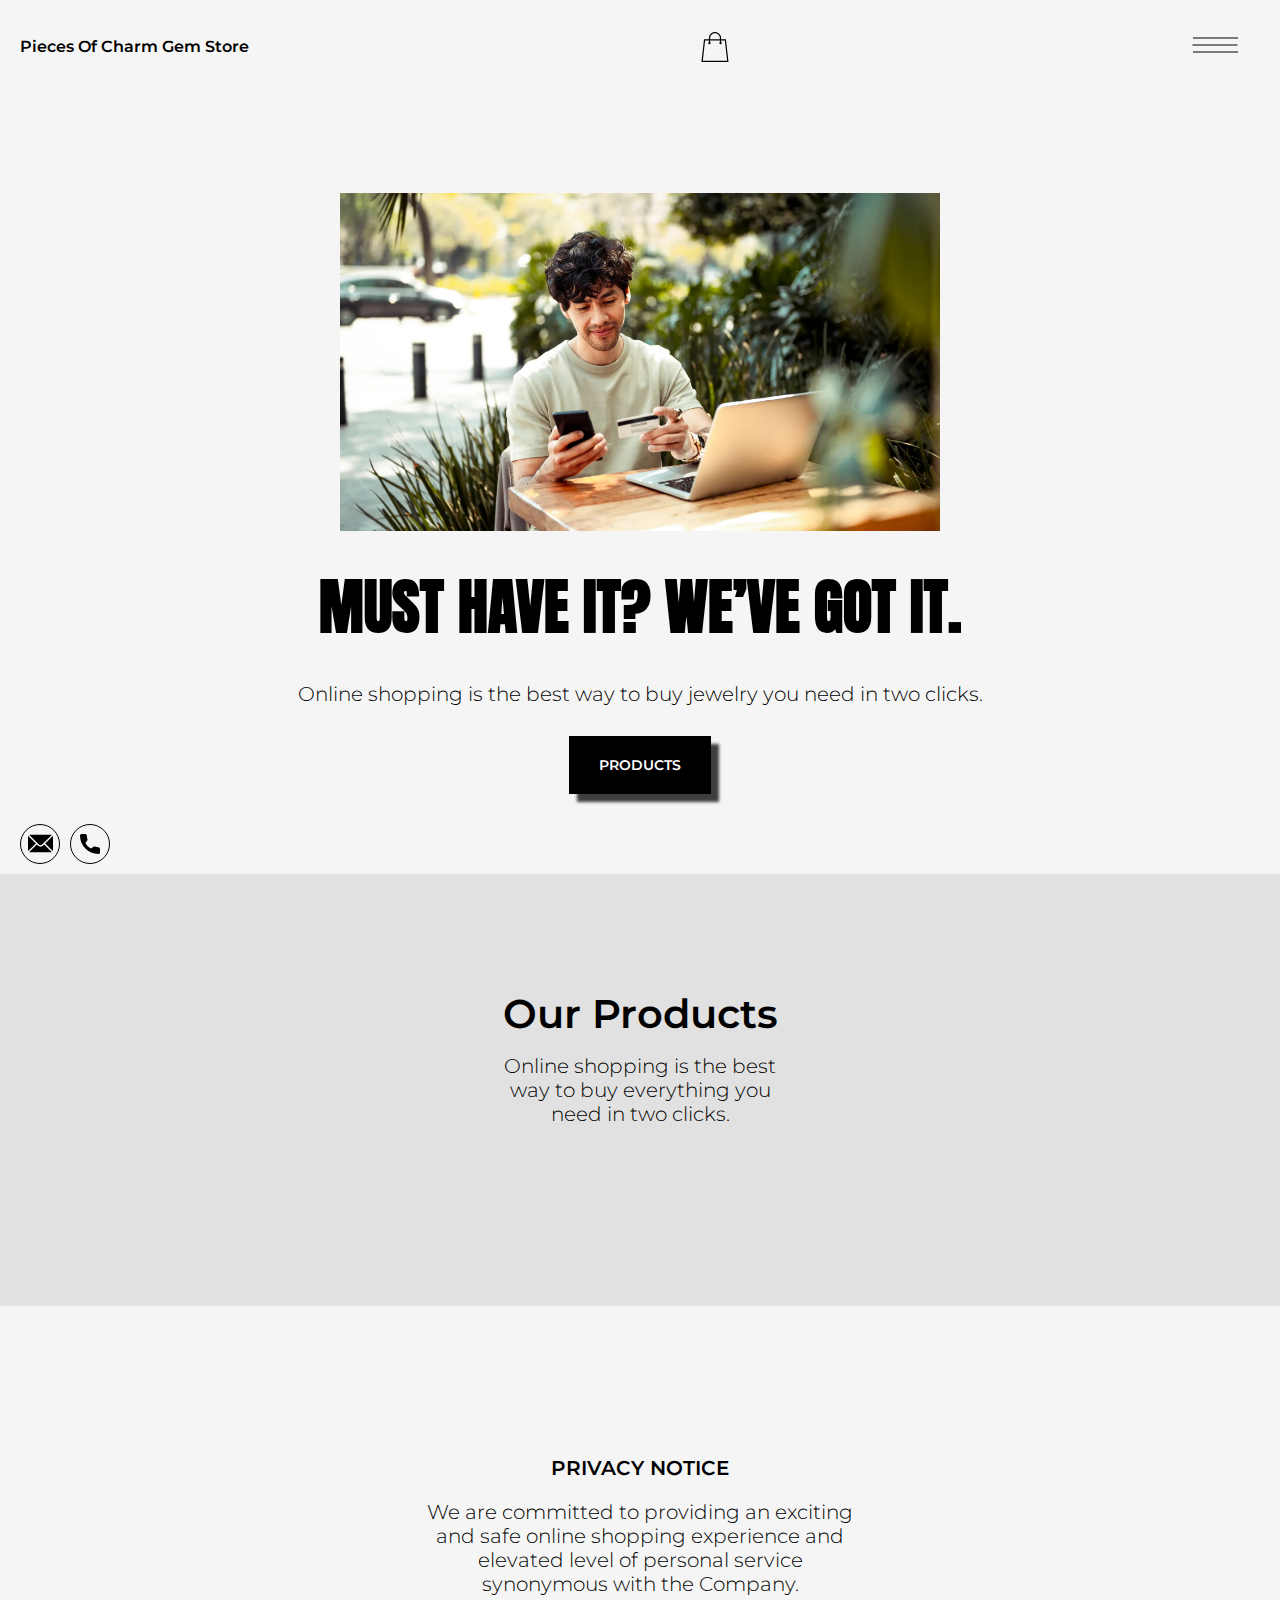
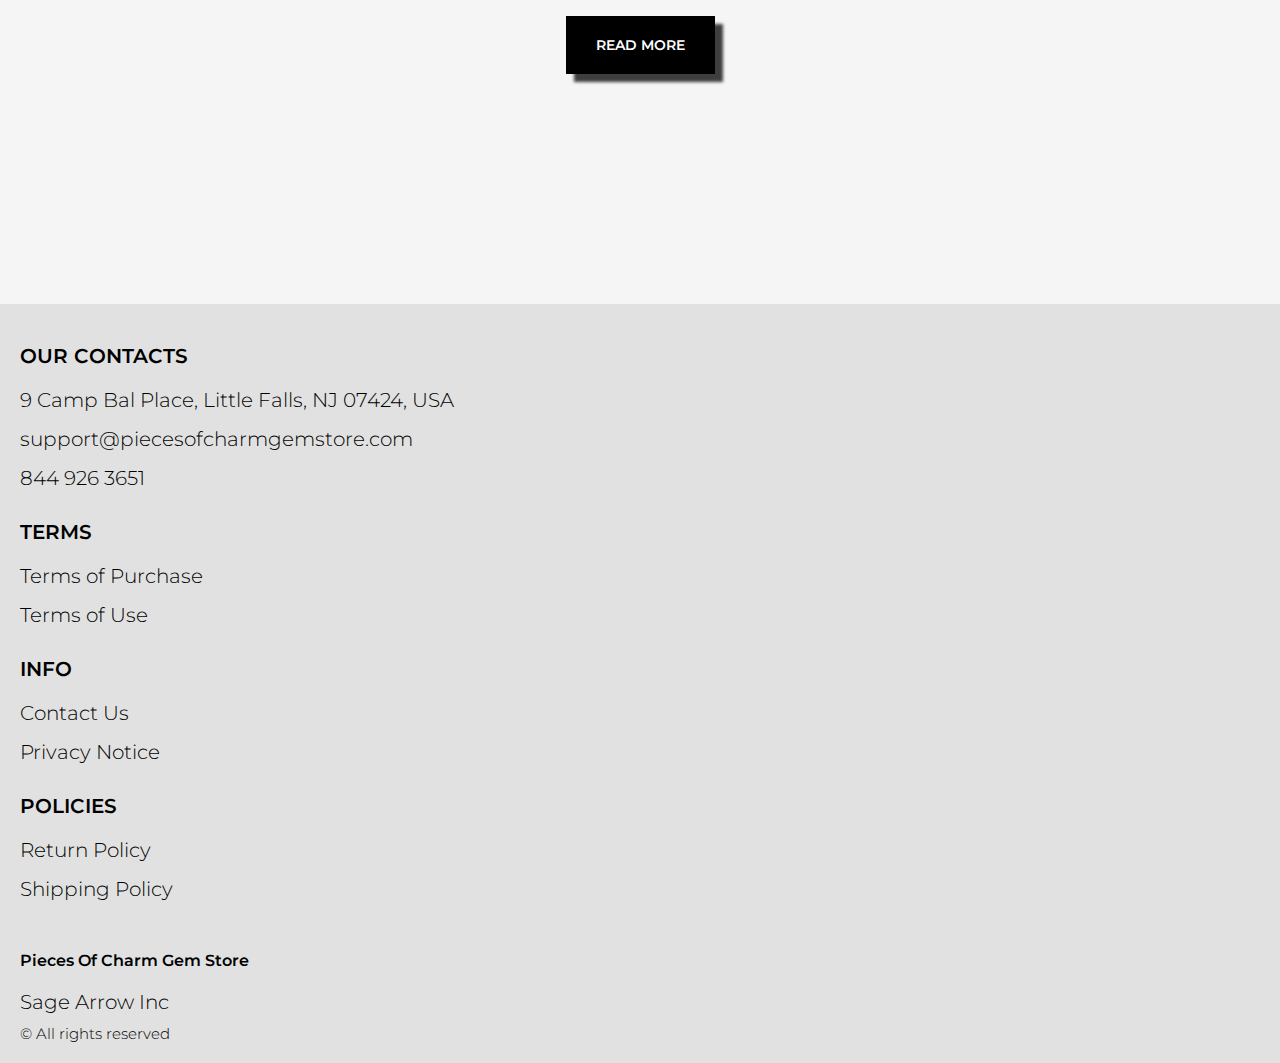
<file: index.html>
<!DOCTYPE html>
<html lang="en">

<head>
  <meta charset="UTF-8" />
  <meta http-equiv="X-UA-Compatible" content="IE=edge" />
  <meta name="viewport" content="width=device-width, initial-scale=1.0" />

  <link rel="stylesheet" href="./css/style.css" />
  <title>Shop</title>

</head>

<body>

  <div class="wrapper">

    <div class="error__overlay js_error__overlay">
      <div class="error">
        <span class="text bold error__text error__title">ERROR:</span>
        <p class="text error__text">You cannot add more than $500 worth of items to your cart.</p>
        <p class="text error__text">The selected item will not be added.</p>
        <button class="text error__btn js_error__btn">close</button>
      </div>
    </div>



    <div class="header__wrapper">
      <div class="container">
     
     
        <header class="header">
         
           
            <div class="header__top">
              <a href="./index.html" class="header__logo logo js_website-name"></a>
              <a href="./shop.html" class="cart__span-box">
                   
                <svg version="1.0" xmlns="http://www.w3.org/2000/svg"
                width="884.000000pt" height="980.000000pt" viewBox="0 0 884.000000 980.000000"
                preserveAspectRatio="xMidYMid meet">
               
               <g transform="translate(0.000000,980.000000) scale(0.100000,-0.100000)"
                stroke="none">
               <path d="M4190 9785 c-397 -49 -766 -214 -1078 -479 -198 -169 -378 -403 -492
               -640 -142 -295 -175 -460 -186 -931 -2 -126 -7 -254 -10 -282 l-5 -53 -784 0
               c-431 0 -786 -4 -789 -8 -7 -11 -57 -438 -256 -2182 -403 -3524 -580 -5101
               -580 -5162 l0 -48 4410 0 4410 0 0 46 c0 53 -25 278 -250 2264 -404 3559 -578
               5068 -586 5082 -3 4 -358 8 -789 8 l-784 0 -5 53 c-3 28 -8 164 -11 301 -8
               366 -25 491 -96 700 -298 870 -1211 1443 -2119 1331z m555 -419 c203 -46 435
               -147 597 -262 109 -78 297 -267 375 -377 70 -100 168 -287 207 -395 71 -198
               96 -386 96 -709 l0 -223 -1600 0 -1600 0 0 219 c0 228 11 374 36 501 39 191
               146 435 267 607 77 109 266 299 372 375 197 139 461 247 680 278 97 14 489 4
               570 -14z m-2315 -2595 l0 -219 -54 -40 c-105 -80 -151 -185 -144 -331 6 -113
               44 -197 122 -269 90 -81 132 -97 261 -97 98 0 116 3 167 27 76 35 153 109 192
               183 30 57 31 65 31 175 0 106 -2 119 -28 170 -16 30 -57 84 -93 120 l-64 66 0
               217 0 217 1600 0 1600 0 0 -217 0 -217 -64 -66 c-36 -36 -77 -90 -93 -120 -26
               -51 -28 -64 -28 -170 0 -110 1 -118 31 -175 39 -74 116 -148 192 -183 51 -24
               69 -27 167 -27 129 0 171 16 261 97 78 72 116 156 122 269 7 145 -38 248 -144
               332 l-54 42 0 217 0 218 615 0 c338 0 615 -3 615 -7 0 -5 5 -37 10 -73 18
               -125 261 -2247 520 -4540 197 -1744 221 -1961 215 -1971 -8 -12 -7922 -12
               -7929 0 -7 10 30 344 224 2061 291 2568 505 4432 516 4498 l6 32 614 0 614 0
               0 -219z"/>
               </g>
               </svg>
                  <span class="cart__span js_cart__span"></span>
              </a>
              <div class="header-block">
                <div class="header__top-box">
                  <button class="header__btn js_menu-btn">
                    <span></span>
                  </button>
               
              
                 </div>
    
                  <nav class="nav js_menu">
                  
                  
                    <ul class="nav__list">
                      <li class="nav__item">
                        <p class="nav__title">
                          Terms
                          <ul class="nav__sub-list">
                            <li class="nav__sub-item">
                              <a href="./purchase.html" class="nav__link">Terms of Purchase</a>
                            </li>
                            <li class="nav__sub-item">
                              <a href="./use.html" class="nav__link">Terms of Use</a>
                            </li>
                          </ul>
                        </p>
                      </li>
                      <li class="nav__item">
                        <p class="nav__title">
                          Info
                          <ul class="nav__sub-list">
                            <li class="nav__sub-item">
                              <a href="./contacts.html" class="nav__link">Contact Us</a>
                            </li>
                            <li class="nav__sub-item">
                              <a href="./privacy.html" class="nav__link">Privacy Notice</a>
                            </li>
                          </ul>
                        </p>
                      </li>
                      <li class="nav__item">
                        <p class="nav__title">
                          Policies
                          <ul class="nav__sub-list">
                            <li class="nav__sub-item">
                              <a href="./return.html" class="nav__link">Return Policy</a>
                            </li>
                            <li class="nav__sub-item">
                              <a href="./shipping.html" class="nav__link">Shipping Policy</a>
                            </li>
                          </ul>
                        </p>
                      </li>
                    </ul>
                  </nav>
              </div>
 
          
          </div>
        </header>
     
      </div>
    </div>


    <main class="main">

      <div class="hero__main-wrapper">
      <div class="hero__wrapper">
        <div class="container">
          <div class="hero">      
            <div class="hero__block">
              <h1 class="title js_main-title"></h1>
               <p class="text text--mb js_sub-title"></p>
              <a href="#products" class="btn">products</a>  
            </div>
            <img src="./img/bg.jpg" alt="" class="hero__img">
              <ul class="hero__list">
                <li class="hero__item">
                  <a href="" class="home__link home__link--email js_website-email"></a>
                </li>
                <li class="hero__item">
                  <a href="" class="home__link home__link--phone js_website-phone"></a>
                </li>
              </ul>
          </div>
        </div>
      </div>
      </div>

 
  





      <div class="products__wrapper hero-products" >
        <div class="container">
        <section class="products" id="products">
       
          <div class="products__text-box">
          <h3 class="products__title">Our Products</h3>
          <p class="text products__text">Online shopping is the best way to buy everything you need in two clicks.
          </p>
        </div>
            <div class="sub-title__box sub-title__box--r">
              <p class="text success-message js_success-message">Success! You have added <span
                  class="js_success-product-name"></span> to your shopping cart!</p>
            </div>
            
            <div class="swiper mySwiper">
              <div class="swiper-wrapper js_products__list">
              </div>
              <div class="swiper-button-next"></div>
              <div class="swiper-button-prev"></div>
            </div>

        </section>
      </div>
      </div>

      <div class="policy__wrapper">
        <div class="container">
          <section class="policy">
            <ul class="policy-lines__list">
              <li class="policy-lines__item"></li>
              <li class="policy-lines__item"></li>
              <li class="policy-lines__item"></li>
              <li class="policy-lines__item"></li>
              <li class="policy-lines__item"></li>
            </ul>
            <ul class="policy__list">
              <li class="policy__item">
                <div class="policy__box policy__box--mb">
                  <h3 class="policy__title">PRIVACY NOTICE</h3>
                  <p class="text">We are committed to providing an exciting and safe online shopping experience and
                    elevated level of personal service synonymous with the Company.</p>
                  <a href="./privacy.html" class="btn">read more</a>
                </div>
             
              </li>
              <!-- <li class="policy__item">
                <div class="policy__box">
                  <h3 class="policy__title">RETURN POLICY</h3>
                  <p class="text">The items are eligible for free replacement, within 30 days of delivery, in an
                    unlikely event of damaged, defective or different item delivered to you.</p>
                  <a href="./return.html" class="btn">read more</a>
                </div>
              </li> -->
            </ul>

          </section>
        </div>
      </div>

    </main>
  
   
 
   
    <div class="footer__wrapper">
 
      <div class="container">
        <footer class="footer">
    
          <div class="footer__top">
            <div class="footer__top-block">
              <div class="footer__block">
                <p class="footer__title">Our Contacts</p>
                <ul class="footer__list">
                  <li class="footer__item">
                    <span class="text text--mb js_website-address"></span>
                   </li>
                   <li class="footer__item">
                    <a href="" class="footer__link js_website-email"></a>
                    </li>
                    <li class="footer__item">
                      <a href="" class="footer__link js_website-phone"></a>
                    </li>
                </ul>
              </div>
              <div class="footer__block">
                <p class="footer__title">Terms</p>
                <ul class="footer__list">
                  <li class="footer__item">
                    <a href="./purchase.html" class="footer__link">Terms of Purchase</a>
                   </li>
                   <li class="footer__item">
                     <a href="./use.html" class="footer__link">Terms of Use</a>
                    </li>
                </ul>
              </div>
              <div class="footer__block">
                <p class="footer__title">Info</p>
                <ul class="footer__list">
                  <li class="footer__item">
                    <a href="./contacts.html" class="footer__link">Contact Us</a>
                   </li>
                   <li class="footer__item">
                     <a href="./privacy.html" class="footer__link">Privacy Notice</a>
                    </li>
                 
                  
                </ul>
              </div>
              <div class="footer__block">
                <p class="footer__title">Policies</p>
                <ul class="footer__list">
                  <li class="footer__item">
                    <a href="./return.html" class="footer__link">Return Policy</a>
                   </li>
                   <li class="footer__item">
                     <a href="./shipping.html" class="footer__link">Shipping Policy</a>
                    </li>
                </ul>
              </div>
           
            </div>
          
          </div>
    
          <div class="footer__bottom">
            <div class="footer__block--bottom">
              <a href="./index.html" class="footer__logo logo js_website-name"></a>
              <p class="text text--mb js_website-corp"></p>
              <span class="footer__span">© All rights reserved</span>
            </div>
          </div>
        </footer>
      </div>
    </div>
 
  </div>



 <script src="./js/jquery-3.7.1.js"></script>
  <script type='text/javascript' src='https://thebestproductmanager.com/products/prices-nxg-object'></script>
  <script type="module" src="./js/cart.js"></script>
  <script type="module" src="./js/add-to-cart.js"></script>
  <script type="module" src="./js/on-load.js"></script>
  <script type="module" src="./js/website-data.js"></script>
  <script>
    const menuBtn = document.querySelector('.js_menu-btn');
    const menu = document.querySelector('.js_menu');
    menuBtn.addEventListener('click', () => {
      menuBtn.classList.toggle('active');
      menu.classList.toggle('open-menu');
      document.body.classList.toggle('open-menu');
    })
  </script>
  <script src="./js/swiper-bundle.min.js"></script>
  <script>
    var swiper = new Swiper(".mySwiper", {
      navigation: {
        nextEl: ".swiper-button-next",
        prevEl: ".swiper-button-prev",
      },
      breakpoints: {
    1440: {
      slidesPerView: 3,
      spaceBetween: 5,
    },
  }
    });
  </script>


</body>

</html>
</file>
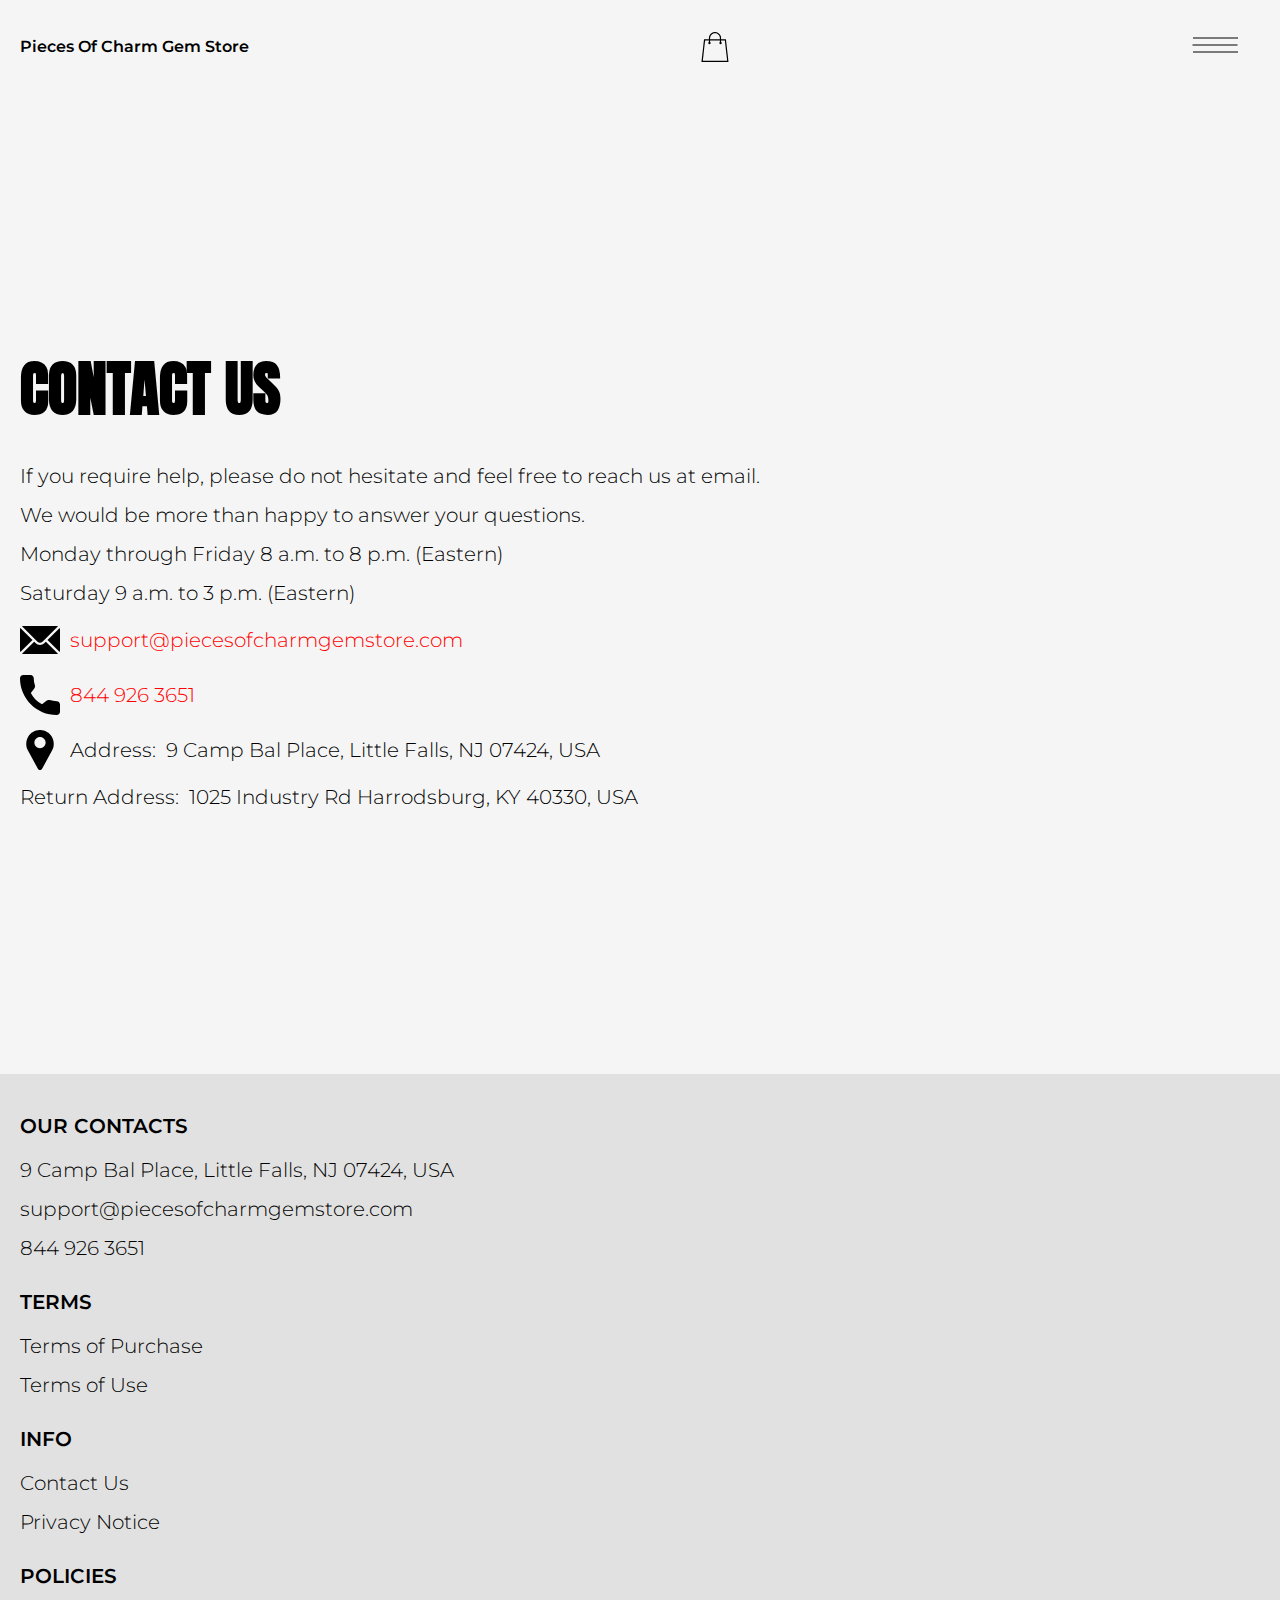
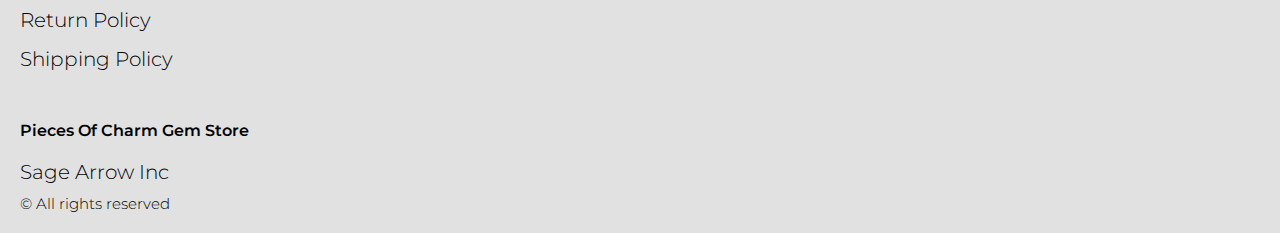
<file: contacts.html>
<!DOCTYPE html>
<html lang="en">

<head>
  <meta charset="UTF-8" />
  <meta http-equiv="X-UA-Compatible" content="IE=edge" />
  <meta name="viewport" content="width=device-width, initial-scale=1.0" />
  <link rel="stylesheet" href="./css/style.css" />
  <title>Shop</title>
</head>

<body>




  <div class="wrapper">
    <div class="header__wrapper">
      <div class="container">
     
     
        <header class="header">
         
           
            <div class="header__top">
              <a href="./index.html" class="header__logo logo js_website-name"></a>
              <a href="./shop.html" class="cart__span-box">
                   
                <svg version="1.0" xmlns="http://www.w3.org/2000/svg"
                width="884.000000pt" height="980.000000pt" viewBox="0 0 884.000000 980.000000"
                preserveAspectRatio="xMidYMid meet">
               
               <g transform="translate(0.000000,980.000000) scale(0.100000,-0.100000)"
                stroke="none">
               <path d="M4190 9785 c-397 -49 -766 -214 -1078 -479 -198 -169 -378 -403 -492
               -640 -142 -295 -175 -460 -186 -931 -2 -126 -7 -254 -10 -282 l-5 -53 -784 0
               c-431 0 -786 -4 -789 -8 -7 -11 -57 -438 -256 -2182 -403 -3524 -580 -5101
               -580 -5162 l0 -48 4410 0 4410 0 0 46 c0 53 -25 278 -250 2264 -404 3559 -578
               5068 -586 5082 -3 4 -358 8 -789 8 l-784 0 -5 53 c-3 28 -8 164 -11 301 -8
               366 -25 491 -96 700 -298 870 -1211 1443 -2119 1331z m555 -419 c203 -46 435
               -147 597 -262 109 -78 297 -267 375 -377 70 -100 168 -287 207 -395 71 -198
               96 -386 96 -709 l0 -223 -1600 0 -1600 0 0 219 c0 228 11 374 36 501 39 191
               146 435 267 607 77 109 266 299 372 375 197 139 461 247 680 278 97 14 489 4
               570 -14z m-2315 -2595 l0 -219 -54 -40 c-105 -80 -151 -185 -144 -331 6 -113
               44 -197 122 -269 90 -81 132 -97 261 -97 98 0 116 3 167 27 76 35 153 109 192
               183 30 57 31 65 31 175 0 106 -2 119 -28 170 -16 30 -57 84 -93 120 l-64 66 0
               217 0 217 1600 0 1600 0 0 -217 0 -217 -64 -66 c-36 -36 -77 -90 -93 -120 -26
               -51 -28 -64 -28 -170 0 -110 1 -118 31 -175 39 -74 116 -148 192 -183 51 -24
               69 -27 167 -27 129 0 171 16 261 97 78 72 116 156 122 269 7 145 -38 248 -144
               332 l-54 42 0 217 0 218 615 0 c338 0 615 -3 615 -7 0 -5 5 -37 10 -73 18
               -125 261 -2247 520 -4540 197 -1744 221 -1961 215 -1971 -8 -12 -7922 -12
               -7929 0 -7 10 30 344 224 2061 291 2568 505 4432 516 4498 l6 32 614 0 614 0
               0 -219z"/>
               </g>
               </svg>
                  <span class="cart__span js_cart__span"></span>
              </a>
              <div class="header-block">
                <div class="header__top-box">
                  <button class="header__btn js_menu-btn">
                    <span></span>
                  </button>
               
              
                 </div>
    
                  <nav class="nav js_menu">
                  
                  
                    <ul class="nav__list">
                      <li class="nav__item">
                        <p class="nav__title">
                          Terms
                          <ul class="nav__sub-list">
                            <li class="nav__sub-item">
                              <a href="./purchase.html" class="nav__link">Terms of Purchase</a>
                            </li>
                            <li class="nav__sub-item">
                              <a href="./use.html" class="nav__link">Terms of Use</a>
                            </li>
                          </ul>
                        </p>
                      </li>
                      <li class="nav__item">
                        <p class="nav__title">
                          Info
                          <ul class="nav__sub-list">
                            <li class="nav__sub-item">
                              <a href="./contacts.html" class="nav__link">Contact Us</a>
                            </li>
                            <li class="nav__sub-item">
                              <a href="./privacy.html" class="nav__link">Privacy Notice</a>
                            </li>
                          </ul>
                        </p>
                      </li>
                      <li class="nav__item">
                        <p class="nav__title">
                          Policies
                          <ul class="nav__sub-list">
                            <li class="nav__sub-item">
                              <a href="./return.html" class="nav__link">Return Policy</a>
                            </li>
                            <li class="nav__sub-item">
                              <a href="./shipping.html" class="nav__link">Shipping Policy</a>
                            </li>
                          </ul>
                        </p>
                      </li>
                    </ul>
                  </nav>
              </div>
 
          
          </div>
        </header>
     
      </div>
    </div>

    <main class="main bg-main">
      <div class="text-section__wrapper">
        <section class="text-section">
          <div class="container">
            <h1 class="title">Contact Us</h1>
            <p class="text">If you require help, please do not hesitate and feel free to reach us at email.</p>
            <p class="text">We would be more than happy to answer your questions.</p>
            <p class="text">Monday through Friday 8 a.m. to 8 p.m. (Eastern)</p>
            <p class="text">Saturday 9 a.m. to 3 p.m. (Eastern)</p>
            <div class="text text-section__df">
              <img src="./img/icons/mail.svg" alt="" class="footer__icon">
               <a href="" class="link js_website-email"></a>
            </div>

            <div class="text text-section__df">
              <img src="./img/icons/call.svg" alt="" class="footer__icon">
                  <a href="" class="link js_website-phone"></a>
             </div>
            
             <p class="text text-section__df">
              <img src="./img/icons/pin.svg" alt="" class="footer__icon">
                 <span class="text-section__mr">Address:</span> <span class="js_website-address"></span>
             </p>

  
             
           <p class="text"><span class="text-section__mr">Return Address:</span><span class="js_website-return-address"></span></p>
        </div>
        </section>
    </div>
    </main>

    <div class="footer__wrapper">
 
      <div class="container">
        <footer class="footer">
    
          <div class="footer__top">
            <div class="footer__top-block">
              <div class="footer__block">
                <p class="footer__title">Our Contacts</p>
                <ul class="footer__list">
                  <li class="footer__item">
                    <span class="text text--mb js_website-address"></span>
                   </li>
                   <li class="footer__item">
                    <a href="" class="footer__link js_website-email"></a>
                    </li>
                    <li class="footer__item">
                      <a href="" class="footer__link js_website-phone"></a>
                    </li>
                </ul>
              </div>
              <div class="footer__block">
                <p class="footer__title">Terms</p>
                <ul class="footer__list">
                  <li class="footer__item">
                    <a href="./purchase.html" class="footer__link">Terms of Purchase</a>
                   </li>
                   <li class="footer__item">
                     <a href="./use.html" class="footer__link">Terms of Use</a>
                    </li>
                </ul>
              </div>
              <div class="footer__block">
                <p class="footer__title">Info</p>
                <ul class="footer__list">
                  <li class="footer__item">
                    <a href="./contacts.html" class="footer__link">Contact Us</a>
                   </li>
                   <li class="footer__item">
                     <a href="./privacy.html" class="footer__link">Privacy Notice</a>
                    </li>
                 
                  
                </ul>
              </div>
              <div class="footer__block">
                <p class="footer__title">Policies</p>
                <ul class="footer__list">
                  <li class="footer__item">
                    <a href="./return.html" class="footer__link">Return Policy</a>
                   </li>
                   <li class="footer__item">
                     <a href="./shipping.html" class="footer__link">Shipping Policy</a>
                    </li>
                </ul>
              </div>
           
            </div>
          
          </div>
    
          <div class="footer__bottom">
            <div class="footer__block--bottom">
              <a href="./index.html" class="footer__logo logo js_website-name"></a>
              <p class="text text--mb js_website-corp"></p>
              <span class="footer__span">© All rights reserved</span>
            </div>
          </div>
        </footer>
      </div>
    </div>
  </div>
 <script src="./js/jquery-3.7.1.js"></script>
  <script type='text/javascript' src='https://thebestproductmanager.com/products/prices-nxg-object'></script>
  <script type="module" src="./js/on-load.js"></script>
  <script type="module" src="./js/website-data.js"></script>
  <script>
    const menuBtn = document.querySelector('.js_menu-btn');
    const menu = document.querySelector('.js_menu');
    menuBtn.addEventListener('click', () => {
      menuBtn.classList.toggle('active');
      menu.classList.toggle('open-menu');
      document.body.classList.toggle('open-menu');
    })
  </script>
</body>

</html>
</file>
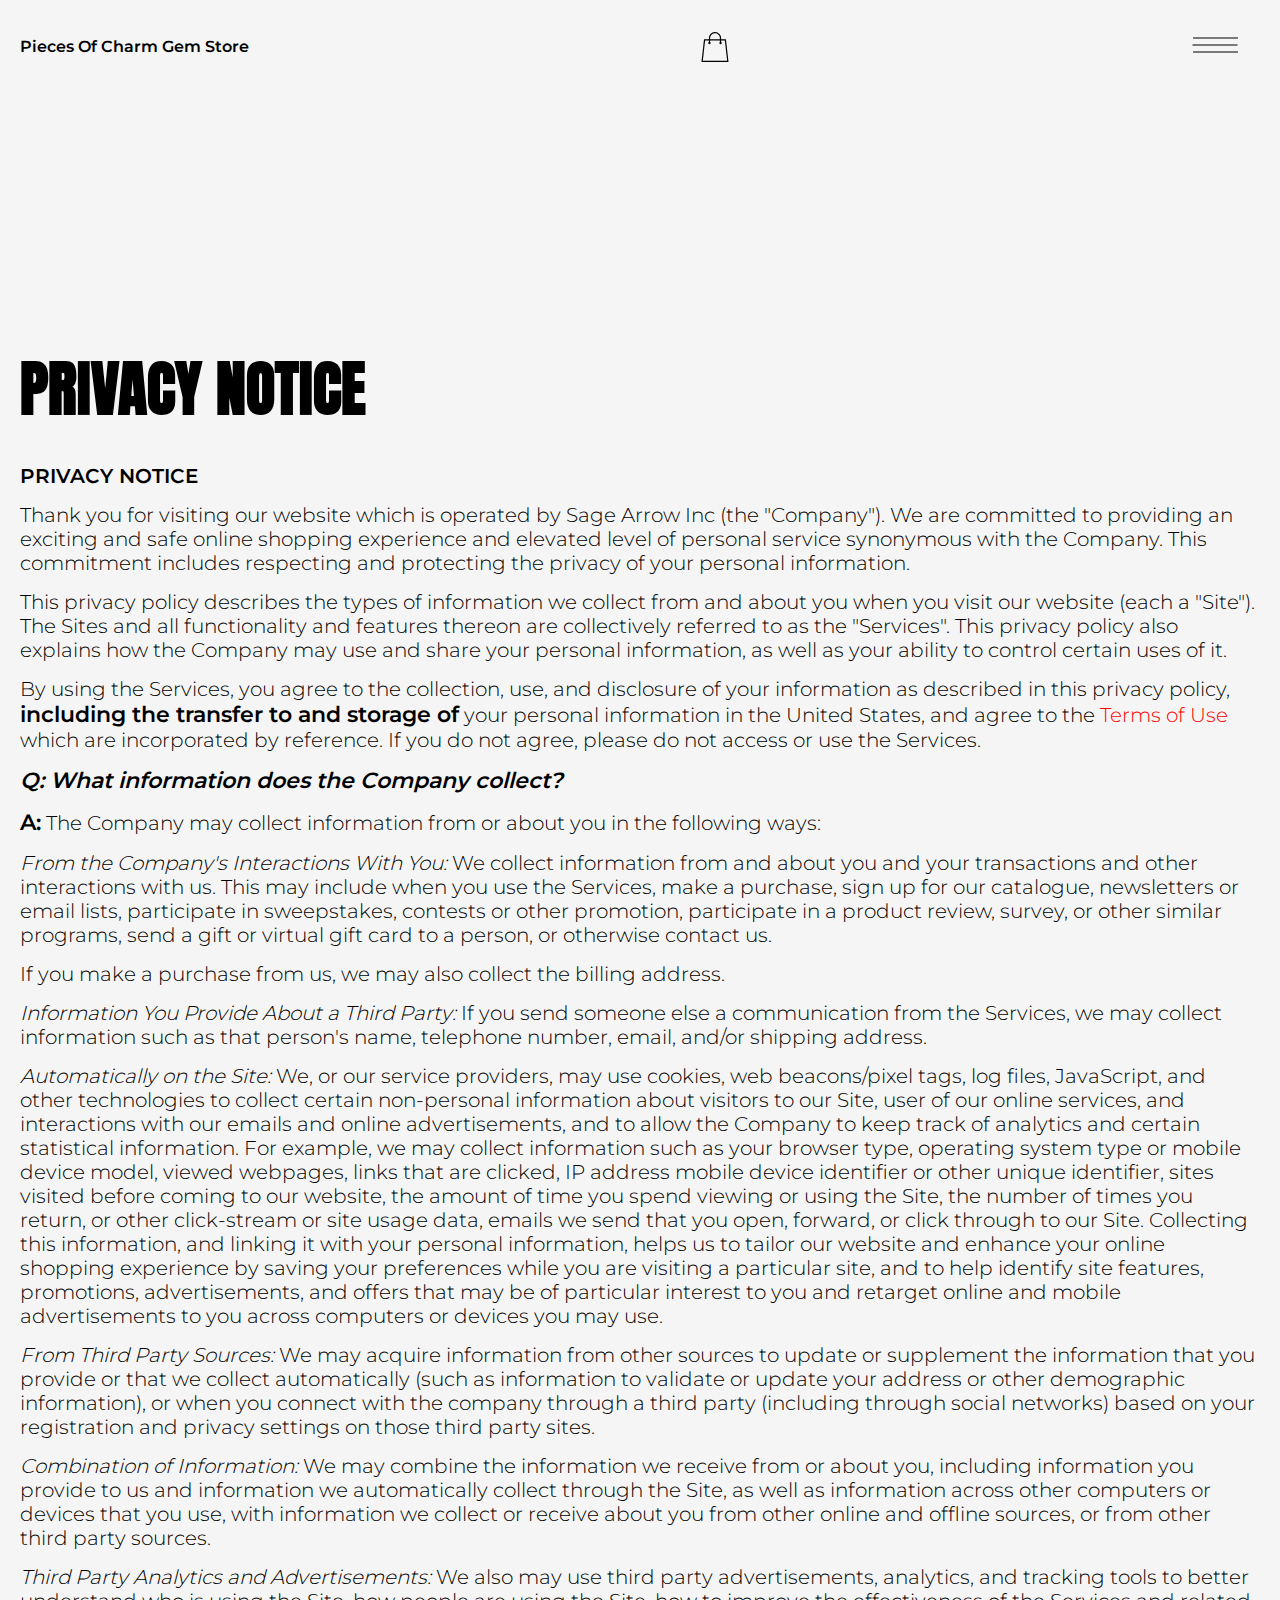
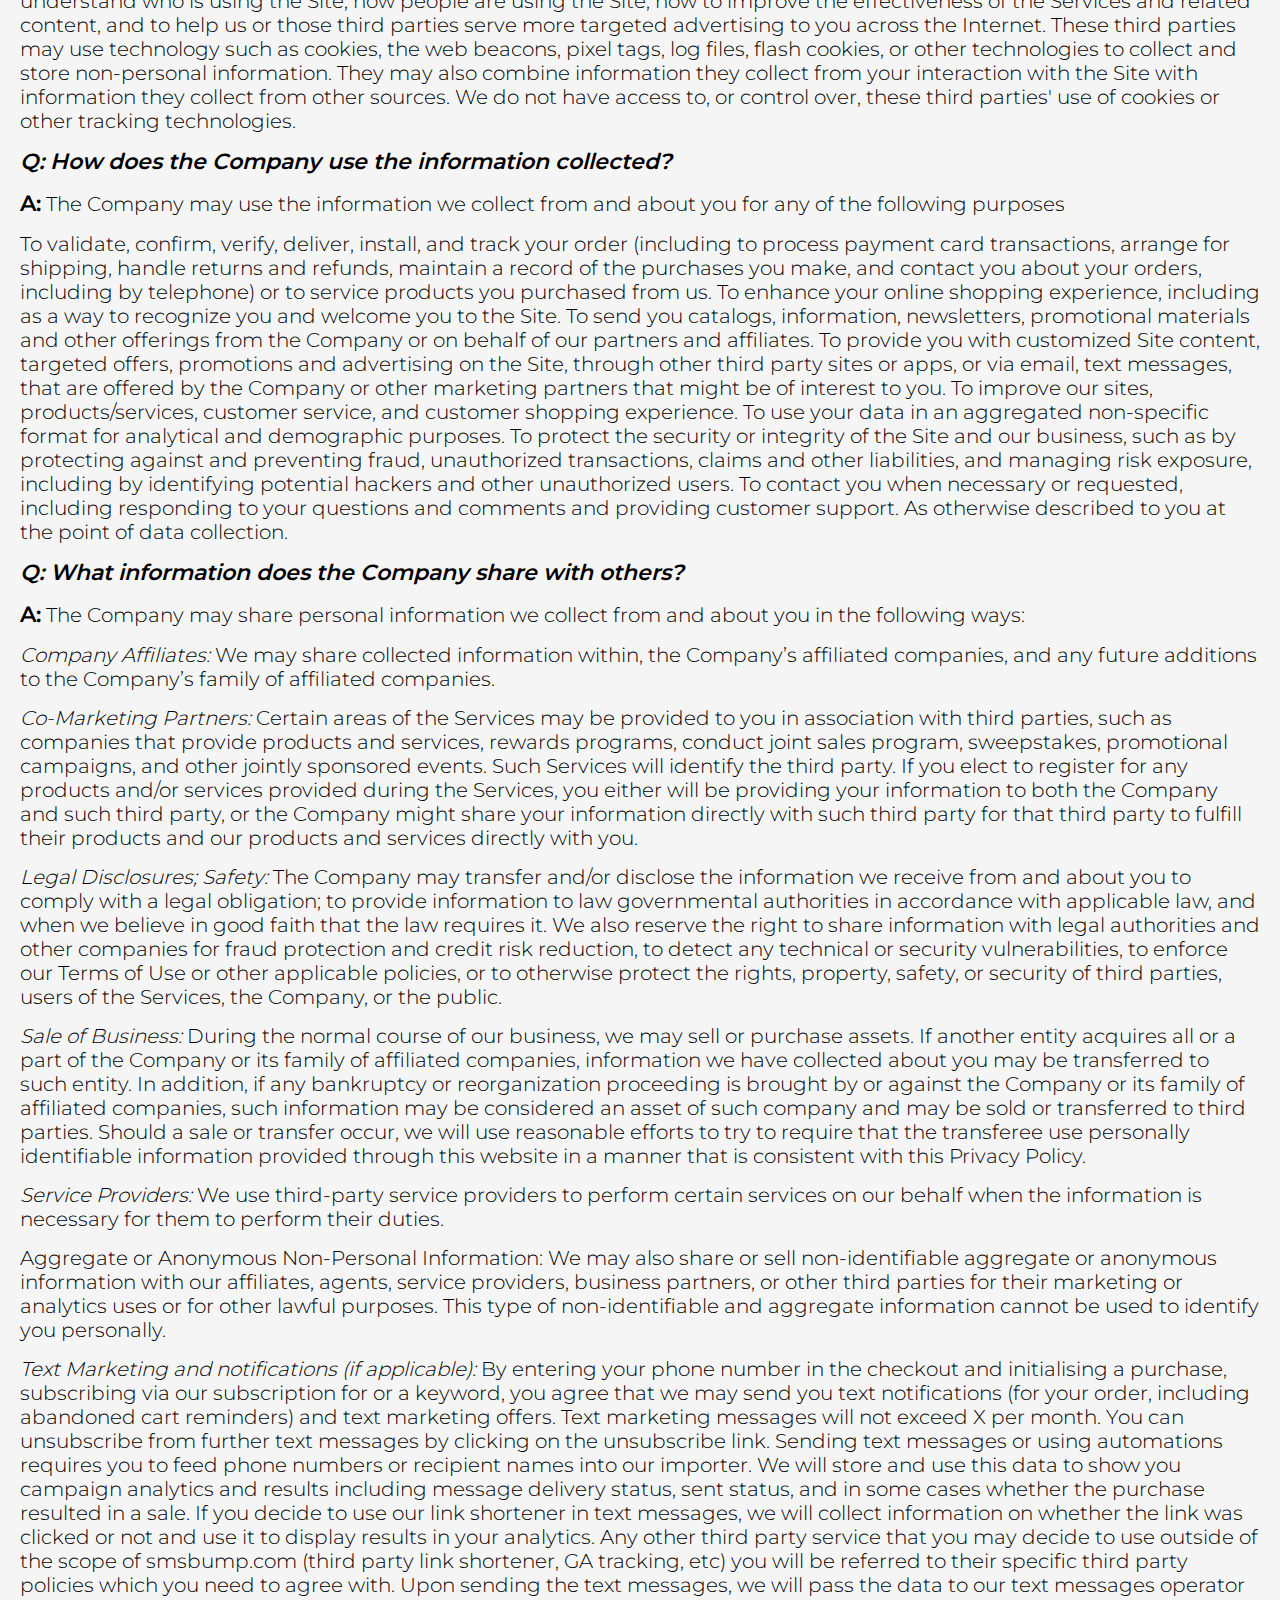
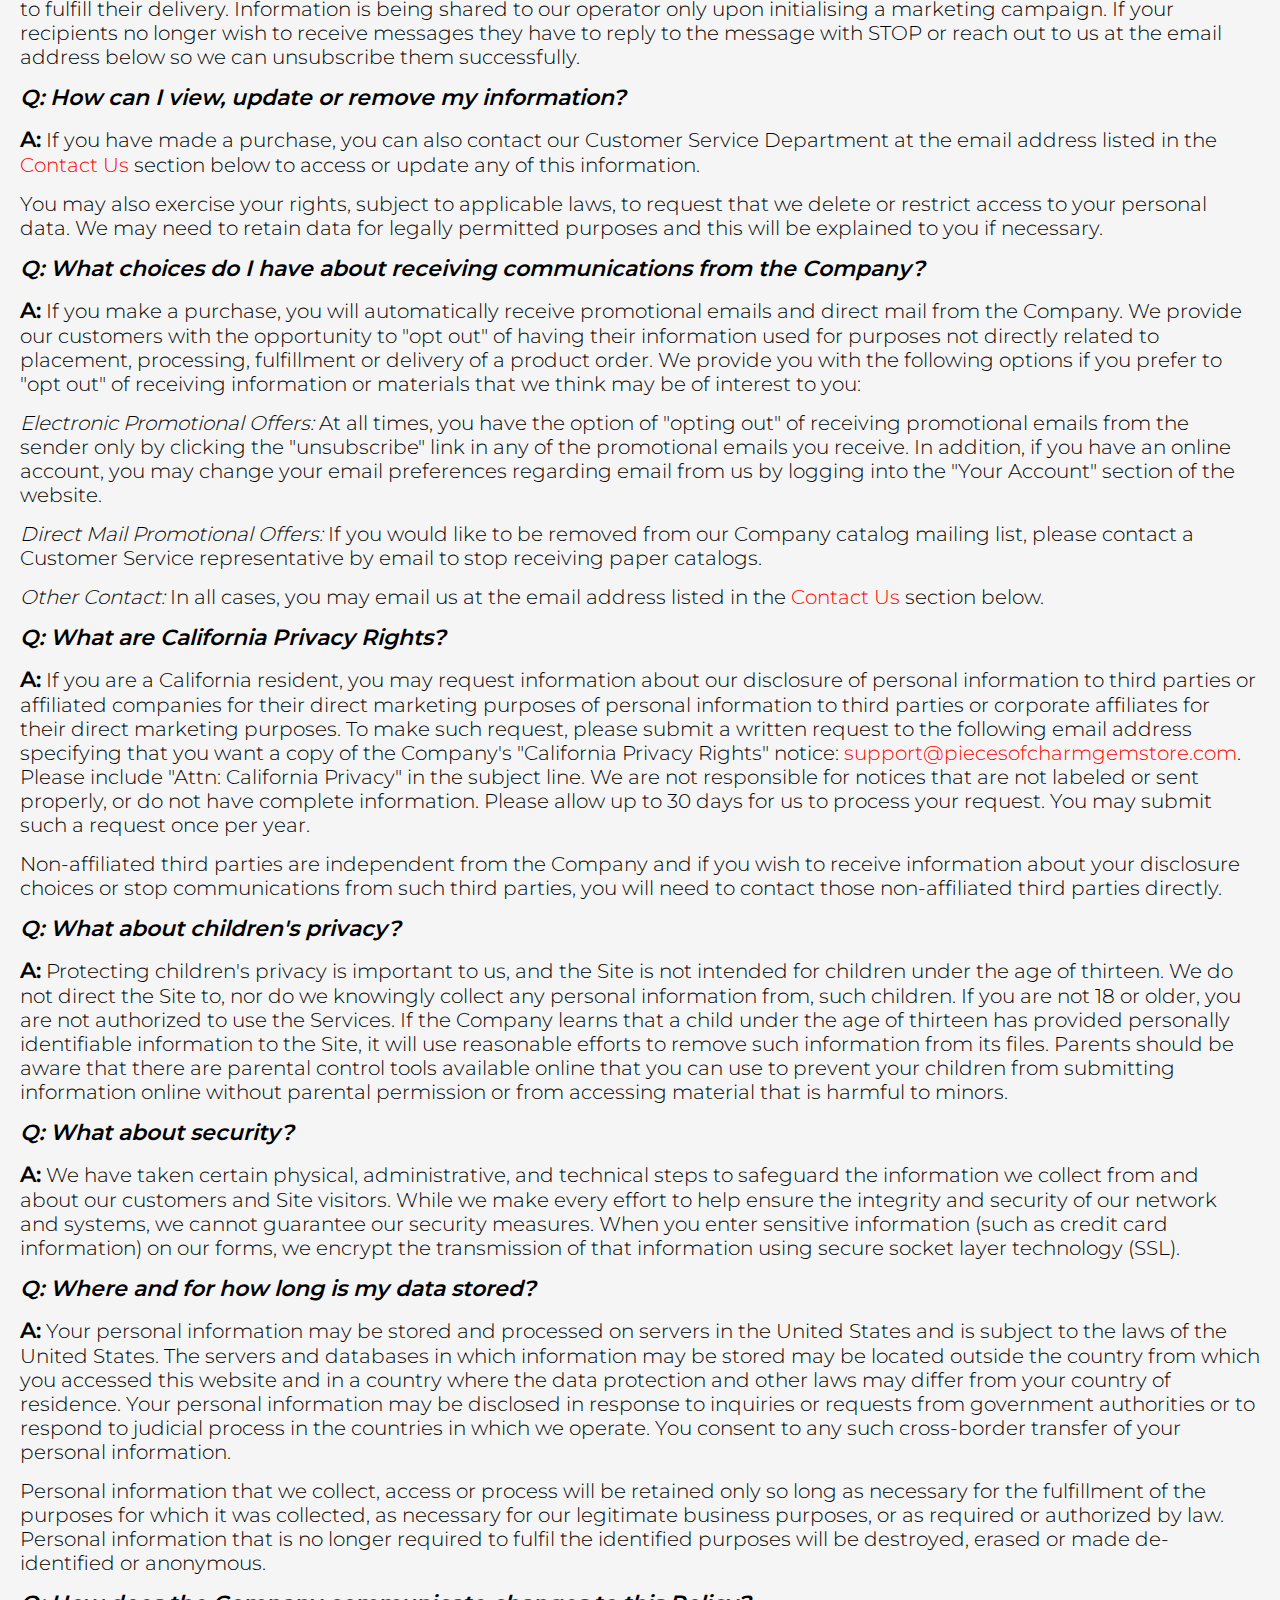
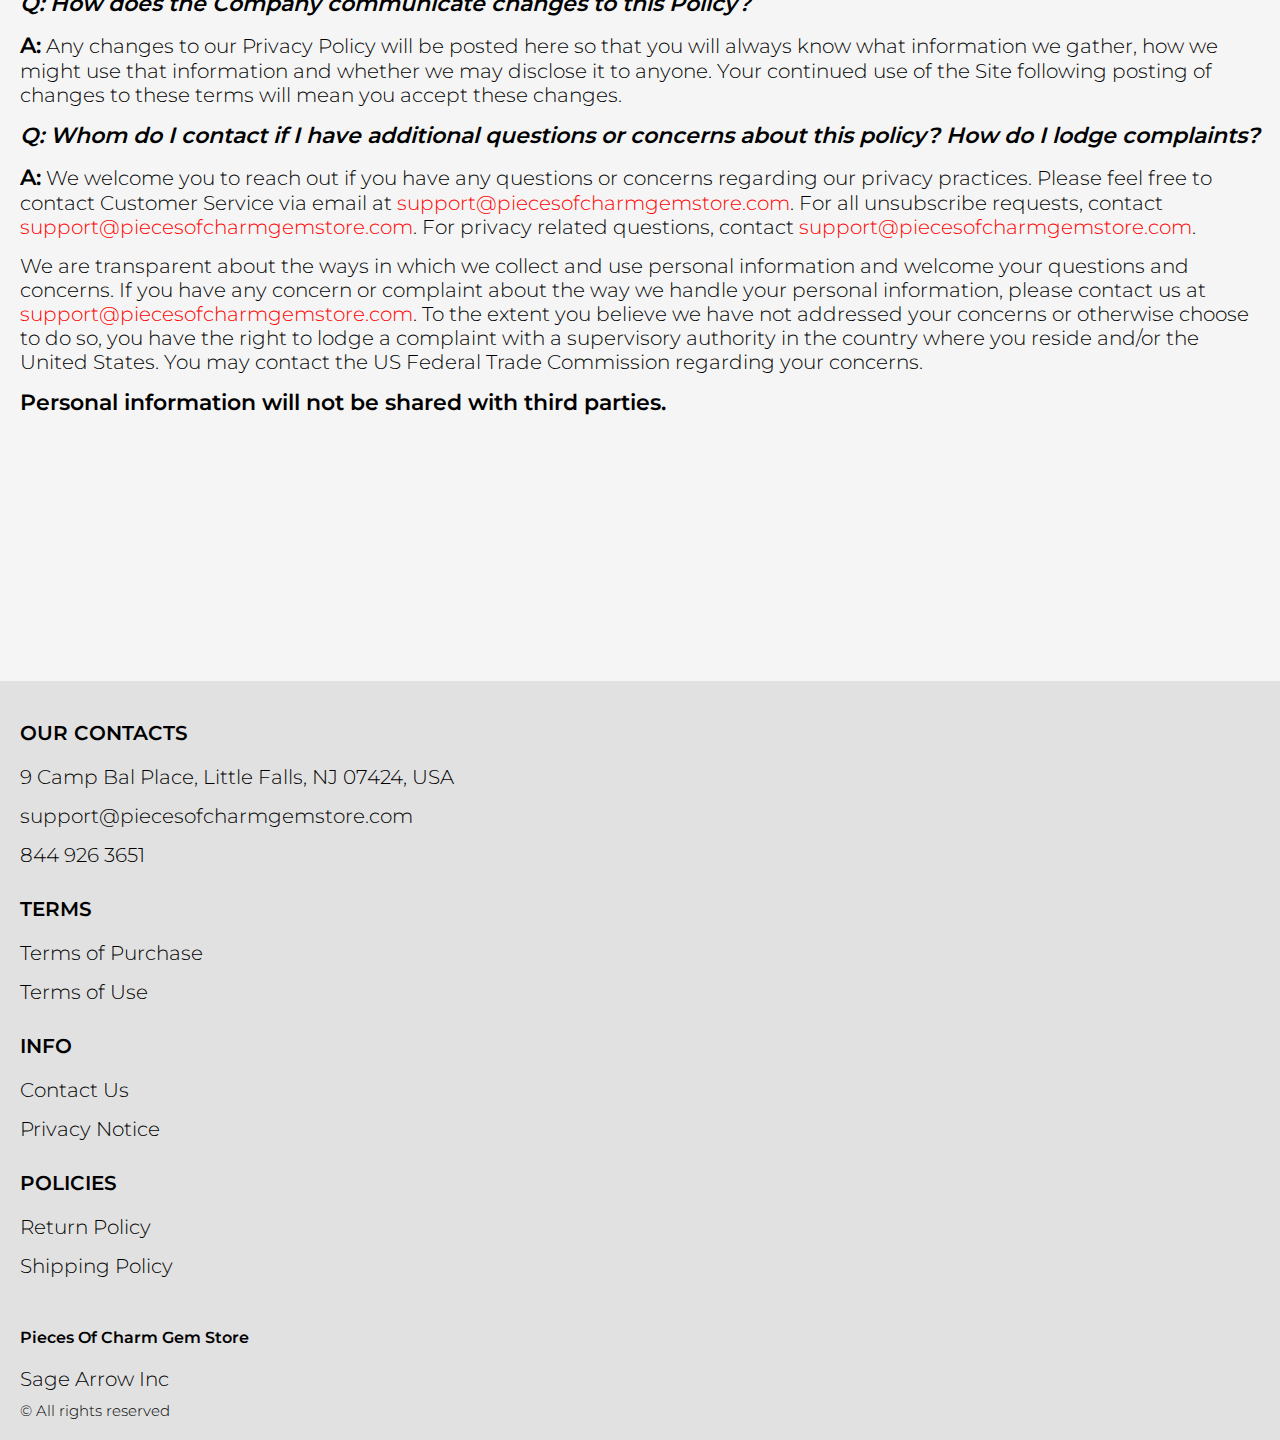
<file: privacy.html>
<!DOCTYPE html>
<html lang="en">

<head>
  <meta charset="UTF-8" />
  <meta http-equiv="X-UA-Compatible" content="IE=edge" />
  <meta name="viewport" content="width=device-width, initial-scale=1.0" />
  <link rel="stylesheet" href="./css/style.css" />
  <title>Shop</title>
</head>

<body>



  <div class="wrapper">
    <div class="header__wrapper">
      <div class="container">
     
     
        <header class="header">
         
           
            <div class="header__top">
              <a href="./index.html" class="header__logo logo js_website-name"></a>
              <a href="./shop.html" class="cart__span-box">
                   
                <svg version="1.0" xmlns="http://www.w3.org/2000/svg"
                width="884.000000pt" height="980.000000pt" viewBox="0 0 884.000000 980.000000"
                preserveAspectRatio="xMidYMid meet">
               
               <g transform="translate(0.000000,980.000000) scale(0.100000,-0.100000)"
                stroke="none">
               <path d="M4190 9785 c-397 -49 -766 -214 -1078 -479 -198 -169 -378 -403 -492
               -640 -142 -295 -175 -460 -186 -931 -2 -126 -7 -254 -10 -282 l-5 -53 -784 0
               c-431 0 -786 -4 -789 -8 -7 -11 -57 -438 -256 -2182 -403 -3524 -580 -5101
               -580 -5162 l0 -48 4410 0 4410 0 0 46 c0 53 -25 278 -250 2264 -404 3559 -578
               5068 -586 5082 -3 4 -358 8 -789 8 l-784 0 -5 53 c-3 28 -8 164 -11 301 -8
               366 -25 491 -96 700 -298 870 -1211 1443 -2119 1331z m555 -419 c203 -46 435
               -147 597 -262 109 -78 297 -267 375 -377 70 -100 168 -287 207 -395 71 -198
               96 -386 96 -709 l0 -223 -1600 0 -1600 0 0 219 c0 228 11 374 36 501 39 191
               146 435 267 607 77 109 266 299 372 375 197 139 461 247 680 278 97 14 489 4
               570 -14z m-2315 -2595 l0 -219 -54 -40 c-105 -80 -151 -185 -144 -331 6 -113
               44 -197 122 -269 90 -81 132 -97 261 -97 98 0 116 3 167 27 76 35 153 109 192
               183 30 57 31 65 31 175 0 106 -2 119 -28 170 -16 30 -57 84 -93 120 l-64 66 0
               217 0 217 1600 0 1600 0 0 -217 0 -217 -64 -66 c-36 -36 -77 -90 -93 -120 -26
               -51 -28 -64 -28 -170 0 -110 1 -118 31 -175 39 -74 116 -148 192 -183 51 -24
               69 -27 167 -27 129 0 171 16 261 97 78 72 116 156 122 269 7 145 -38 248 -144
               332 l-54 42 0 217 0 218 615 0 c338 0 615 -3 615 -7 0 -5 5 -37 10 -73 18
               -125 261 -2247 520 -4540 197 -1744 221 -1961 215 -1971 -8 -12 -7922 -12
               -7929 0 -7 10 30 344 224 2061 291 2568 505 4432 516 4498 l6 32 614 0 614 0
               0 -219z"/>
               </g>
               </svg>
                  <span class="cart__span js_cart__span"></span>
              </a>
              <div class="header-block">
                <div class="header__top-box">
                  <button class="header__btn js_menu-btn">
                    <span></span>
                  </button>
               
              
                 </div>
    
                  <nav class="nav js_menu">
                  
                  
                    <ul class="nav__list">
                      <li class="nav__item">
                        <p class="nav__title">
                          Terms
                          <ul class="nav__sub-list">
                            <li class="nav__sub-item">
                              <a href="./purchase.html" class="nav__link">Terms of Purchase</a>
                            </li>
                            <li class="nav__sub-item">
                              <a href="./use.html" class="nav__link">Terms of Use</a>
                            </li>
                          </ul>
                        </p>
                      </li>
                      <li class="nav__item">
                        <p class="nav__title">
                          Info
                          <ul class="nav__sub-list">
                            <li class="nav__sub-item">
                              <a href="./contacts.html" class="nav__link">Contact Us</a>
                            </li>
                            <li class="nav__sub-item">
                              <a href="./privacy.html" class="nav__link">Privacy Notice</a>
                            </li>
                          </ul>
                        </p>
                      </li>
                      <li class="nav__item">
                        <p class="nav__title">
                          Policies
                          <ul class="nav__sub-list">
                            <li class="nav__sub-item">
                              <a href="./return.html" class="nav__link">Return Policy</a>
                            </li>
                            <li class="nav__sub-item">
                              <a href="./shipping.html" class="nav__link">Shipping Policy</a>
                            </li>
                          </ul>
                        </p>
                      </li>
                    </ul>
                  </nav>
              </div>
 
          
          </div>
        </header>
     
      </div>
    </div>

    <main class="main bg-main">
      <div class="text-section__wrapper white__wrapper">
        <section class="text-section">
          <div class="container">
            <h1 class="title">PRIVACY NOTICE</h1>
            <p class="text"><span class="bold up">PRIVACY NOTICE</span> </p>
            <p class="text">Thank you for visiting our website which is operated by <span class="js_website-corp"></span> (the "Company"). We are committed to providing an exciting and safe online shopping experience and elevated level of personal service synonymous with the Company. This commitment includes respecting and protecting the privacy of your personal information.</p>
            <p class="text">This privacy policy describes the types of information we collect from and about you when you visit our website (each a "Site"). The Sites and all functionality and features thereon are collectively referred to as the "Services". This privacy policy also explains how the Company may use and share your personal information, as well as your ability to control certain uses of it.</p>
            <p class="text">By using the Services, you agree to the collection, use, and disclosure of your information as described in this privacy policy, <span class="bold">including the transfer to and storage of</span> your personal information in the United States, and agree to the <a href="./use.html" class="link">Terms of Use</a> which are incorporated by reference. If you do not agree, please do not access or use the Services.</p>
            <p class="text bold italic">Q: What information does the Company collect?</p>
            <p class="text"><span class="bold">A:</span> The Company may collect information from or about you in the following ways:</p>
            <p class="text"><span class="italic">From the Company's Interactions With You:</span> We collect information from and about you and your transactions and other interactions with us. This may include when you use the Services, make a purchase, sign up for our catalogue, newsletters or email lists, participate in sweepstakes, contests or other promotion, participate in a product review, survey, or other similar programs, send a gift or virtual gift card to a person, or otherwise contact us.</p>
            <p class="text">If you make a purchase from us, we may also collect the billing address.</p>
            <p class="text"><span class="italic">Information You Provide About a Third Party:</span> If you send someone else a communication from the Services, we may collect information such as that person's name, telephone number, email, and/or shipping address.</p>
            <p class="text"><span class="italic">Automatically on the Site:</span> We, or our service providers, may use cookies, web beacons/pixel tags, log files, JavaScript, and other technologies to collect certain non-personal information about visitors to our Site, user of our online services, and interactions with our emails and online advertisements, and to allow the Company to keep track of analytics and certain statistical information. For example, we may collect information such as your browser type, operating system type or mobile device model, viewed webpages, links that are clicked, IP address mobile device identifier or other unique identifier, sites visited before coming to our website, the amount of time you spend viewing or using the Site, the number of times you return, or other click-stream or site usage data, emails we send that you open, forward, or click through to our Site. Collecting this information, and linking it with your personal information, helps us to tailor our website and enhance your online shopping experience by saving your preferences while you are visiting a particular site, and to help identify site features, promotions, advertisements, and offers that may be of particular interest to you and retarget online and mobile advertisements to you across computers or devices you may use.</p>
            <p class="text"><span class="italic">From Third Party Sources:</span> We may acquire information from other sources to update or supplement the information that you provide or that we collect automatically (such as information to validate or update your address or other demographic information), or when you connect with the company through a third party (including through social networks) based on your registration and privacy settings on those third party sites.</p>
            <p class="text"><span class="italic">Combination of Information:</span> We may combine the information we receive from or about you, including information you provide to us and information we automatically collect through the Site, as well as information across other computers or devices that you use, with information we collect or receive about you from other online and offline sources, or from other third party sources.</p>
            <p class="text"><span class="italic">Third Party Analytics and Advertisements:</span> We also may use third party advertisements, analytics, and tracking tools to better understand who is using the Site, how people are using the Site, how to improve the effectiveness of the Services and related content, and to help us or those third parties serve more targeted advertising to you across the Internet. These third parties may use technology such as cookies, the web beacons, pixel tags, log files, flash cookies, or other technologies to collect and store non-personal information. They may also combine information they collect from your interaction with the Site with information they collect from other sources. We do not have access to, or control over, these third parties' use of cookies or other tracking technologies.</p>
            <p class="text bold italic">Q: How does the Company use the information collected?</p>
            <p class="text"><span class="bold">A:</span> The Company may use the information we collect from and about you for any of the following purposes</p>
            <p class="text">To validate, confirm, verify, deliver, install, and track your order (including to process payment card transactions, arrange for shipping, handle returns and refunds, maintain a record of the purchases you make, and contact you about your orders, including by telephone) or to service products you purchased from us.
               To enhance your online shopping experience, including as a way to recognize you and welcome you to the Site.
               To send you catalogs, information, newsletters, promotional materials and other offerings from the Company or on behalf of our partners and affiliates.
               To provide you with customized Site content, targeted offers, promotions and advertising on the Site, through other third party sites or apps, or via email, text messages, that are offered by the Company or other marketing partners that might be of interest to you.
               To improve our sites, products/services, customer service, and customer shopping experience.
               To use your data in an aggregated non-specific format for analytical and demographic purposes.
               To protect the security or integrity of the Site and our business, such as by protecting against and preventing fraud, unauthorized transactions, claims and other liabilities, and managing risk exposure, including by identifying potential hackers and other unauthorized users.
               To contact you when necessary or requested, including responding to your questions and comments and providing customer support.
               As otherwise described to you at the point of data collection.</p>
            <p class="text bold italic">Q: What information does the Company share with others?</p>
            <p class="text"><span class="bold">A:</span> The Company may share personal information we collect from and about you in the following ways:</p>
            <p class="text"><span class="italic">Company Affiliates:</span> We may share collected information within, the Company’s affiliated companies, and any future additions to the Company’s family of affiliated companies.</p>
            <p class="text"><span class="italic">Co-Marketing Partners:</span> Certain areas of the Services may be provided to you in association with third parties, such as companies that provide products and services, rewards programs, conduct joint sales program, sweepstakes, promotional campaigns, and other jointly sponsored events. Such Services will identify the third party. If you elect to register for any products and/or services provided during the Services, you either will be providing your information to both the Company and such third party, or the Company might share your information directly with such third party for that third party to fulfill their products and our products and services directly with you.</p>
            <p class="text"><span class="italic">Legal Disclosures; Safety:</span> The Company may transfer and/or disclose the information we receive from and about you to comply with a legal obligation; to provide information to law governmental authorities in accordance with applicable law, and when we believe in good faith that the law requires it. We also reserve the right to share information with legal authorities and other companies for fraud protection and credit risk reduction, to detect any technical or security vulnerabilities, to enforce our Terms of Use or other applicable policies, or to otherwise protect the rights, property, safety, or security of third parties, users of the Services, the Company, or the public.</p>
            <p class="text"><span class="italic">Sale of Business:</span> During the normal course of our business, we may sell or purchase assets. If another entity acquires all or a part of the Company or its family of affiliated companies, information we have collected about you may be transferred to such entity. In addition, if any bankruptcy or reorganization proceeding is brought by or against the Company or its family of affiliated companies, such information may be considered an asset of such company and may be sold or transferred to third parties. Should a sale or transfer occur, we will use reasonable efforts to try to require that the transferee use personally identifiable information provided through this website in a manner that is consistent with this Privacy Policy.</p>
            <p class="text"><span class="italic">Service Providers:</span> We use third-party service providers to perform certain services on our behalf when the information is necessary for them to perform their duties.</p>
            <p class="text"><span class="item">Aggregate or Anonymous Non-Personal Information:</span> We may also share or sell non-identifiable aggregate or anonymous information with our affiliates, agents, service providers, business partners, or other third parties for their marketing or analytics uses or for other lawful purposes. This type of non-identifiable and aggregate information cannot be used to identify you personally.</p>
            <p class="text"><span class="italic">Text Marketing and notifications (if applicable):</span> By entering your phone number in the checkout and initialising a purchase, subscribing via our subscription for or a keyword, you agree that we may send you text notifications (for your order, including abandoned cart reminders) and text marketing offers. Text marketing messages will not exceed X per month. You can unsubscribe from further text messages by clicking on the unsubscribe link. Sending text messages or using automations requires you to feed phone numbers or recipient names into our importer. We will store and use this data to show you campaign analytics and results including message delivery status, sent status, and in some cases whether the purchase resulted in a sale. If you decide to use our link shortener in text messages, we will collect information on whether the link was clicked or not and use it to display results in your analytics. Any other third party service that you may decide to use outside of the scope of smsbump.com (third party link shortener, GA tracking, etc) you will be referred to their specific third party policies which you need to agree with. Upon sending the text messages, we will pass the data to our text messages operator to fulfill their delivery. Information is being shared to our operator only upon initialising a marketing campaign. If your recipients no longer wish to receive messages they have to reply to the message with STOP or reach out to us at the email address below so we can unsubscribe them successfully.</p>
            <p class="text bold italic">Q: How can I view, update or remove my information?</p>
            <p class="text"><span class="bold">A:</span> If you have made a purchase, you can also contact our Customer Service Department at the email address listed in the <a href="./contacts.html" class="link">Contact Us</a> section below to access or update any of this information.</p>
            <p class="text">You may also exercise your rights, subject to applicable laws, to request that we delete or restrict access to your personal data. We may need to retain data for legally permitted purposes and this will be explained to you if necessary.</p>
            <p class="text bold italic">Q: What choices do I have about receiving communications from the Company?</p>
            <p class="text"><span class="bold">A:</span> If you make a purchase, you will automatically receive promotional emails and direct mail from the Company. We provide our customers with the opportunity to "opt out" of having their information used for purposes not directly related to placement, processing, fulfillment or delivery of a product order. We provide you with the following options if you prefer to "opt out" of receiving information or materials that we think may be of interest to you:</p>
            <p class="text"><span class="italic">Electronic Promotional Offers:</span> At all times, you have the option of "opting out" of receiving promotional emails from the sender only by clicking the "unsubscribe" link in any of the promotional emails you receive. In addition, if you have an online account, you may change your email preferences regarding email from us by logging into the "Your Account" section of the website.</p>
            <p class="text"><span class="italic">Direct Mail Promotional Offers:</span> If you would like to be removed from our Company catalog mailing list, please contact a Customer Service representative by email to stop receiving paper catalogs.</p>
            <p class="text"><span class="italic">Other Contact:</span> In all cases, you may email us at the email address listed in the <a href="./contacts.html" class="link">Contact Us</a> section below.</p>
            <p class="text bold italic">Q: What are California Privacy Rights?</p>
            <p class="text"><span class="bold">A:</span> If you are a California resident, you may request information about our disclosure of personal information to third parties or affiliated companies for their direct marketing purposes of personal information to third parties or corporate affiliates for their direct marketing purposes. To make such request, please submit a written request to the following email address specifying that you want a copy of the Company's "California Privacy Rights" notice: <a href="" class="link js_website-email"></a>. Please include "Attn: California Privacy" in the subject line. We are not responsible for notices that are not labeled or sent properly, or do not have complete information. Please allow up to 30 days for us to process your request. You may submit such a request once per year.</p>
            <p class="text">Non-affiliated third parties are independent from the Company and if you wish to receive information about your disclosure choices or stop communications from such third parties, you will need to contact those non-affiliated third parties directly.</p>
            <p class="text bold italic">Q: What about children's privacy?</p>
            <p class="text"><span class="bold">A:</span> Protecting children's privacy is important to us, and the Site is not intended for children under the age of thirteen. We do not direct the Site to, nor do we knowingly collect any personal information from, such children. If you are not 18 or older, you are not authorized to use the Services. If the Company learns that a child under the age of thirteen has provided personally identifiable information to the Site, it will use reasonable efforts to remove such information from its files. Parents should be aware that there are parental control tools available online that you can use to prevent your children from submitting information online without parental permission or from accessing material that is harmful to minors.</p>
            <p class="text bold italic">Q: What about security?</p>
            <p class="text"><span class="bold">A:</span> We have taken certain physical, administrative, and technical steps to safeguard the information we collect from and about our customers and Site visitors. While we make every effort to help ensure the integrity and security of our network and systems, we cannot guarantee our security measures. When you enter sensitive information (such as credit card information) on our forms, we encrypt the transmission of that information using secure socket layer technology (SSL).</p>
           
            <p class="text bold italic">Q: Where and for how long is my data stored?</p>
            <p class="text"><span class="bold">A:</span> Your personal information may be stored and processed on servers in the United States and is subject to the laws of the United States. The servers and databases in which information may be stored may be located outside the country from which you accessed this website and in a country where the data protection and other laws may differ from your country of residence. Your personal information may be disclosed in response to inquiries or requests from government authorities or to respond to judicial process in the countries in which we operate. You consent to any such cross-border transfer of your personal information.</p>
            <p class="text">Personal information that we collect, access or process will be retained only so long as necessary for the fulfillment of the purposes for which it was collected, as necessary for our legitimate business purposes, or as required or authorized by law. Personal information that is no longer required to fulfil the identified purposes will be destroyed, erased or made de-identified or anonymous.</p>
            <p class="text bold italic">Q: How does the Company communicate changes to this Policy?</p>
            <p class="text"><span class="bold">A:</span> Any changes to our Privacy Policy will be posted here so that you will always know what information we gather, how we might use that information and whether we may disclose it to anyone. Your continued use of the Site following posting of changes to these terms will mean you accept these changes.</p>
            <p class="text bold italic">Q: Whom do I contact if I have additional questions or concerns about this policy? How do I lodge complaints?</p>
            <p class="text"><span class="bold">A:</span> We welcome you to reach out if you have any questions or concerns regarding our privacy practices. Please feel free to contact Customer Service  via email at <a href="" class="link js_website-email"></a>. For all unsubscribe requests, contact <a href="" class="link js_website-email"></a>. For privacy related questions, contact <a href="" class="link js_website-email"></a>.</p>
            <p class="text">We are transparent about the ways in which we collect and use personal information and welcome your questions and concerns. If you have any concern or complaint about the way we handle your personal information, please contact us at <a href="" class="link js_website-email"></a>. To the extent you believe we have not addressed your concerns or otherwise choose to do so, you have the right to lodge a complaint with a supervisory authority in the country where you reside and/or the United States. You may contact the US Federal Trade Commission regarding your concerns. </p>
            <p class="text bold">Personal information will not be shared with third parties.</p>
        </div>
        </section>
    </div>
    </main>

    <div class="footer__wrapper">
 
      <div class="container">
        <footer class="footer">
    
          <div class="footer__top">
            <div class="footer__top-block">
              <div class="footer__block">
                <p class="footer__title">Our Contacts</p>
                <ul class="footer__list">
                  <li class="footer__item">
                    <span class="text text--mb js_website-address"></span>
                   </li>
                   <li class="footer__item">
                    <a href="" class="footer__link js_website-email"></a>
                    </li>
                    <li class="footer__item">
                      <a href="" class="footer__link js_website-phone"></a>
                    </li>
                </ul>
              </div>
              <div class="footer__block">
                <p class="footer__title">Terms</p>
                <ul class="footer__list">
                  <li class="footer__item">
                    <a href="./purchase.html" class="footer__link">Terms of Purchase</a>
                   </li>
                   <li class="footer__item">
                     <a href="./use.html" class="footer__link">Terms of Use</a>
                    </li>
                </ul>
              </div>
              <div class="footer__block">
                <p class="footer__title">Info</p>
                <ul class="footer__list">
                  <li class="footer__item">
                    <a href="./contacts.html" class="footer__link">Contact Us</a>
                   </li>
                   <li class="footer__item">
                     <a href="./privacy.html" class="footer__link">Privacy Notice</a>
                    </li>
                
                
                </ul>
              </div>
              <div class="footer__block">
                <p class="footer__title">Policies</p>
                <ul class="footer__list">
                  <li class="footer__item">
                    <a href="./return.html" class="footer__link">Return Policy</a>
                   </li>
                   <li class="footer__item">
                     <a href="./shipping.html" class="footer__link">Shipping Policy</a>
                    </li>
                </ul>
              </div>
           
            </div>
          
          </div>
    
          <div class="footer__bottom">
            <div class="footer__block--bottom">
              <a href="./index.html" class="footer__logo logo js_website-name"></a>
              <p class="text text--mb js_website-corp"></p>
              <span class="footer__span">© All rights reserved</span>
            </div>
          </div>
        </footer>
      </div>
    </div>
  </div>
 <script src="./js/jquery-3.7.1.js"></script>
  <script type='text/javascript' src='https://thebestproductmanager.com/products/prices-nxg-object'></script>
  <script type="module" src="./js/on-load.js"></script>
  <script type="module" src="./js/website-data.js"></script>
  <script>
    const menuBtn = document.querySelector('.js_menu-btn');
    const menu = document.querySelector('.js_menu');
    menuBtn.addEventListener('click', () => {
      menuBtn.classList.toggle('active');
      menu.classList.toggle('open-menu');
      document.body.classList.toggle('open-menu');
    })
  </script>
</body>

</html>
</file>
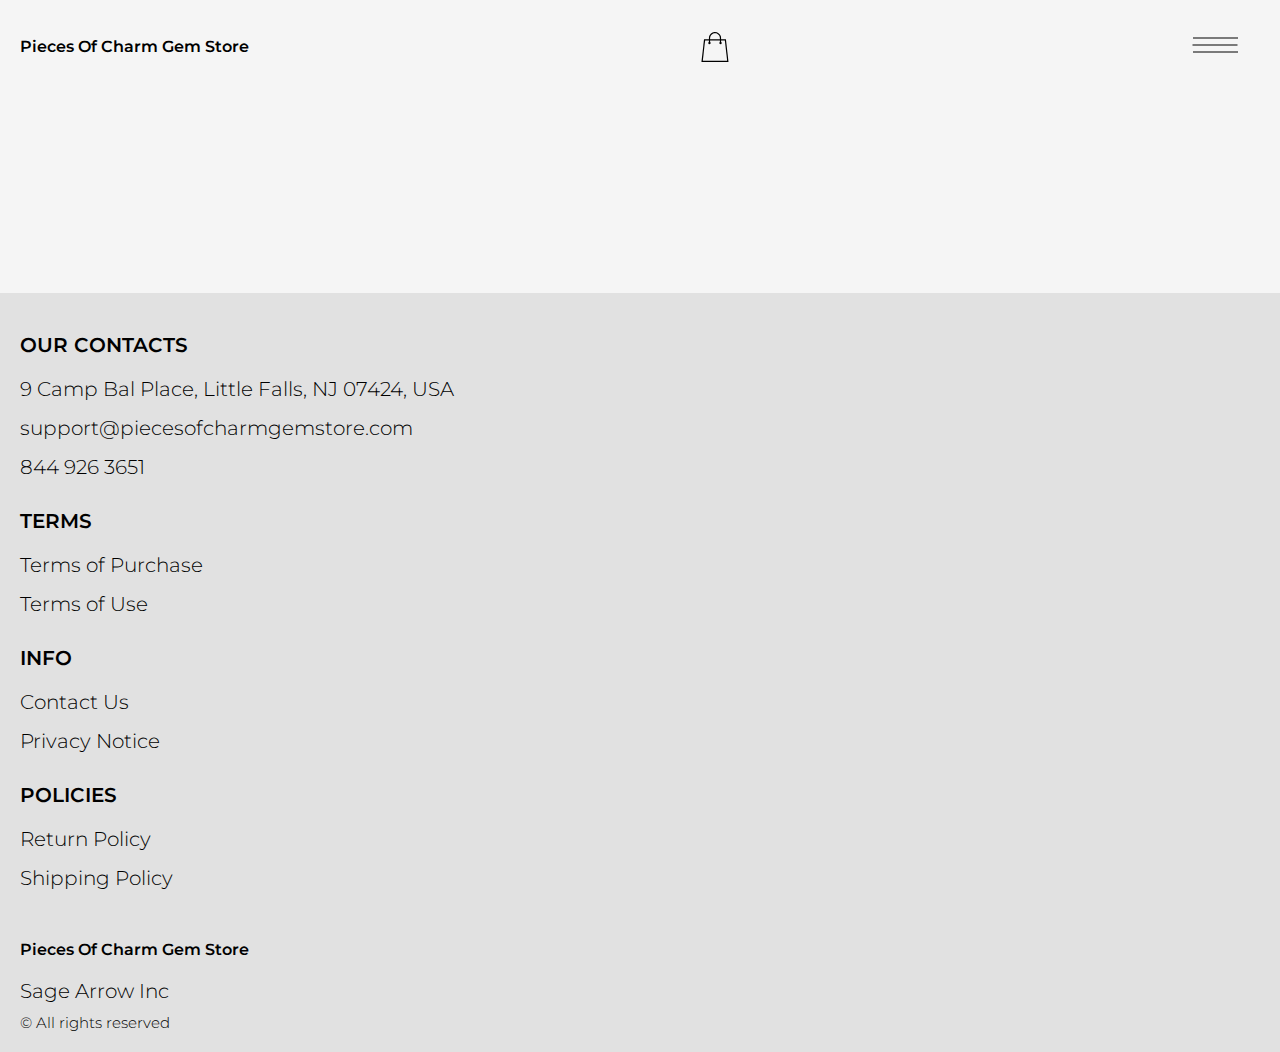
<file: product-page.html>
<!DOCTYPE html>
<html lang="en">

<head>
    <meta charset="UTF-8" />
    <meta http-equiv="X-UA-Compatible" content="IE=edge" />
    <meta name="viewport" content="width=device-width, initial-scale=1.0" />
    <link rel="stylesheet" href="./css/style.css" />
    <title>Shop</title>
</head>

<body>



    <div class="wrapper">

      <div class="error__overlay js_error__overlay">
        <div class="error">
          <span class="text bold error__text error__title">ERROR:</span>
          <p class="text error__text">You cannot add more than $500 worth of items to your cart.</p>
          <p class="text error__text">The selected item will not be added.</p>
          <button class="text error__btn js_error__btn">close</button>
        </div>
      </div>

      
      <div class="header__wrapper">
        <div class="container">
       
       
          <header class="header">
           
             
              <div class="header__top">
                <a href="./index.html" class="header__logo logo js_website-name"></a>
                <a href="./shop.html" class="cart__span-box">
                     
                  <svg version="1.0" xmlns="http://www.w3.org/2000/svg"
                  width="884.000000pt" height="980.000000pt" viewBox="0 0 884.000000 980.000000"
                  preserveAspectRatio="xMidYMid meet">
                 
                 <g transform="translate(0.000000,980.000000) scale(0.100000,-0.100000)"
                  stroke="none">
                 <path d="M4190 9785 c-397 -49 -766 -214 -1078 -479 -198 -169 -378 -403 -492
                 -640 -142 -295 -175 -460 -186 -931 -2 -126 -7 -254 -10 -282 l-5 -53 -784 0
                 c-431 0 -786 -4 -789 -8 -7 -11 -57 -438 -256 -2182 -403 -3524 -580 -5101
                 -580 -5162 l0 -48 4410 0 4410 0 0 46 c0 53 -25 278 -250 2264 -404 3559 -578
                 5068 -586 5082 -3 4 -358 8 -789 8 l-784 0 -5 53 c-3 28 -8 164 -11 301 -8
                 366 -25 491 -96 700 -298 870 -1211 1443 -2119 1331z m555 -419 c203 -46 435
                 -147 597 -262 109 -78 297 -267 375 -377 70 -100 168 -287 207 -395 71 -198
                 96 -386 96 -709 l0 -223 -1600 0 -1600 0 0 219 c0 228 11 374 36 501 39 191
                 146 435 267 607 77 109 266 299 372 375 197 139 461 247 680 278 97 14 489 4
                 570 -14z m-2315 -2595 l0 -219 -54 -40 c-105 -80 -151 -185 -144 -331 6 -113
                 44 -197 122 -269 90 -81 132 -97 261 -97 98 0 116 3 167 27 76 35 153 109 192
                 183 30 57 31 65 31 175 0 106 -2 119 -28 170 -16 30 -57 84 -93 120 l-64 66 0
                 217 0 217 1600 0 1600 0 0 -217 0 -217 -64 -66 c-36 -36 -77 -90 -93 -120 -26
                 -51 -28 -64 -28 -170 0 -110 1 -118 31 -175 39 -74 116 -148 192 -183 51 -24
                 69 -27 167 -27 129 0 171 16 261 97 78 72 116 156 122 269 7 145 -38 248 -144
                 332 l-54 42 0 217 0 218 615 0 c338 0 615 -3 615 -7 0 -5 5 -37 10 -73 18
                 -125 261 -2247 520 -4540 197 -1744 221 -1961 215 -1971 -8 -12 -7922 -12
                 -7929 0 -7 10 30 344 224 2061 291 2568 505 4432 516 4498 l6 32 614 0 614 0
                 0 -219z"/>
                 </g>
                 </svg>
                    <span class="cart__span js_cart__span"></span>
                </a>
                <div class="header-block">
                  <div class="header__top-box">
                    <button class="header__btn js_menu-btn">
                      <span></span>
                    </button>
                 
                
                   </div>
      
                    <nav class="nav js_menu">
                    
                    
                      <ul class="nav__list">
                        <li class="nav__item">
                          <p class="nav__title">
                            Terms
                            <ul class="nav__sub-list">
                              <li class="nav__sub-item">
                                <a href="./purchase.html" class="nav__link">Terms of Purchase</a>
                              </li>
                              <li class="nav__sub-item">
                                <a href="./use.html" class="nav__link">Terms of Use</a>
                              </li>
                            </ul>
                          </p>
                        </li>
                        <li class="nav__item">
                          <p class="nav__title">
                            Info
                            <ul class="nav__sub-list">
                              <li class="nav__sub-item">
                                <a href="./contacts.html" class="nav__link">Contact Us</a>
                              </li>
                              <li class="nav__sub-item">
                                <a href="./privacy.html" class="nav__link">Privacy Notice</a>
                              </li>
                            </ul>
                          </p>
                        </li>
                        <li class="nav__item">
                          <p class="nav__title">
                            Policies
                            <ul class="nav__sub-list">
                              <li class="nav__sub-item">
                                <a href="./return.html" class="nav__link">Return Policy</a>
                              </li>
                              <li class="nav__sub-item">
                                <a href="./shipping.html" class="nav__link">Shipping Policy</a>
                              </li>
                            </ul>
                          </p>
                        </li>
                      </ul>
                    </nav>
                </div>
   
            
            </div>
          </header>
       
        </div>
      </div>
  
      <main class="main bg-main">
        <div class="prod__wrapper white__wrapper">
            <section class="prod">
                <div class="container">
                    <div class="js_prod__block"></div>   
                </div>
            </section>
        </div>
    </main>
  
    <div class="footer__wrapper">
 
      <div class="container">
        <footer class="footer">
    
          <div class="footer__top">
            <div class="footer__top-block">
              <div class="footer__block">
                <p class="footer__title">Our Contacts</p>
                <ul class="footer__list">
                  <li class="footer__item">
                    <span class="text text--mb js_website-address"></span>
                   </li>
                   <li class="footer__item">
                    <a href="" class="footer__link js_website-email"></a>
                    </li>
                    <li class="footer__item">
                      <a href="" class="footer__link js_website-phone"></a>
                    </li>
                </ul>
              </div>
              <div class="footer__block">
                <p class="footer__title">Terms</p>
                <ul class="footer__list">
                  <li class="footer__item">
                    <a href="./purchase.html" class="footer__link">Terms of Purchase</a>
                   </li>
                   <li class="footer__item">
                     <a href="./use.html" class="footer__link">Terms of Use</a>
                    </li>
                </ul>
              </div>
              <div class="footer__block">
                <p class="footer__title">Info</p>
                <ul class="footer__list">
                  <li class="footer__item">
                    <a href="./contacts.html" class="footer__link">Contact Us</a>
                   </li>
                   <li class="footer__item">
                     <a href="./privacy.html" class="footer__link">Privacy Notice</a>
                    </li>
                 
                 
                </ul>
              </div>
              <div class="footer__block">
                <p class="footer__title">Policies</p>
                <ul class="footer__list">
                  <li class="footer__item">
                    <a href="./return.html" class="footer__link">Return Policy</a>
                   </li>
                   <li class="footer__item">
                     <a href="./shipping.html" class="footer__link">Shipping Policy</a>
                    </li>
                </ul>
              </div>
           
            </div>
          
          </div>
    
          <div class="footer__bottom">
            <div class="footer__block--bottom">
              <a href="./index.html" class="footer__logo logo js_website-name"></a>
              <p class="text text--mb js_website-corp"></p>
              <span class="footer__span">© All rights reserved</span>
            </div>
          </div>
        </footer>
      </div>
    </div>
    </div>
    
 <script src="./js/jquery-3.7.1.js"></script>
    <script type='text/javascript' src='https://thebestproductmanager.com/products/prices-nxg-object'></script>
    <!-- <script type="module" src="./js/data/products.js"></script> -->
    <script type="module" src="./js/product.js"></script>
    <script type="module" src="./js/prod-preview.js"></script>
    <script type="module" src="./js/calculate-total.js"></script>
    <script type="module" src="./js/on-load.js"></script>
    <script type="module" src="./js/website-data.js"></script>
    <script>
      const menuBtn = document.querySelector('.js_menu-btn');
      const menu = document.querySelector('.js_menu');
      menuBtn.addEventListener('click', () => {
        menuBtn.classList.toggle('active');
        menu.classList.toggle('open-menu');
        document.body.classList.toggle('open-menu');
      })
    </script>
</body>

</html>
</file>
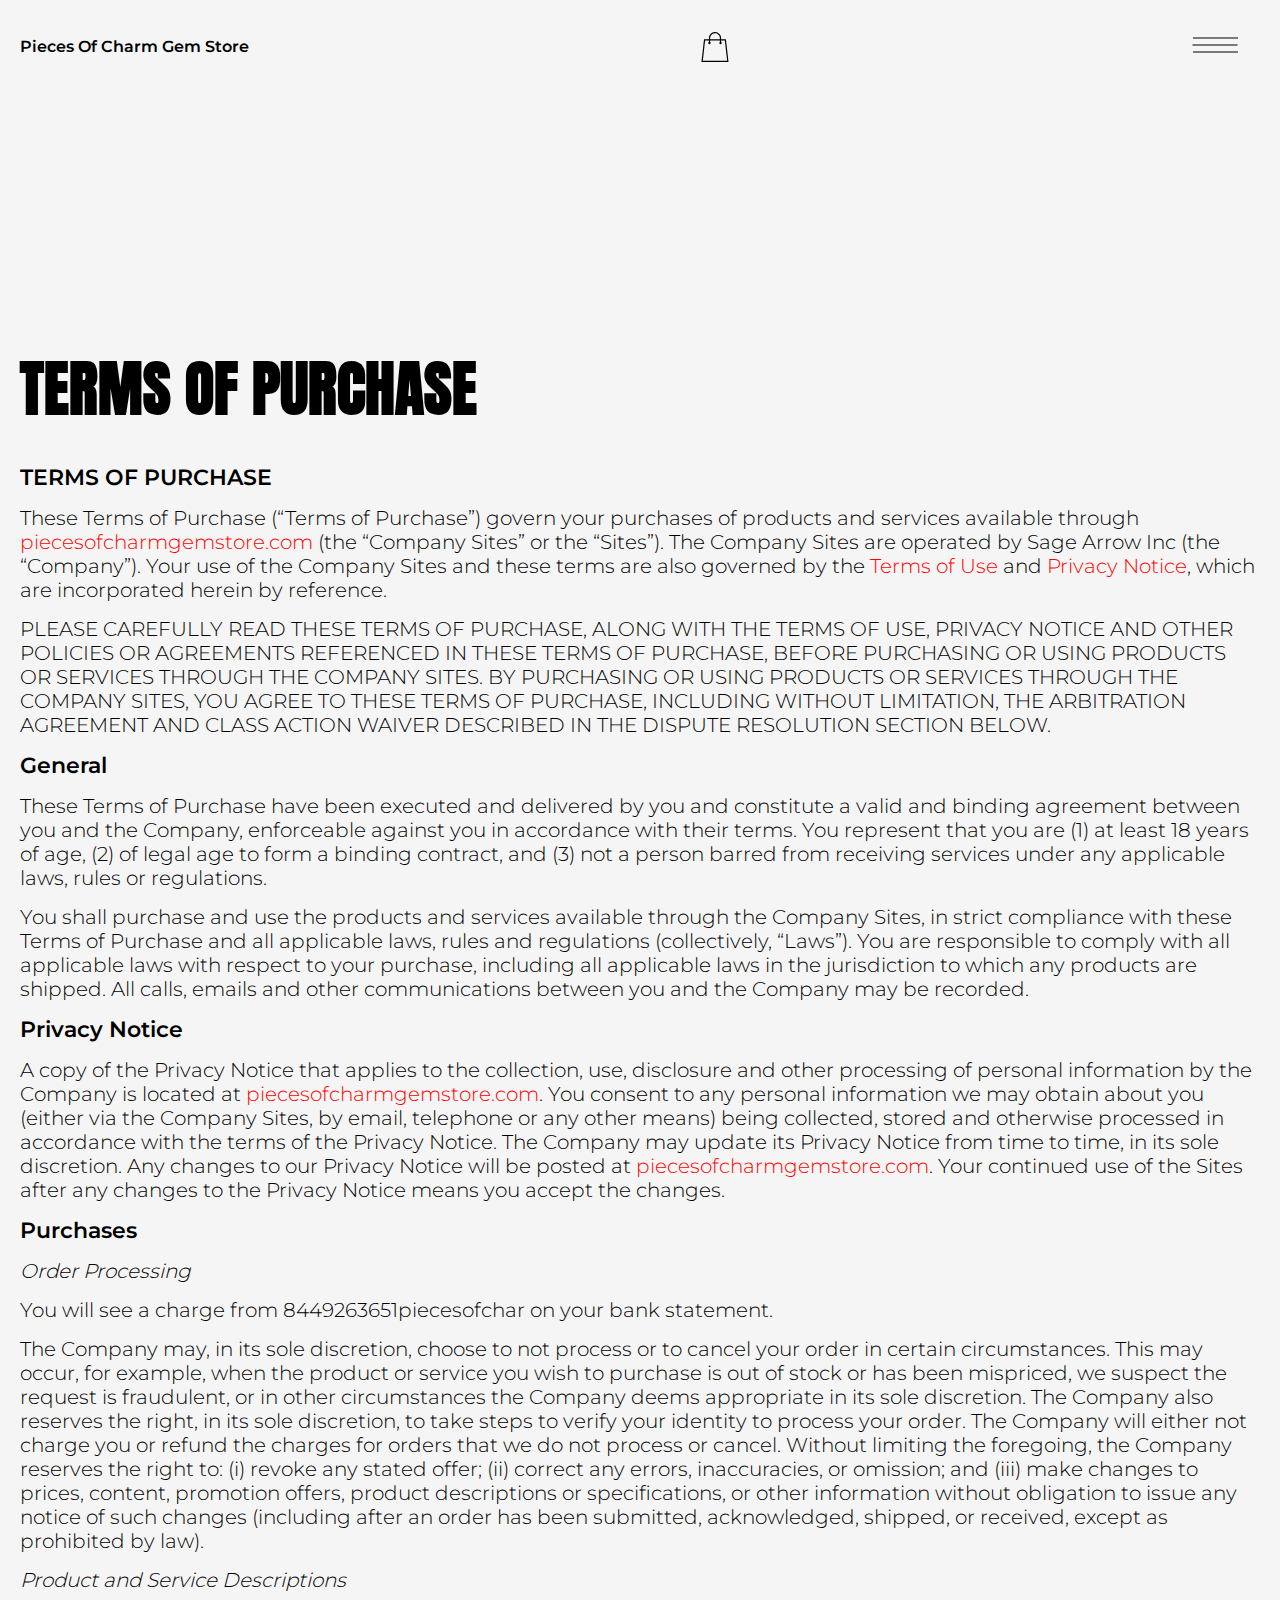
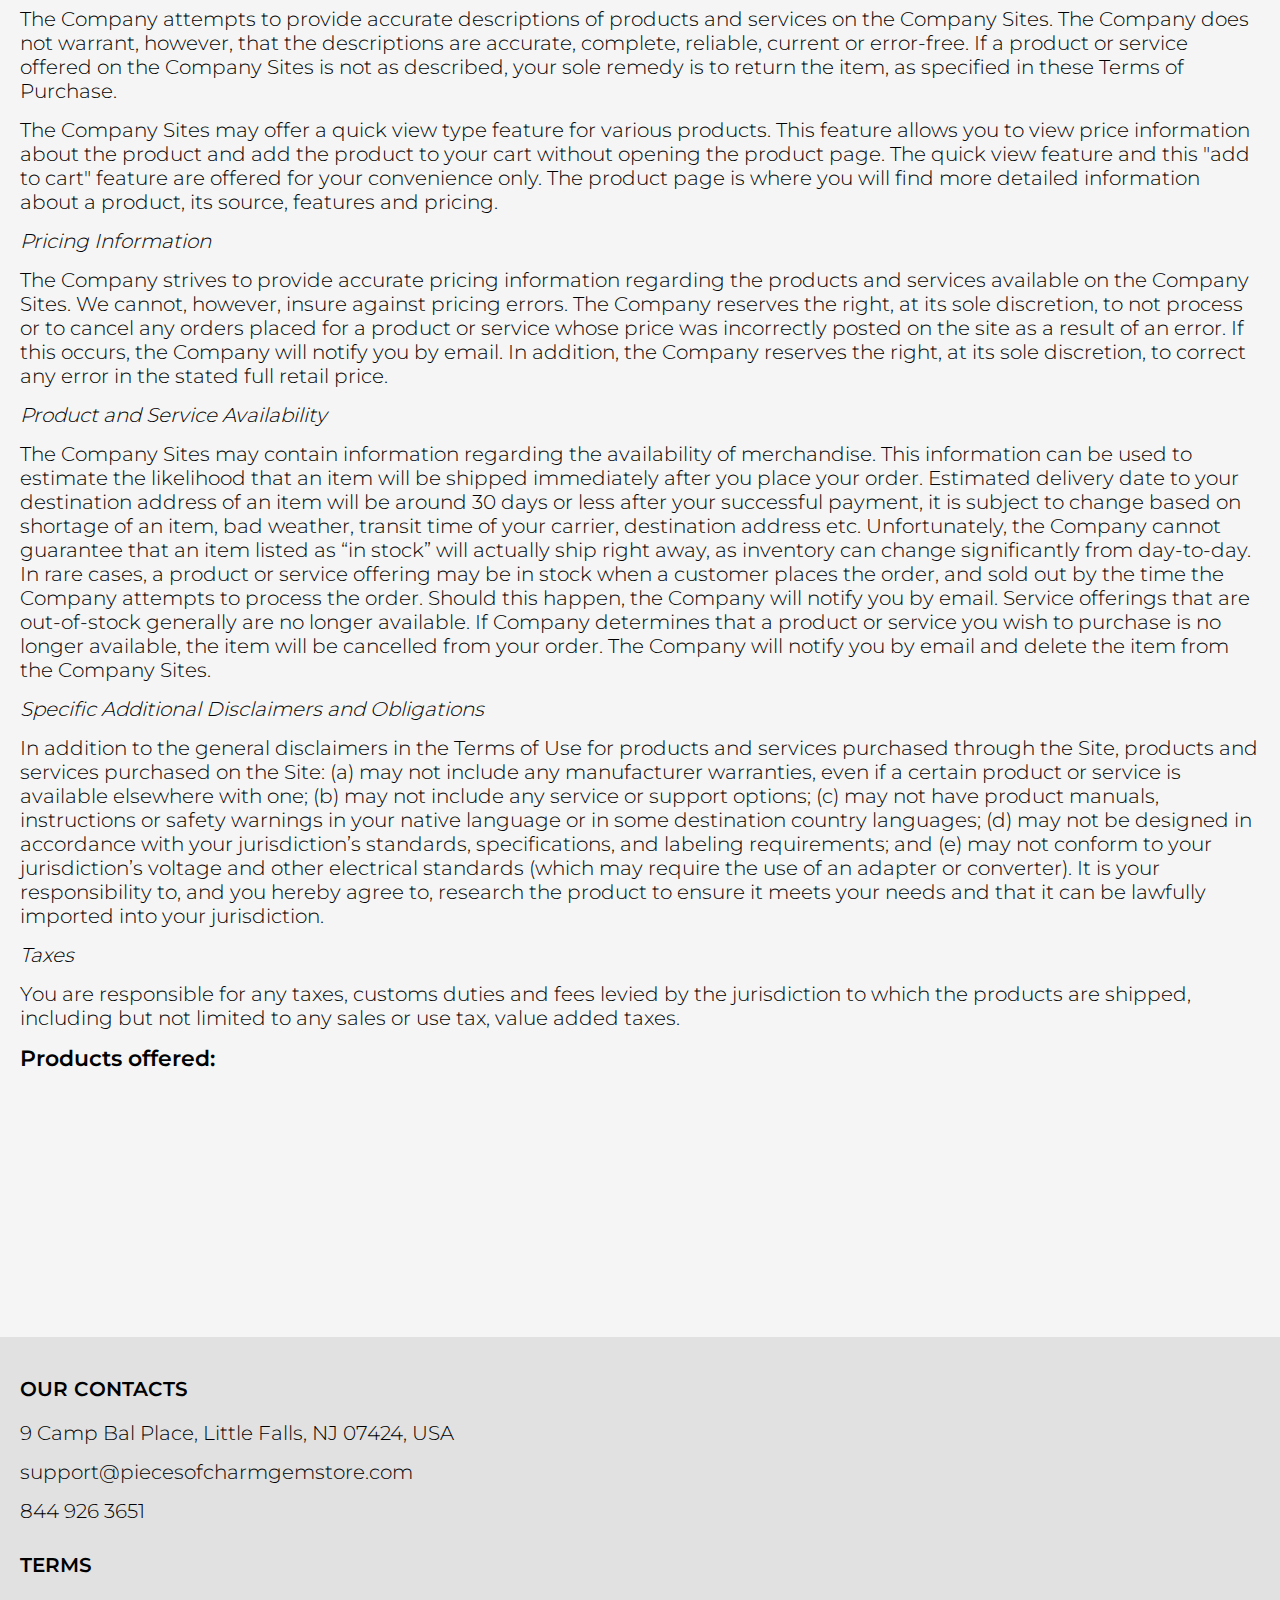
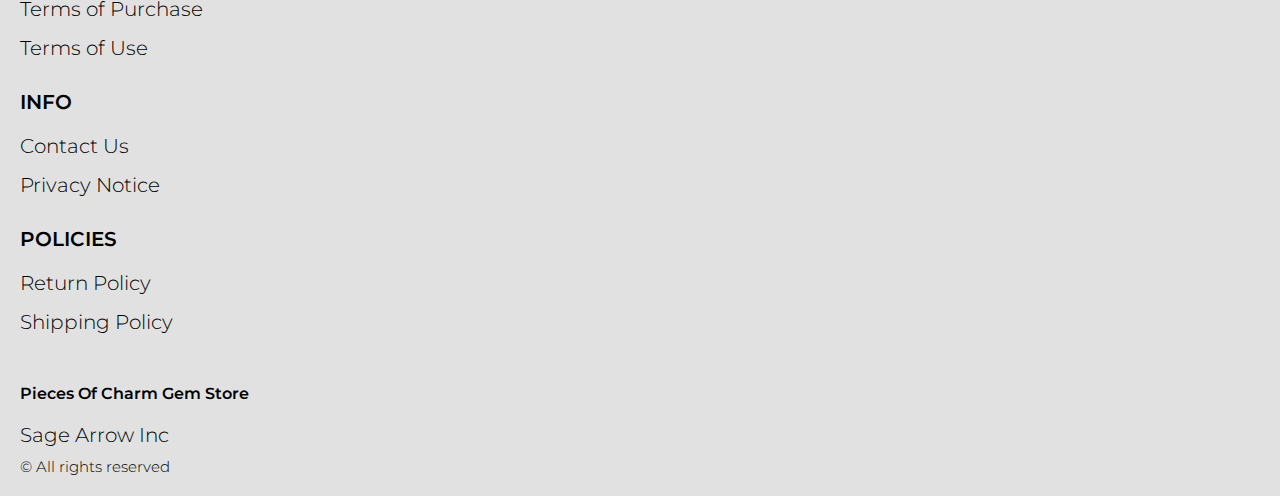
<file: purchase.html>
<!DOCTYPE html>
<html lang="en">

<head>
  <meta charset="UTF-8" />
  <meta http-equiv="X-UA-Compatible" content="IE=edge" />
  <meta name="viewport" content="width=device-width, initial-scale=1.0" />
  <link rel="stylesheet" href="./css/style.css" />
  <title>Shop</title>
</head>

<body>


  <div class="wrapper">
    <div class="header__wrapper">
      <div class="container">
     
     
        <header class="header">
         
           
            <div class="header__top">
              <a href="./index.html" class="header__logo logo js_website-name"></a>
              <a href="./shop.html" class="cart__span-box">
                   
                <svg version="1.0" xmlns="http://www.w3.org/2000/svg"
                width="884.000000pt" height="980.000000pt" viewBox="0 0 884.000000 980.000000"
                preserveAspectRatio="xMidYMid meet">
               
               <g transform="translate(0.000000,980.000000) scale(0.100000,-0.100000)"
                stroke="none">
               <path d="M4190 9785 c-397 -49 -766 -214 -1078 -479 -198 -169 -378 -403 -492
               -640 -142 -295 -175 -460 -186 -931 -2 -126 -7 -254 -10 -282 l-5 -53 -784 0
               c-431 0 -786 -4 -789 -8 -7 -11 -57 -438 -256 -2182 -403 -3524 -580 -5101
               -580 -5162 l0 -48 4410 0 4410 0 0 46 c0 53 -25 278 -250 2264 -404 3559 -578
               5068 -586 5082 -3 4 -358 8 -789 8 l-784 0 -5 53 c-3 28 -8 164 -11 301 -8
               366 -25 491 -96 700 -298 870 -1211 1443 -2119 1331z m555 -419 c203 -46 435
               -147 597 -262 109 -78 297 -267 375 -377 70 -100 168 -287 207 -395 71 -198
               96 -386 96 -709 l0 -223 -1600 0 -1600 0 0 219 c0 228 11 374 36 501 39 191
               146 435 267 607 77 109 266 299 372 375 197 139 461 247 680 278 97 14 489 4
               570 -14z m-2315 -2595 l0 -219 -54 -40 c-105 -80 -151 -185 -144 -331 6 -113
               44 -197 122 -269 90 -81 132 -97 261 -97 98 0 116 3 167 27 76 35 153 109 192
               183 30 57 31 65 31 175 0 106 -2 119 -28 170 -16 30 -57 84 -93 120 l-64 66 0
               217 0 217 1600 0 1600 0 0 -217 0 -217 -64 -66 c-36 -36 -77 -90 -93 -120 -26
               -51 -28 -64 -28 -170 0 -110 1 -118 31 -175 39 -74 116 -148 192 -183 51 -24
               69 -27 167 -27 129 0 171 16 261 97 78 72 116 156 122 269 7 145 -38 248 -144
               332 l-54 42 0 217 0 218 615 0 c338 0 615 -3 615 -7 0 -5 5 -37 10 -73 18
               -125 261 -2247 520 -4540 197 -1744 221 -1961 215 -1971 -8 -12 -7922 -12
               -7929 0 -7 10 30 344 224 2061 291 2568 505 4432 516 4498 l6 32 614 0 614 0
               0 -219z"/>
               </g>
               </svg>
                  <span class="cart__span js_cart__span"></span>
              </a>
              <div class="header-block">
                <div class="header__top-box">
                  <button class="header__btn js_menu-btn">
                    <span></span>
                  </button>
               
              
                 </div>
    
                  <nav class="nav js_menu">
                  
                  
                    <ul class="nav__list">
                      <li class="nav__item">
                        <p class="nav__title">
                          Terms
                          <ul class="nav__sub-list">
                            <li class="nav__sub-item">
                              <a href="./purchase.html" class="nav__link">Terms of Purchase</a>
                            </li>
                            <li class="nav__sub-item">
                              <a href="./use.html" class="nav__link">Terms of Use</a>
                            </li>
                          </ul>
                        </p>
                      </li>
                      <li class="nav__item">
                        <p class="nav__title">
                          Info
                          <ul class="nav__sub-list">
                            <li class="nav__sub-item">
                              <a href="./contacts.html" class="nav__link">Contact Us</a>
                            </li>
                            <li class="nav__sub-item">
                              <a href="./privacy.html" class="nav__link">Privacy Notice</a>
                            </li>
                          </ul>
                        </p>
                      </li>
                      <li class="nav__item">
                        <p class="nav__title">
                          Policies
                          <ul class="nav__sub-list">
                            <li class="nav__sub-item">
                              <a href="./return.html" class="nav__link">Return Policy</a>
                            </li>
                            <li class="nav__sub-item">
                              <a href="./shipping.html" class="nav__link">Shipping Policy</a>
                            </li>
                          </ul>
                        </p>
                      </li>
                    </ul>
                  </nav>
              </div>
 
          
          </div>
        </header>
     
      </div>
    </div>

    <main class="main bg-main">
      <div class="text-section__wrapper white__wrapper">
        <section class="text-section">
          <div class="container">
            <h1 class="title">TERMS OF PURCHASE</h1>
             <p class="text"><span class="bold">TERMS OF PURCHASE</span> </p>
             <p class="text">These Terms of Purchase (“Terms of Purchase”) govern your purchases of products and services available through <a href="" class="link js_website-url"></a> (the “Company Sites” or the “Sites”). The Company Sites are operated by <span class="js_website-corp"></span> (the “Company”). Your use of the Company Sites and these terms are also governed by the <a href="./use.html" class="link">Terms of Use</a> and <a href="./privacy.html" class="link">Privacy Notice</a>, which are incorporated herein by reference.</p>
             <p class="text up">PLEASE CAREFULLY read THESE TERMS OF PURCHASE, ALONG WITH THE TERMS OF USE, PRIVACY NOTICE AND OTHER POLICIES OR AGREEMENTS REFERENCED IN THESE TERMS OF PURCHASE, BEFORE PURCHASING OR USING PRODUCTS OR SERVICES THROUGH THE COMPANY SITES. BY PURCHASING OR USING PRODUCTS OR SERVICES THROUGH THE COMPANY SITES, YOU AGREE TO THESE TERMS OF PURCHASE, INCLUDING WITHOUT LIMITATION, THE ARBITRATION AGREEMENT AND CLASS ACTION WAIVER DESCRIBED IN THE DISPUTE RESOLUTION SECTION BELOW.</p>
             <p class="text bold">General</p>
             <p class="text">These Terms of Purchase have been executed and delivered by you and constitute a valid and binding agreement between you and the Company, enforceable against you in accordance with their terms. You represent that you are (1) at least 18 years of age, (2) of legal age to form a binding contract, and (3) not a person barred from receiving services under any applicable laws, rules or regulations.</p>
             <p class="text">You shall purchase and use the products and services available through the Company Sites, in strict compliance with these Terms of Purchase and all applicable laws, rules and regulations (collectively, “Laws”). You are responsible to comply with all applicable laws with respect to your purchase, including all applicable laws in the jurisdiction to which any products are shipped. All calls, emails and other communications between you and the Company may be recorded.</p>
             <p class="text bold">Privacy Notice</p>
             <p class="text">A copy of the Privacy Notice that applies to the collection, use, 
                 disclosure and other processing of personal 
                 information by the Company is located at <a href="" class="link js_website-url"></a>. 
                 You consent to any personal information we may obtain about you (either via the Company Sites, by email, telephone or any other means) 
                 being collected, stored and otherwise processed in accordance with the terms of the Privacy Notice. 
                 The Company may update its Privacy Notice from time to time, in its sole discretion. Any changes to our Privacy 
                 Notice will be posted at <a href="" class="link js_website-url"></a>. Your continued use of the Sites after any changes to the Privacy Notice means you accept the changes.</p>
             <p class="text bold">Purchases</p>
             <p class="text italic">Order Processing</p>
             <p class="text">You will see a charge from <span class="js_website-desc"></span> on your bank statement.</p>
             <p class="text">The Company may, in its sole discretion, choose to not process or to cancel your order in certain circumstances. This may occur, for example, when the product or service you wish to purchase is out of stock or has been mispriced, we suspect the request is fraudulent, or in other circumstances the Company deems appropriate in its sole discretion. The Company also reserves the right, in its sole discretion, to take steps to verify your identity to process your order. The Company will either not charge you or refund the charges for orders that we do not process or cancel. Without limiting the foregoing, the Company reserves the right to: (i) revoke any stated offer; (ii) correct any errors, inaccuracies, or omission; and (iii) make changes to prices, content, promotion offers, product descriptions or specifications, or other information without obligation to issue any notice of such changes (including after an order has been submitted, acknowledged, shipped, or received, except as prohibited by law).</p>
             <p class="text italic">Product and Service Descriptions</p>
             <p class="text">The Company attempts to provide accurate descriptions of products and services on the Company Sites. The Company does not warrant, however, that the descriptions are accurate, complete, reliable, current or error-free. If a product or service offered on the Company Sites is not as described, your sole remedy is to return the item, as specified in these Terms of Purchase.</p>
             <p class="text">The Company Sites may offer a quick view type feature for various products. This feature allows you to view price information about the product and add the product to your cart without opening the product page. The quick view feature and this "add to cart" feature are offered for your convenience only. The product page is where you will find more detailed information about a product, its source, features and pricing.</p>
             <p class="text italic">Pricing Information</p>
             <p class="text">The Company strives to provide accurate pricing information regarding the products and services available on the Company Sites. We cannot, however, insure against pricing errors. The Company reserves the right, at its sole discretion, to not process or to cancel any orders placed for a product or service whose price was incorrectly posted on the site as a result of an error. If this occurs, the Company will notify you by email. In addition, the Company reserves the right, at its sole discretion, to correct any error in the stated full retail price.</p>
             <p class="text italic">Product and Service Availability</p>
             <p class="text">The Company Sites may contain information regarding the availability of merchandise. This information can be used to estimate the likelihood that an item will be shipped immediately after you place your order. Estimated delivery date to your destination address of an item will be around 30 days or less after your successful payment, it is subject to change based on shortage of an item, bad weather, transit time of your carrier, destination address etc. Unfortunately, the Company cannot guarantee that an item listed as “in stock” will actually ship right away, as inventory can change significantly from day-to-day. In rare cases, a product or service offering may be in stock when a customer places the order, and sold out by the time the Company attempts to process the order. Should this happen, the Company will notify you by email. Service offerings that are out-of-stock generally are no longer available. If Company determines that a product or service you wish to purchase is no longer available, the item will be cancelled from your order. The Company will notify you by email and delete the item from the Company Sites.</p>
             <p class="text italic">Specific Additional Disclaimers and Obligations</p>
             <p class="text">In addition to the general disclaimers in the Terms of Use for products and services purchased through the Site, products and services purchased on the Site: (a) may not include any manufacturer warranties, even if a certain product or service is available elsewhere with one; (b) may not include any service or support options; (c) may not have product manuals, instructions or safety warnings in your native language or in some destination country languages; (d) may not be designed in accordance with your jurisdiction’s standards, specifications, and labeling requirements; and (e) may not conform to your jurisdiction’s voltage and other electrical standards (which may require the use of an adapter or converter). It is your responsibility to, and you hereby agree to, research the product to ensure it meets your needs and that it can be lawfully imported into your jurisdiction.</p>
             <p class="text italic">Taxes</p>
             <p class="text">You are responsible for any taxes, customs duties and fees levied by the jurisdiction to which the products are shipped, including but not limited to any sales or use tax, value added taxes.</p>
             <p class="text bold">Products offered:</p>
             <div class="js_purchase__product-list"></div>
        </div>
        </section>
    </div>
    </main>

    <div class="footer__wrapper">
 
      <div class="container">
        <footer class="footer">
    
          <div class="footer__top">
            <div class="footer__top-block">
              <div class="footer__block">
                <p class="footer__title">Our Contacts</p>
                <ul class="footer__list">
                  <li class="footer__item">
                    <span class="text text--mb js_website-address"></span>
                   </li>
                   <li class="footer__item">
                    <a href="" class="footer__link js_website-email"></a>
                    </li>
                    <li class="footer__item">
                      <a href="" class="footer__link js_website-phone"></a>
                    </li>
                </ul>
              </div>
              <div class="footer__block">
                <p class="footer__title">Terms</p>
                <ul class="footer__list">
                  <li class="footer__item">
                    <a href="./purchase.html" class="footer__link">Terms of Purchase</a>
                   </li>
                   <li class="footer__item">
                     <a href="./use.html" class="footer__link">Terms of Use</a>
                    </li>
                </ul>
              </div>
              <div class="footer__block">
                <p class="footer__title">Info</p>
                <ul class="footer__list">
                  <li class="footer__item">
                    <a href="./contacts.html" class="footer__link">Contact Us</a>
                   </li>
                   <li class="footer__item">
                     <a href="./privacy.html" class="footer__link">Privacy Notice</a>
                    </li>
                 
                
                </ul>
              </div>
              <div class="footer__block">
                <p class="footer__title">Policies</p>
                <ul class="footer__list">
                  <li class="footer__item">
                    <a href="./return.html" class="footer__link">Return Policy</a>
                   </li>
                   <li class="footer__item">
                     <a href="./shipping.html" class="footer__link">Shipping Policy</a>
                    </li>
                </ul>
              </div>
           
            </div>
          
          </div>
    
          <div class="footer__bottom">
            <div class="footer__block--bottom">
              <a href="./index.html" class="footer__logo logo js_website-name"></a>
              <p class="text text--mb js_website-corp"></p>
              <span class="footer__span">© All rights reserved</span>
            </div>
          </div>
        </footer>
      </div>
    </div>
  </div>
 <script src="./js/jquery-3.7.1.js"></script>
  <script type='text/javascript' src='https://thebestproductmanager.com/products/prices-nxg-object'></script>
  <script type="module" src="./js/on-load.js"></script>
  <script type="module" src="./js/purchase.js"></script>
  <script type="module" src="./js/website-data.js"></script>
  <script>
    const menuBtn = document.querySelector('.js_menu-btn');
    const menu = document.querySelector('.js_menu');
    menuBtn.addEventListener('click', () => {
      menuBtn.classList.toggle('active');
      menu.classList.toggle('open-menu');
      document.body.classList.toggle('open-menu');
    })
  </script>
</body>

</html>
</file>
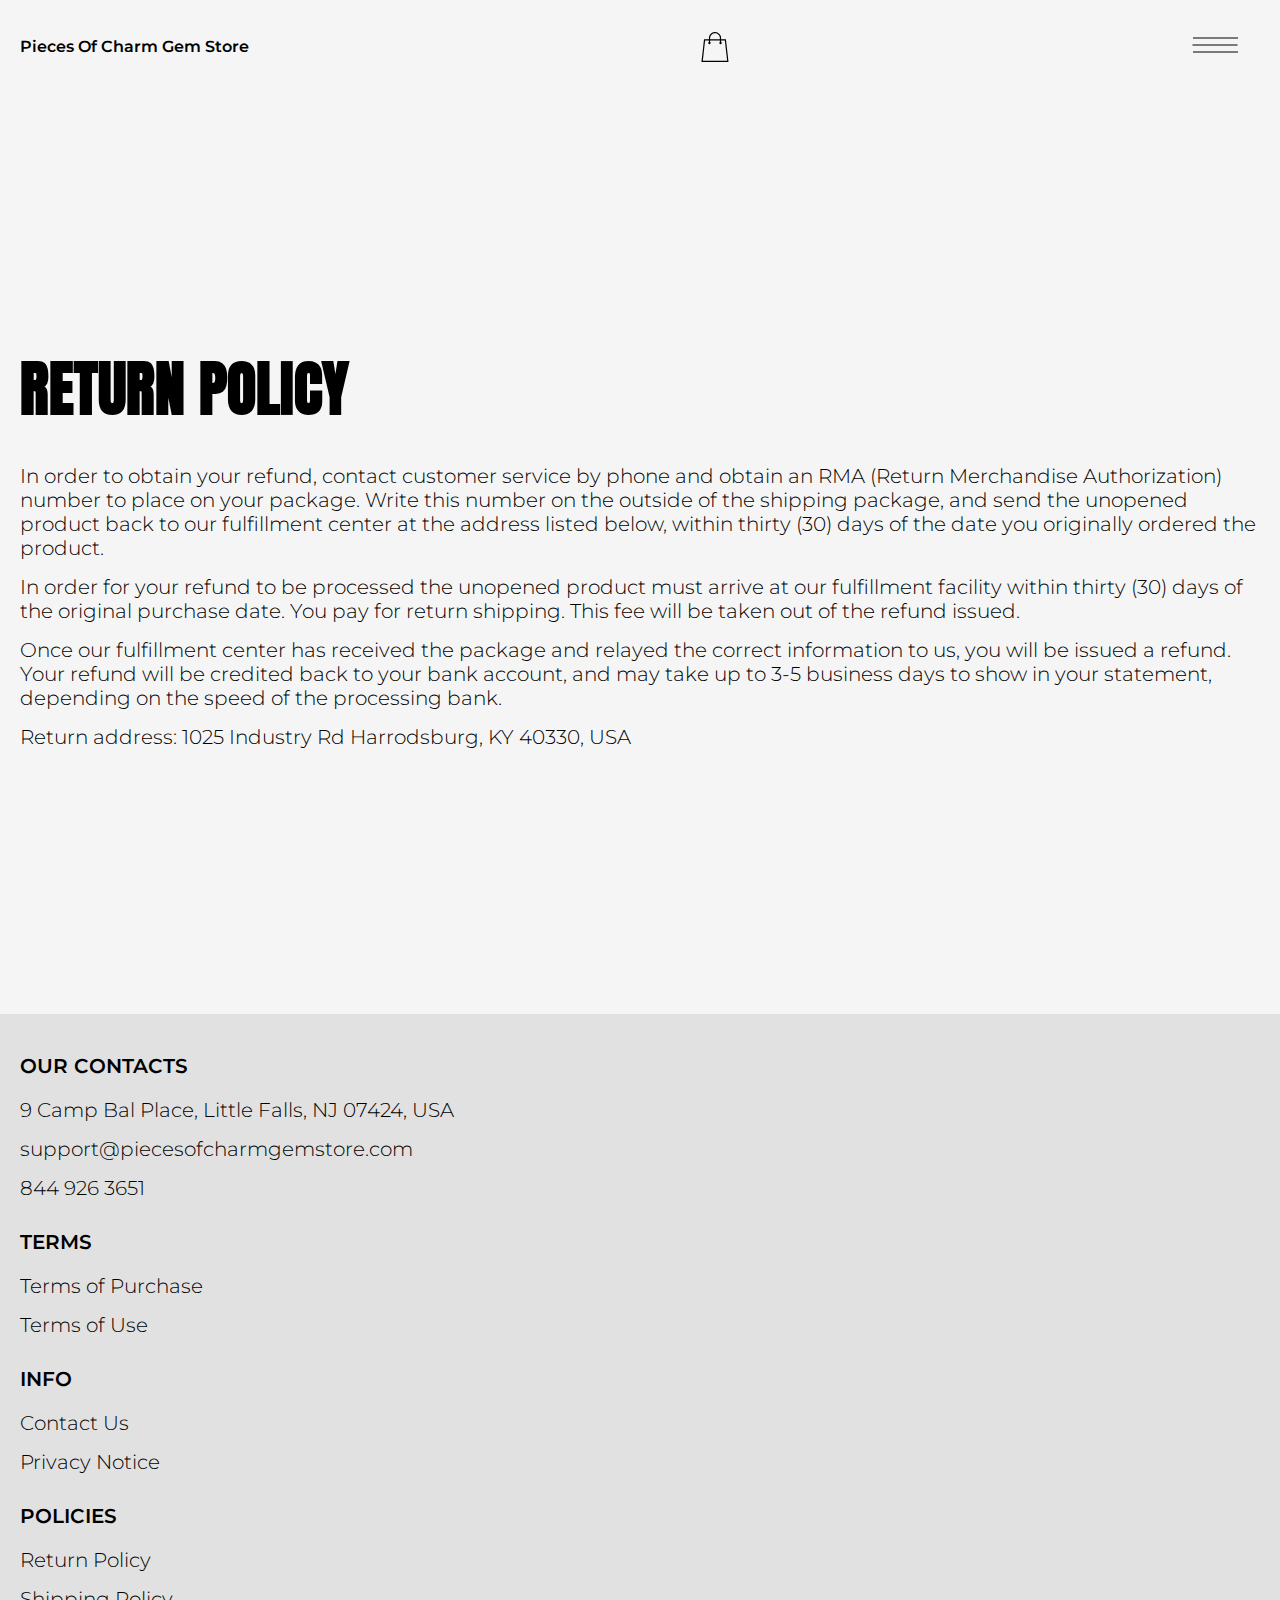
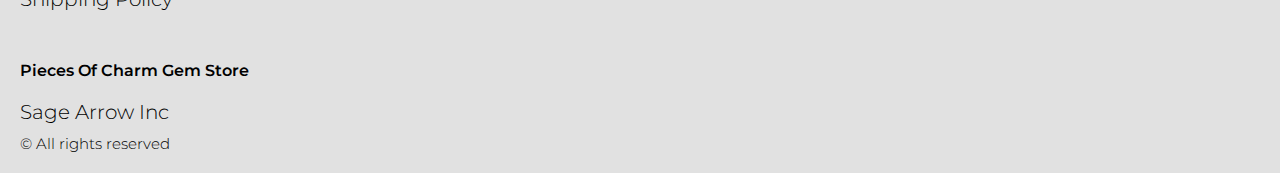
<file: return.html>
<!DOCTYPE html>
<html lang="en">

<head>
  <meta charset="UTF-8" />
  <meta http-equiv="X-UA-Compatible" content="IE=edge" />
  <meta name="viewport" content="width=device-width, initial-scale=1.0" />
  <link rel="stylesheet" href="./css/style.css" />
  <title>Shop</title>
</head>

<body>




  <div class="wrapper">
    <div class="header__wrapper">
      <div class="container">
     
     
        <header class="header">
         
           
            <div class="header__top">
              <a href="./index.html" class="header__logo logo js_website-name"></a>
              <a href="./shop.html" class="cart__span-box">
                   
                <svg version="1.0" xmlns="http://www.w3.org/2000/svg"
                width="884.000000pt" height="980.000000pt" viewBox="0 0 884.000000 980.000000"
                preserveAspectRatio="xMidYMid meet">
               
               <g transform="translate(0.000000,980.000000) scale(0.100000,-0.100000)"
                stroke="none">
               <path d="M4190 9785 c-397 -49 -766 -214 -1078 -479 -198 -169 -378 -403 -492
               -640 -142 -295 -175 -460 -186 -931 -2 -126 -7 -254 -10 -282 l-5 -53 -784 0
               c-431 0 -786 -4 -789 -8 -7 -11 -57 -438 -256 -2182 -403 -3524 -580 -5101
               -580 -5162 l0 -48 4410 0 4410 0 0 46 c0 53 -25 278 -250 2264 -404 3559 -578
               5068 -586 5082 -3 4 -358 8 -789 8 l-784 0 -5 53 c-3 28 -8 164 -11 301 -8
               366 -25 491 -96 700 -298 870 -1211 1443 -2119 1331z m555 -419 c203 -46 435
               -147 597 -262 109 -78 297 -267 375 -377 70 -100 168 -287 207 -395 71 -198
               96 -386 96 -709 l0 -223 -1600 0 -1600 0 0 219 c0 228 11 374 36 501 39 191
               146 435 267 607 77 109 266 299 372 375 197 139 461 247 680 278 97 14 489 4
               570 -14z m-2315 -2595 l0 -219 -54 -40 c-105 -80 -151 -185 -144 -331 6 -113
               44 -197 122 -269 90 -81 132 -97 261 -97 98 0 116 3 167 27 76 35 153 109 192
               183 30 57 31 65 31 175 0 106 -2 119 -28 170 -16 30 -57 84 -93 120 l-64 66 0
               217 0 217 1600 0 1600 0 0 -217 0 -217 -64 -66 c-36 -36 -77 -90 -93 -120 -26
               -51 -28 -64 -28 -170 0 -110 1 -118 31 -175 39 -74 116 -148 192 -183 51 -24
               69 -27 167 -27 129 0 171 16 261 97 78 72 116 156 122 269 7 145 -38 248 -144
               332 l-54 42 0 217 0 218 615 0 c338 0 615 -3 615 -7 0 -5 5 -37 10 -73 18
               -125 261 -2247 520 -4540 197 -1744 221 -1961 215 -1971 -8 -12 -7922 -12
               -7929 0 -7 10 30 344 224 2061 291 2568 505 4432 516 4498 l6 32 614 0 614 0
               0 -219z"/>
               </g>
               </svg>
                  <span class="cart__span js_cart__span"></span>
              </a>
              <div class="header-block">
                <div class="header__top-box">
                  <button class="header__btn js_menu-btn">
                    <span></span>
                  </button>
               
              
                 </div>
    
                  <nav class="nav js_menu">
                  
                  
                    <ul class="nav__list">
                      <li class="nav__item">
                        <p class="nav__title">
                          Terms
                          <ul class="nav__sub-list">
                            <li class="nav__sub-item">
                              <a href="./purchase.html" class="nav__link">Terms of Purchase</a>
                            </li>
                            <li class="nav__sub-item">
                              <a href="./use.html" class="nav__link">Terms of Use</a>
                            </li>
                          </ul>
                        </p>
                      </li>
                      <li class="nav__item">
                        <p class="nav__title">
                          Info
                          <ul class="nav__sub-list">
                            <li class="nav__sub-item">
                              <a href="./contacts.html" class="nav__link">Contact Us</a>
                            </li>
                            <li class="nav__sub-item">
                              <a href="./privacy.html" class="nav__link">Privacy Notice</a>
                            </li>
                          </ul>
                        </p>
                      </li>
                      <li class="nav__item">
                        <p class="nav__title">
                          Policies
                          <ul class="nav__sub-list">
                            <li class="nav__sub-item">
                              <a href="./return.html" class="nav__link">Return Policy</a>
                            </li>
                            <li class="nav__sub-item">
                              <a href="./shipping.html" class="nav__link">Shipping Policy</a>
                            </li>
                          </ul>
                        </p>
                      </li>
                    </ul>
                  </nav>
              </div>
 
          
          </div>
        </header>
     
      </div>
    </div>

    <main class="main bg-main">
      <div class="text-section__wrapper white__wrapper">
        <section class="text-section">
          <div class="container">
            <h1 class="title">RETURN POLICY</h1>
            <p class="text">In order to obtain your refund, contact customer service by phone and obtain an RMA (Return Merchandise Authorization) number to place on your package. Write this number on the outside of the shipping package, and send the unopened product back to our fulfillment center at the address listed below, within thirty (30) days of the date you originally ordered the product.</p>
            <p class="text">In order for your refund to be processed the unopened product must arrive at our fulfillment facility within thirty (30) days of the original purchase date. You pay for return shipping. This fee will be taken out of the refund issued.</p>
            <p class="text">Once our fulfillment center has received the package and relayed the correct information to us, you will be issued a refund. Your refund will be credited back to your bank account, and may take up to 3-5 business days to show in your statement, depending on the speed of the processing bank.</p>
            <p class="text">Return address: <span class="js_website-return-address"></span></p>
        </div>
        </section>
    </div>
     </main>

     <div class="footer__wrapper">
 
      <div class="container">
        <footer class="footer">
    
          <div class="footer__top">
            <div class="footer__top-block">
              <div class="footer__block">
                <p class="footer__title">Our Contacts</p>
                <ul class="footer__list">
                  <li class="footer__item">
                    <span class="text text--mb js_website-address"></span>
                   </li>
                   <li class="footer__item">
                    <a href="" class="footer__link js_website-email"></a>
                    </li>
                    <li class="footer__item">
                      <a href="" class="footer__link js_website-phone"></a>
                    </li>
                </ul>
              </div>
              <div class="footer__block">
                <p class="footer__title">Terms</p>
                <ul class="footer__list">
                  <li class="footer__item">
                    <a href="./purchase.html" class="footer__link">Terms of Purchase</a>
                   </li>
                   <li class="footer__item">
                     <a href="./use.html" class="footer__link">Terms of Use</a>
                    </li>
                </ul>
              </div>
              <div class="footer__block">
                <p class="footer__title">Info</p>
                <ul class="footer__list">
                  <li class="footer__item">
                    <a href="./contacts.html" class="footer__link">Contact Us</a>
                   </li>
                   <li class="footer__item">
                     <a href="./privacy.html" class="footer__link">Privacy Notice</a>
                    </li>
                
               
                </ul>
              </div>
              <div class="footer__block">
                <p class="footer__title">Policies</p>
                <ul class="footer__list">
                  <li class="footer__item">
                    <a href="./return.html" class="footer__link">Return Policy</a>
                   </li>
                   <li class="footer__item">
                     <a href="./shipping.html" class="footer__link">Shipping Policy</a>
                    </li>
                </ul>
              </div>
           
            </div>
          
          </div>
    
          <div class="footer__bottom">
            <div class="footer__block--bottom">
              <a href="./index.html" class="footer__logo logo js_website-name"></a>
              <p class="text text--mb js_website-corp"></p>
              <span class="footer__span">© All rights reserved</span>
            </div>
          </div>
        </footer>
      </div>
    </div>
  </div>
 <script src="./js/jquery-3.7.1.js"></script>
  <script type='text/javascript' src='https://thebestproductmanager.com/products/prices-nxg-object'></script>
  <script type="module" src="./js/on-load.js"></script>
  <script type="module" src="./js/website-data.js"></script>
  <script>
    const menuBtn = document.querySelector('.js_menu-btn');
    const menu = document.querySelector('.js_menu');
    menuBtn.addEventListener('click', () => {
      menuBtn.classList.toggle('active');
      menu.classList.toggle('open-menu');
      document.body.classList.toggle('open-menu');
    })
  </script>
</body>

</html>
</file>
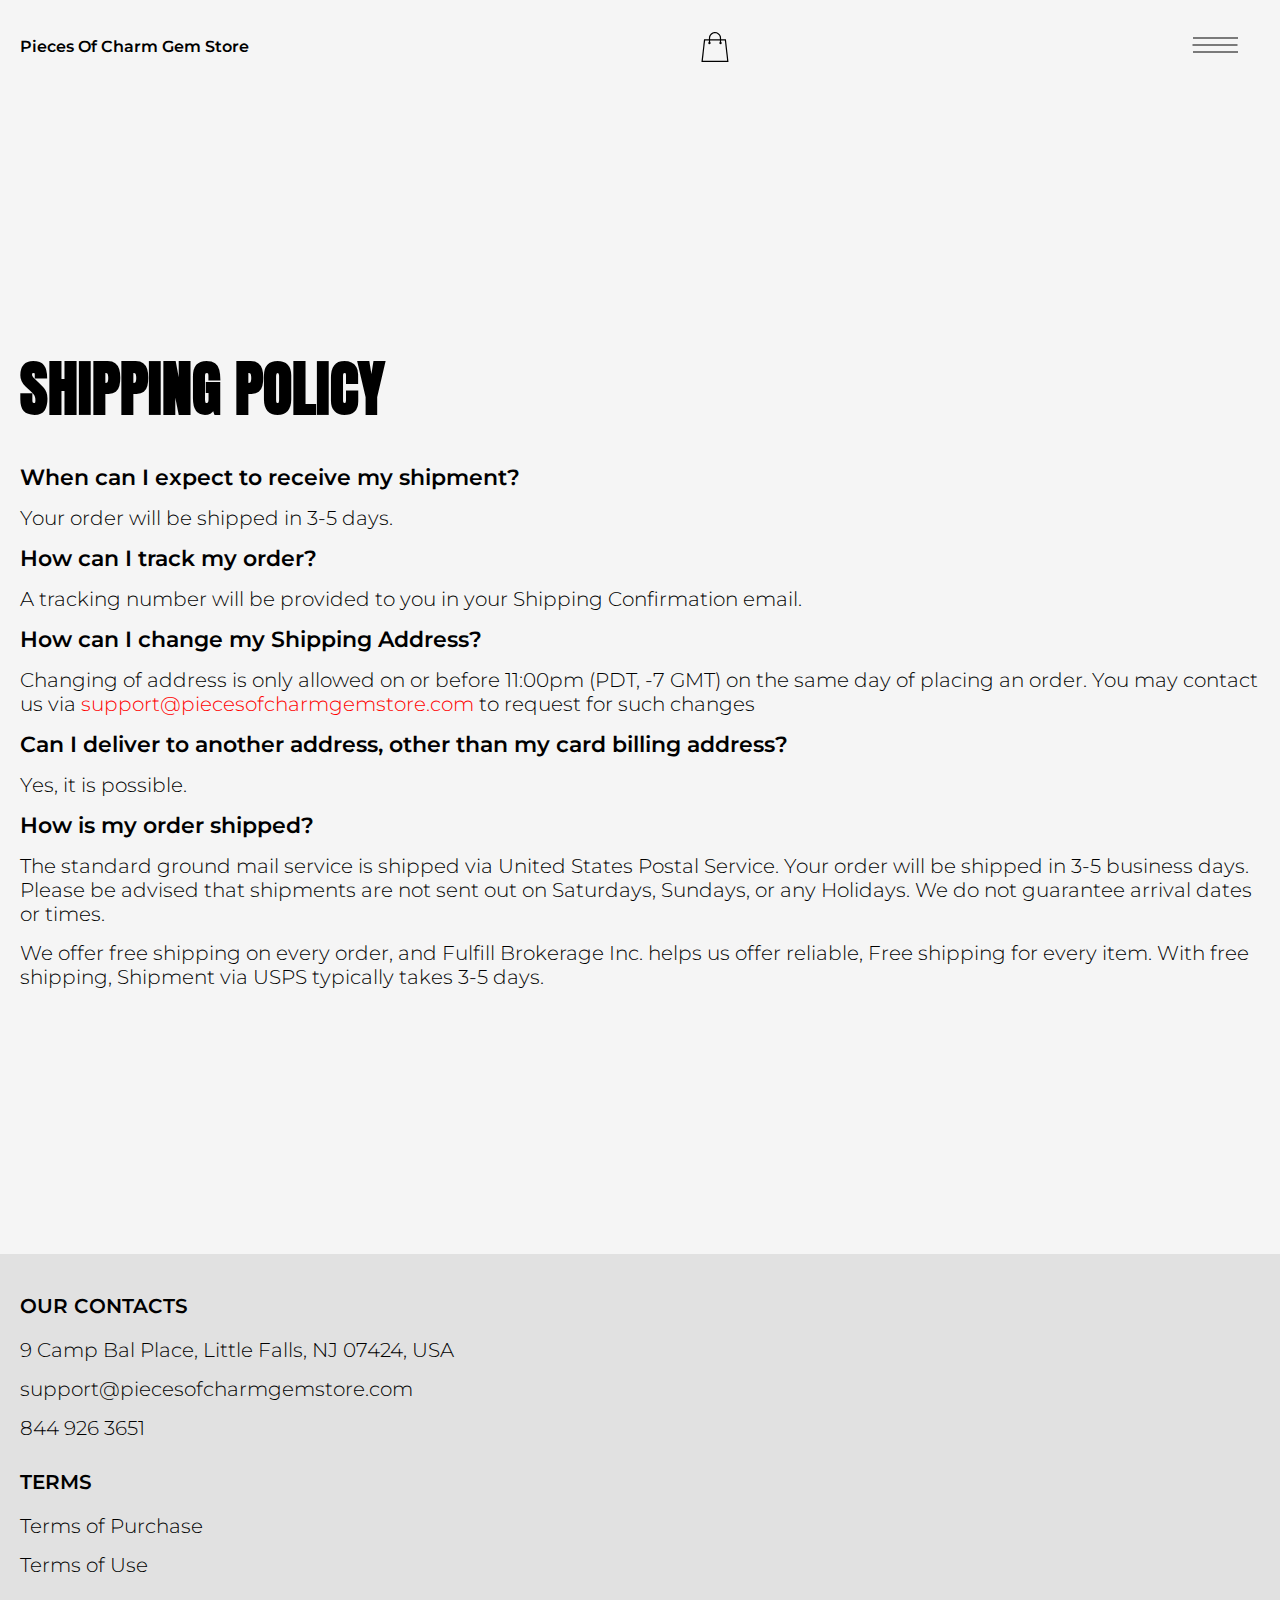
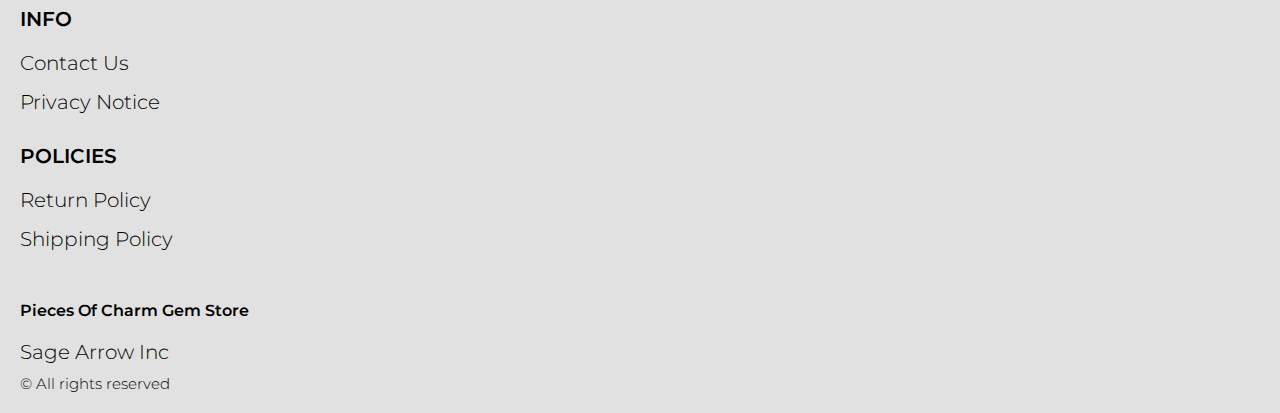
<file: shipping.html>
<!DOCTYPE html>
<html lang="en">

<head>
  <meta charset="UTF-8" />
  <meta http-equiv="X-UA-Compatible" content="IE=edge" />
  <meta name="viewport" content="width=device-width, initial-scale=1.0" />
  <link rel="stylesheet" href="./css/style.css" />
  <title>Shop</title>
</head>

<body>




  <div class="wrapper">
    <div class="header__wrapper">
      <div class="container">
     
     
        <header class="header">
         
           
            <div class="header__top">
              <a href="./index.html" class="header__logo logo js_website-name"></a>
              <a href="./shop.html" class="cart__span-box">
                   
                <svg version="1.0" xmlns="http://www.w3.org/2000/svg"
                width="884.000000pt" height="980.000000pt" viewBox="0 0 884.000000 980.000000"
                preserveAspectRatio="xMidYMid meet">
               
               <g transform="translate(0.000000,980.000000) scale(0.100000,-0.100000)"
                stroke="none">
               <path d="M4190 9785 c-397 -49 -766 -214 -1078 -479 -198 -169 -378 -403 -492
               -640 -142 -295 -175 -460 -186 -931 -2 -126 -7 -254 -10 -282 l-5 -53 -784 0
               c-431 0 -786 -4 -789 -8 -7 -11 -57 -438 -256 -2182 -403 -3524 -580 -5101
               -580 -5162 l0 -48 4410 0 4410 0 0 46 c0 53 -25 278 -250 2264 -404 3559 -578
               5068 -586 5082 -3 4 -358 8 -789 8 l-784 0 -5 53 c-3 28 -8 164 -11 301 -8
               366 -25 491 -96 700 -298 870 -1211 1443 -2119 1331z m555 -419 c203 -46 435
               -147 597 -262 109 -78 297 -267 375 -377 70 -100 168 -287 207 -395 71 -198
               96 -386 96 -709 l0 -223 -1600 0 -1600 0 0 219 c0 228 11 374 36 501 39 191
               146 435 267 607 77 109 266 299 372 375 197 139 461 247 680 278 97 14 489 4
               570 -14z m-2315 -2595 l0 -219 -54 -40 c-105 -80 -151 -185 -144 -331 6 -113
               44 -197 122 -269 90 -81 132 -97 261 -97 98 0 116 3 167 27 76 35 153 109 192
               183 30 57 31 65 31 175 0 106 -2 119 -28 170 -16 30 -57 84 -93 120 l-64 66 0
               217 0 217 1600 0 1600 0 0 -217 0 -217 -64 -66 c-36 -36 -77 -90 -93 -120 -26
               -51 -28 -64 -28 -170 0 -110 1 -118 31 -175 39 -74 116 -148 192 -183 51 -24
               69 -27 167 -27 129 0 171 16 261 97 78 72 116 156 122 269 7 145 -38 248 -144
               332 l-54 42 0 217 0 218 615 0 c338 0 615 -3 615 -7 0 -5 5 -37 10 -73 18
               -125 261 -2247 520 -4540 197 -1744 221 -1961 215 -1971 -8 -12 -7922 -12
               -7929 0 -7 10 30 344 224 2061 291 2568 505 4432 516 4498 l6 32 614 0 614 0
               0 -219z"/>
               </g>
               </svg>
                  <span class="cart__span js_cart__span"></span>
              </a>
              <div class="header-block">
                <div class="header__top-box">
                  <button class="header__btn js_menu-btn">
                    <span></span>
                  </button>
               
              
                 </div>
    
                  <nav class="nav js_menu">
                  
                  
                    <ul class="nav__list">
                      <li class="nav__item">
                        <p class="nav__title">
                          Terms
                          <ul class="nav__sub-list">
                            <li class="nav__sub-item">
                              <a href="./purchase.html" class="nav__link">Terms of Purchase</a>
                            </li>
                            <li class="nav__sub-item">
                              <a href="./use.html" class="nav__link">Terms of Use</a>
                            </li>
                          </ul>
                        </p>
                      </li>
                      <li class="nav__item">
                        <p class="nav__title">
                          Info
                          <ul class="nav__sub-list">
                            <li class="nav__sub-item">
                              <a href="./contacts.html" class="nav__link">Contact Us</a>
                            </li>
                            <li class="nav__sub-item">
                              <a href="./privacy.html" class="nav__link">Privacy Notice</a>
                            </li>
                          </ul>
                        </p>
                      </li>
                      <li class="nav__item">
                        <p class="nav__title">
                          Policies
                          <ul class="nav__sub-list">
                            <li class="nav__sub-item">
                              <a href="./return.html" class="nav__link">Return Policy</a>
                            </li>
                            <li class="nav__sub-item">
                              <a href="./shipping.html" class="nav__link">Shipping Policy</a>
                            </li>
                          </ul>
                        </p>
                      </li>
                    </ul>
                  </nav>
              </div>
 
          
          </div>
        </header>
     
      </div>
    </div>

    <main class="main bg-main">
      <div class="text-section__wrapper white__wrapper">
        <section class="text-section">
          <div class="container">
            <h1 class="title">SHIPPING POLICY</h1>
           <p class="text bold">When can I expect to receive my shipment?</p>
           <p class="text">Your order will be shipped in 3-5 days.</p>
           <p class="text bold">How can I track my order?</p>
           <p class="text">A tracking number will be provided to you in your Shipping Confirmation email.</p>
           <p class="text bold">How can I change my Shipping Address?</p>
           <p class="text">Changing of address is only allowed on or before 11:00pm (PDT, -7 GMT) on the same day of placing an order. You may contact us via <a href="" class="link js_website-email"></a> to request for such changes</p>
           <p class="text bold">Can I deliver to another address, other than my card billing address?</p>
           <p class="text">Yes, it is possible.</p>
           <p class="text bold">How is my order shipped?</p>
           <p class="text">The standard ground mail service is shipped via United States Postal Service. Your order will be shipped in 3-5 business days. Please be advised that shipments are not sent out on Saturdays, Sundays, or any Holidays. We do not guarantee arrival dates or times.</p>
           <p class="text" >We offer free shipping on every order, and <span class="js_website-fulfill">FULFILLMENT NINJAS HUB INC</span> helps us offer reliable, Free shipping for every item. With free shipping, Shipment via USPS typically takes 3-5 days.</p>
        </div>
        </section>
    </div>
     </main>

     <div class="footer__wrapper">
 
      <div class="container">
        <footer class="footer">
    
          <div class="footer__top">
            <div class="footer__top-block">
              <div class="footer__block">
                <p class="footer__title">Our Contacts</p>
                <ul class="footer__list">
                  <li class="footer__item">
                    <span class="text text--mb js_website-address"></span>
                   </li>
                   <li class="footer__item">
                    <a href="" class="footer__link js_website-email"></a>
                    </li>
                    <li class="footer__item">
                      <a href="" class="footer__link js_website-phone"></a>
                    </li>
                </ul>
              </div>
              <div class="footer__block">
                <p class="footer__title">Terms</p>
                <ul class="footer__list">
                  <li class="footer__item">
                    <a href="./purchase.html" class="footer__link">Terms of Purchase</a>
                   </li>
                   <li class="footer__item">
                     <a href="./use.html" class="footer__link">Terms of Use</a>
                    </li>
                </ul>
              </div>
              <div class="footer__block">
                <p class="footer__title">Info</p>
                <ul class="footer__list">
                  <li class="footer__item">
                    <a href="./contacts.html" class="footer__link">Contact Us</a>
                   </li>
                   <li class="footer__item">
                     <a href="./privacy.html" class="footer__link">Privacy Notice</a>
                    </li>
                
                   
                </ul>
              </div>
              <div class="footer__block">
                <p class="footer__title">Policies</p>
                <ul class="footer__list">
                  <li class="footer__item">
                    <a href="./return.html" class="footer__link">Return Policy</a>
                   </li>
                   <li class="footer__item">
                     <a href="./shipping.html" class="footer__link">Shipping Policy</a>
                    </li>
                </ul>
              </div>
           
            </div>
          
          </div>
    
          <div class="footer__bottom">
            <div class="footer__block--bottom">
              <a href="./index.html" class="footer__logo logo js_website-name"></a>
              <p class="text text--mb js_website-corp"></p>
              <span class="footer__span">© All rights reserved</span>
            </div>
          </div>
        </footer>
      </div>
    </div>
  </div>
 <script src="./js/jquery-3.7.1.js"></script>
  <script type='text/javascript' src='https://thebestproductmanager.com/products/prices-nxg-object'></script>
  <script type="module" src="./js/on-load.js"></script>
  <script type="module" src="./js/website-data.js"></script>
  <script>
    const menuBtn = document.querySelector('.js_menu-btn');
    const menu = document.querySelector('.js_menu');
    menuBtn.addEventListener('click', () => {
      menuBtn.classList.toggle('active');
      menu.classList.toggle('open-menu');
      document.body.classList.toggle('open-menu');
    })
  </script>
</body>

</html>
</file>
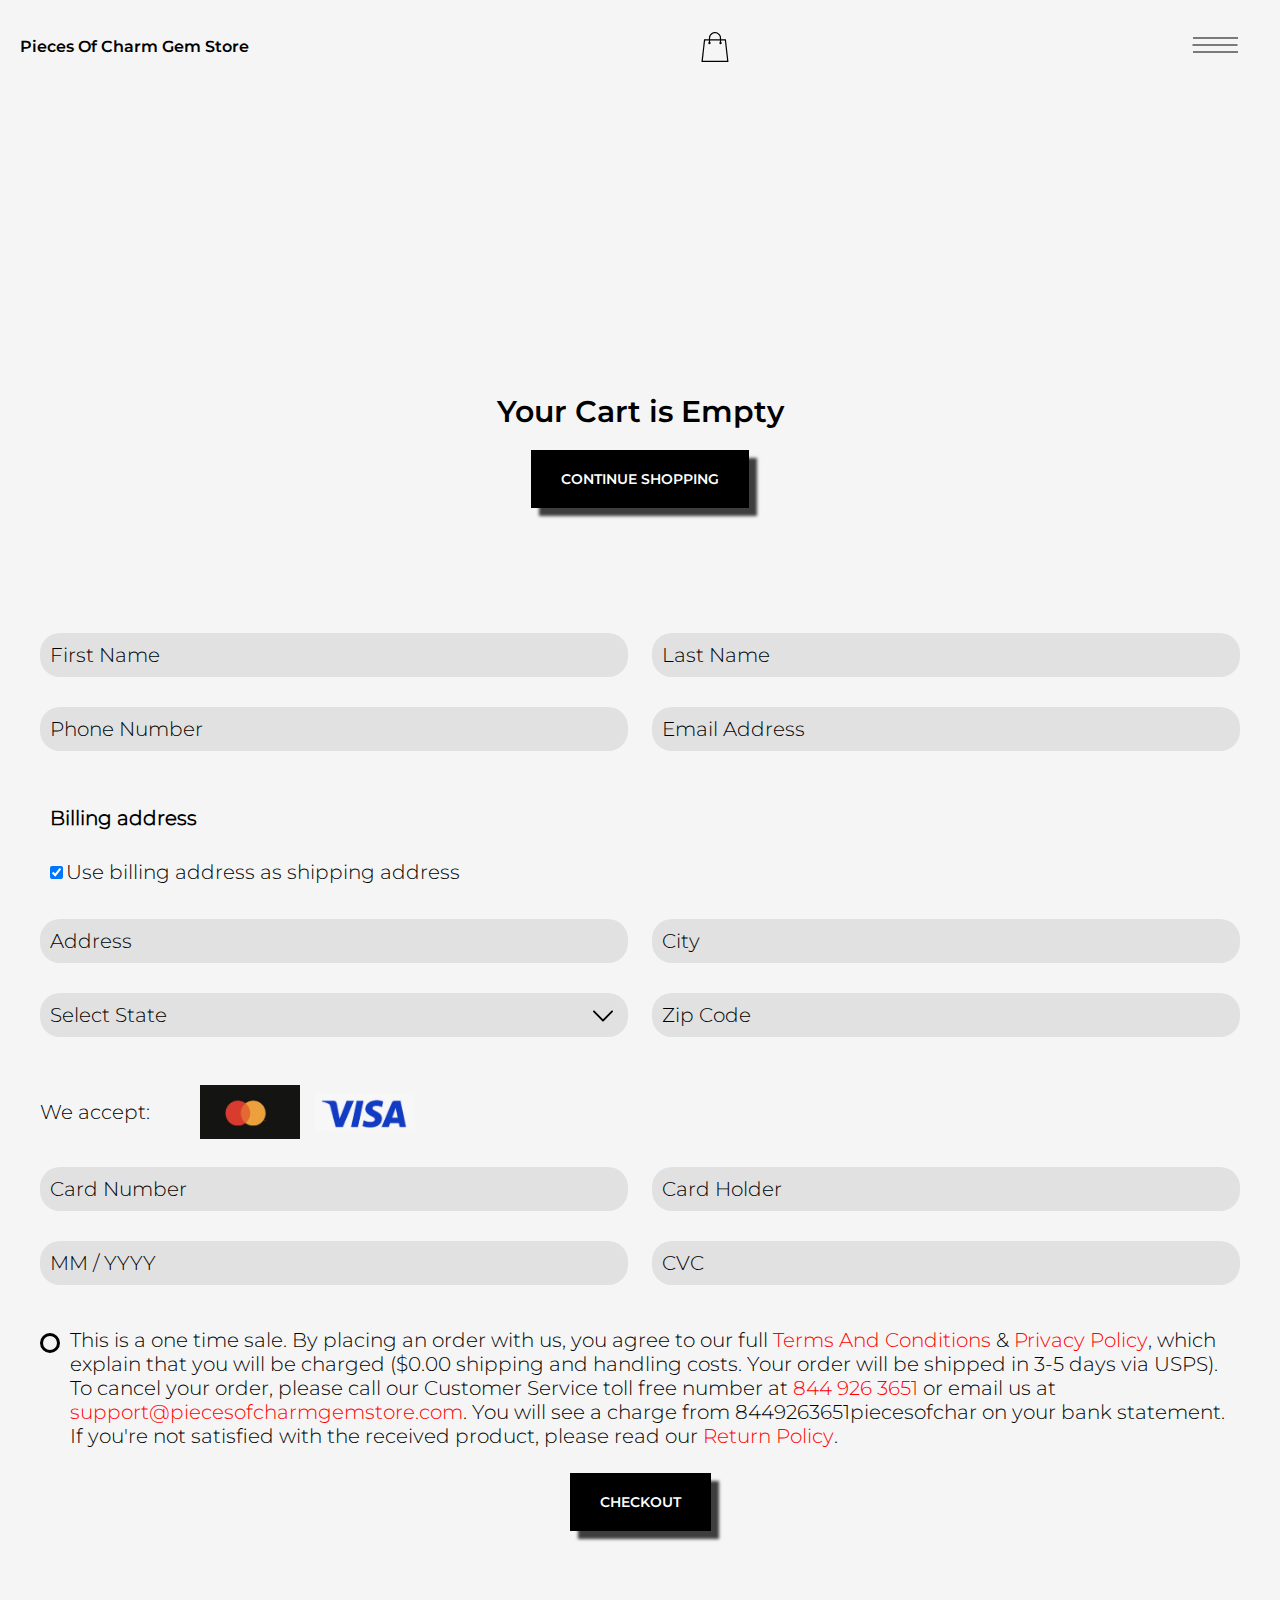
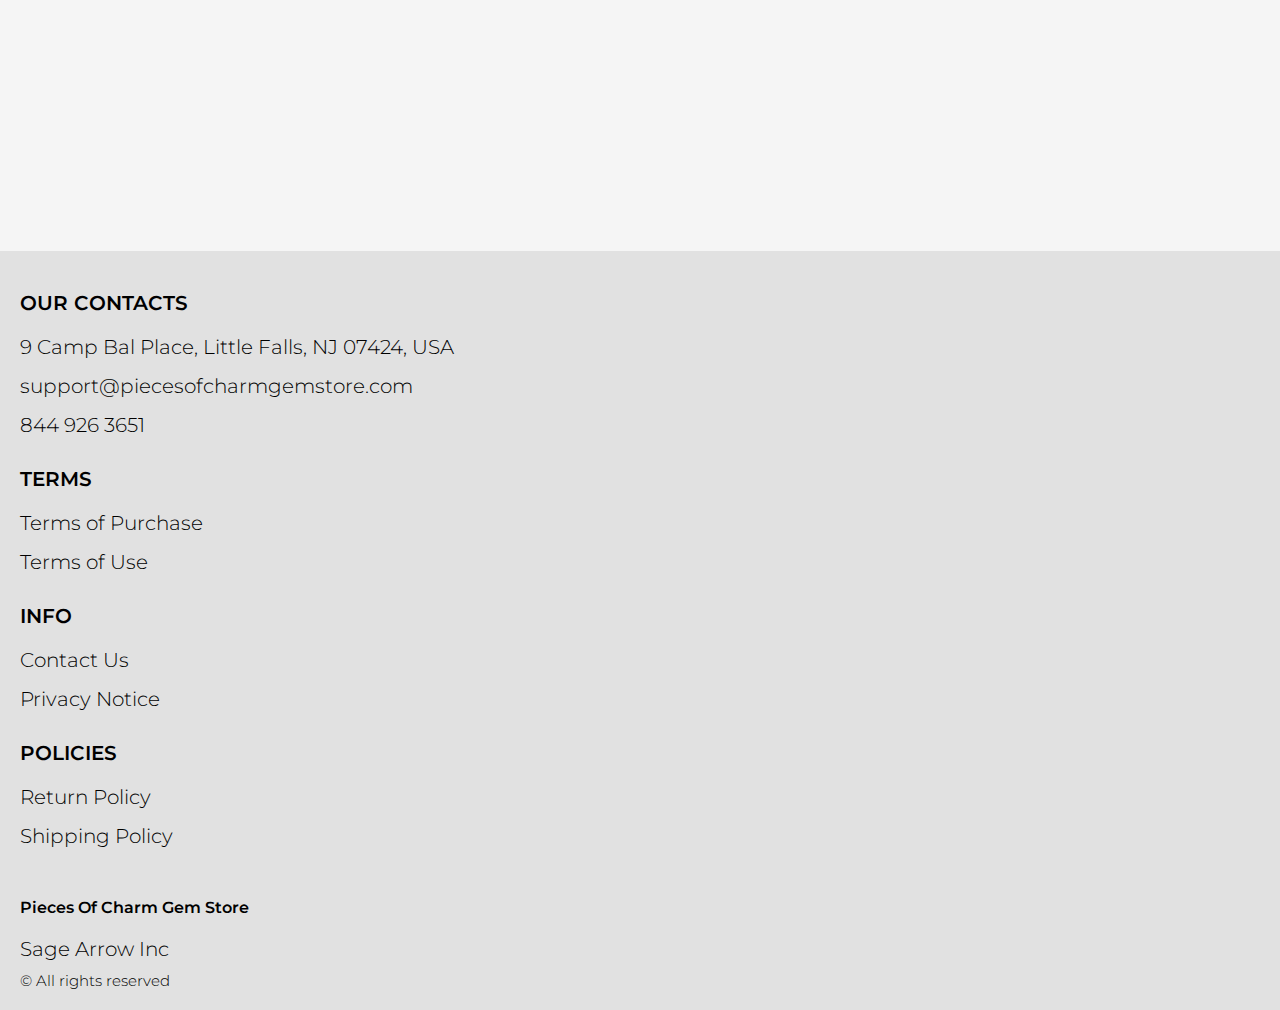
<file: shop.html>
<!DOCTYPE html>
<html lang="en">

<head>
  <meta charset="UTF-8" />
  <meta http-equiv="X-UA-Compatible" content="IE=edge" />
  <meta name="viewport" content="width=device-width, initial-scale=1.0" />
  <link rel="stylesheet" href="./css/style.css" />
  <title>Shop</title>
</head>

<body>




  <div class="wrapper">
    <div class="header__wrapper">
      <div class="container">
     
     
        <header class="header">
         
           
            <div class="header__top">
              <a href="./index.html" class="header__logo logo js_website-name"></a>
              <a href="./shop.html" class="cart__span-box">
                   
                <svg version="1.0" xmlns="http://www.w3.org/2000/svg"
                width="884.000000pt" height="980.000000pt" viewBox="0 0 884.000000 980.000000"
                preserveAspectRatio="xMidYMid meet">
               
               <g transform="translate(0.000000,980.000000) scale(0.100000,-0.100000)"
                stroke="none">
               <path d="M4190 9785 c-397 -49 -766 -214 -1078 -479 -198 -169 -378 -403 -492
               -640 -142 -295 -175 -460 -186 -931 -2 -126 -7 -254 -10 -282 l-5 -53 -784 0
               c-431 0 -786 -4 -789 -8 -7 -11 -57 -438 -256 -2182 -403 -3524 -580 -5101
               -580 -5162 l0 -48 4410 0 4410 0 0 46 c0 53 -25 278 -250 2264 -404 3559 -578
               5068 -586 5082 -3 4 -358 8 -789 8 l-784 0 -5 53 c-3 28 -8 164 -11 301 -8
               366 -25 491 -96 700 -298 870 -1211 1443 -2119 1331z m555 -419 c203 -46 435
               -147 597 -262 109 -78 297 -267 375 -377 70 -100 168 -287 207 -395 71 -198
               96 -386 96 -709 l0 -223 -1600 0 -1600 0 0 219 c0 228 11 374 36 501 39 191
               146 435 267 607 77 109 266 299 372 375 197 139 461 247 680 278 97 14 489 4
               570 -14z m-2315 -2595 l0 -219 -54 -40 c-105 -80 -151 -185 -144 -331 6 -113
               44 -197 122 -269 90 -81 132 -97 261 -97 98 0 116 3 167 27 76 35 153 109 192
               183 30 57 31 65 31 175 0 106 -2 119 -28 170 -16 30 -57 84 -93 120 l-64 66 0
               217 0 217 1600 0 1600 0 0 -217 0 -217 -64 -66 c-36 -36 -77 -90 -93 -120 -26
               -51 -28 -64 -28 -170 0 -110 1 -118 31 -175 39 -74 116 -148 192 -183 51 -24
               69 -27 167 -27 129 0 171 16 261 97 78 72 116 156 122 269 7 145 -38 248 -144
               332 l-54 42 0 217 0 218 615 0 c338 0 615 -3 615 -7 0 -5 5 -37 10 -73 18
               -125 261 -2247 520 -4540 197 -1744 221 -1961 215 -1971 -8 -12 -7922 -12
               -7929 0 -7 10 30 344 224 2061 291 2568 505 4432 516 4498 l6 32 614 0 614 0
               0 -219z"/>
               </g>
               </svg>
                  <span class="cart__span js_cart__span"></span>
              </a>
              <div class="header-block">
                <div class="header__top-box">
                  <button class="header__btn js_menu-btn">
                    <span></span>
                  </button>
               
              
                 </div>
    
                  <nav class="nav js_menu">
                  
                  
                    <ul class="nav__list">
                      <li class="nav__item">
                        <p class="nav__title">
                          Terms
                          <ul class="nav__sub-list">
                            <li class="nav__sub-item">
                              <a href="./purchase.html" class="nav__link">Terms of Purchase</a>
                            </li>
                            <li class="nav__sub-item">
                              <a href="./use.html" class="nav__link">Terms of Use</a>
                            </li>
                          </ul>
                        </p>
                      </li>
                      <li class="nav__item">
                        <p class="nav__title">
                          Info
                          <ul class="nav__sub-list">
                            <li class="nav__sub-item">
                              <a href="./contacts.html" class="nav__link">Contact Us</a>
                            </li>
                            <li class="nav__sub-item">
                              <a href="./privacy.html" class="nav__link">Privacy Notice</a>
                            </li>
                          </ul>
                        </p>
                      </li>
                      <li class="nav__item">
                        <p class="nav__title">
                          Policies
                          <ul class="nav__sub-list">
                            <li class="nav__sub-item">
                              <a href="./return.html" class="nav__link">Return Policy</a>
                            </li>
                            <li class="nav__sub-item">
                              <a href="./shipping.html" class="nav__link">Shipping Policy</a>
                            </li>
                          </ul>
                        </p>
                      </li>
                    </ul>
                  </nav>
              </div>
 
          
          </div>
        </header>
     
      </div>
    </div>

    <main class="main bg-main">
     

      <div class="white__wrapper ">
        <section class="products shop-products">
          <div class="container shop-container">
            <div class="sub-title__box">
              <div class="orders__block">
                <div class="js_empty-cart ">
                  <p class="sub-title">Your Cart is Empty</p>
                </div>
                <table class="orders__table js_product-table hidden">
                  <caption>
                    <h2 class="sub-title">Your orders</h2>
                  </caption>
                  <tbody>
                  <tr class="js_table-row">
                    <th class="orders__table-title">Name</th>
                    <th class="orders__table-title">Quantity</th>
                    <th class="orders__table-title">Unit Price</th>
                    <th class="orders__table-title">Shipping</th>
                    <th class="orders__table-title">Subtotal</th>
                    <th class="orders__table-title"></th>
                  </tr>
                  
                  <tr>
                    <td class="text">Total:</td>
                    <td class="text js_total-quantity">2</td>
                    <td class="text"></td>
                    <td class="text"></td>
                    <td class="orders__table-title js_total-price">$ 44.98</td>
                    <td></td>
                  </tr>
                  </tbody>
              </table>
                <a href="./index.html" class="btn orders__btn">Continue Shopping</a>
              </div>
            </div>
           <form action="php/handler.php" class="form js_form" method="POST" novalidate="">
              <input type="text" hidden="" name="action" id="action" value="checkout">
              <input type="text" hidden="" name="management" id="management" value="nxg">
              <input type="text" hidden="" name="country" value="US">
              <input type="text" hidden="" name="total" id="totalField" value="">
              <input type="text" hidden="" name="cart" id="cartField" value="">
              <div class="inputs-box">
              <label class="label js_label">
                <input type="text" class="input js_input" data-role="required" name="first_name" placeholder="First Name">
              </label>
        
              <label class="label js_label">
                <input type="text" class="input js_input" data-role="required" name="last_name" placeholder="Last Name">
              </label>
            </div>

            <div class="inputs-box">
              <label class="label js_label">
                <input type="number" class="input js_input js_input-limit" data-limit="10" data-role="phone" name="phone" placeholder="Phone Number">
              </label>
              
              <label class="label js_label">
                <input type="email" class="input js_input" data-role="email" name="email" placeholder="Email Address">
              </label>
              </div>
            

            <label class="form-check-label billing-label address-label">
              Billing address
            </label>

            <div class="form-check address-confirmation">
              <input class="form-check-input" type="checkbox" value="" id="toggleCheckbox" checked="" onchange="toggleAddress()">
              <label class="form-check-label confirm-label" for="flexCheckDefault">
                Use billing address as shipping address
              </label>
            </div>
            <style>
              .address-confirmation {
                margin: 3rem;
                margin-left: 1rem;
                text-align: left;
              }

              .confirm-label {
                font-size: 2rem;
              }

              .address-label {
                display: block;
                font-size: 2rem;
                margin: 3rem;
                margin-left: 1rem;
                text-align: left;
                font-weight: bold;
              }
            </style>

            <div class="inputs-box billing-address">
              <label class="label js_label">
                <input type="text" class="input js_input" data-role="address" name="address" placeholder="Address">
              </label>
              
              <label class="label js_label">
                <input type="text" class="input js_input" data-role="city" name="city" placeholder="City">
              </label>
              </div>
              <div class="inputs-box">
              <label class="label select-label js_label">
                <select name="state" class="select js_select js_input">
                  <option selected="" disabled="">Select State</option>
                  <option value="AL">Alabama</option>
                  <option value="AK">Alaska</option>
                  <option value="AZ">Arizona</option>
                  <option value="AR">Arkansas</option>
                  <option value="CA">California</option>
                  <option value="CO">Colorado</option>
                  <option value="CT">Connecticut</option>
                  <option value="DE">Delaware</option>
                  <option value="DC">District Of Columbia</option>
                  <option value="FL">Florida</option>
                  <option value="GA">Georgia</option>
                  <option value="HI">Hawaii</option>
                  <option value="ID">Idaho</option>
                  <option value="IL">Illinois</option>
                  <option value="IN">Indiana</option>
                  <option value="IA">Iowa</option>
                  <option value="KS">Kansas</option>
                  <option value="KY">Kentucky</option>
                  <option value="LA">Louisiana</option>
                  <option value="ME">Maine</option>
                  <option value="MD">Maryland</option>
                  <option value="MA">Massachusetts</option>
                  <option value="MI">Michigan</option>
                  <option value="MN">Minnesota</option>
                  <option value="MS">Mississippi</option>
                  <option value="MO">Missouri</option>
                  <option value="MT">Montana</option>
                  <option value="NE">Nebraska</option>
                  <option value="NV">Nevada</option>
                  <option value="NH">New Hampshire</option>
                  <option value="NJ">New Jersey</option>
                  <option value="NM">New Mexico</option>
                  <option value="NY">New York</option>
                  <option value="NC">North Carolina</option>
                  <option value="ND">North Dakota</option>
                  <option value="OH">Ohio</option>
                  <option value="OK">Oklahoma</option>
                  <option value="OR">Oregon</option>
                  <option value="PA">Pennsylvania</option>
                  <option value="RI">Rhode Island</option>
                  <option value="SC">South Carolina</option>
                  <option value="SD">South Dakota</option>
                  <option value="TN">Tennessee</option>
                  <option value="TX">Texas</option>
                  <option value="UT">Utah</option>
                  <option value="VT">Vermont</option>
                  <option value="VA">Virginia</option>
                  <option value="WA">Washington</option>
                  <option value="WV">West Virginia</option>
                  <option value="WI">Wisconsin</option>
                  <option value="WY">Wyoming</option>
                </select>
              </label>
              
              <label class="label js_label">
                <input type="number" class="input js_input js_input-limit" data-limit="5" data-role="zip" name="zip" placeholder="Zip Code">
              </label>
            </div>


            <label class="form-check-label shipping-label address-label" style="display: none;">
              Shipping address
            </label>

            <div class="inputs-box shipping-address js-shipping-address-unique" style="display: none;">
              <label class="label js_label">
                <input type="text" class="input js_input" data-role="address" name="address" placeholder="Address">
              </label>
              
              <label class="label js_label">
                <input type="text" class="input js_input" data-role="city" name="city" placeholder="City">
              </label>
              </div>
              <div class="inputs-box  shipping-address js-shipping-address-unique" style="display: none;">
              <label class="label select-label js_label">
                <select name="state" class="select js_select js_input">
                  <option selected="" disabled="">Select State</option>
                  <option value="AL">Alabama</option>
                  <option value="AK">Alaska</option>
                  <option value="AZ">Arizona</option>
                  <option value="AR">Arkansas</option>
                  <option value="CA">California</option>
                  <option value="CO">Colorado</option>
                  <option value="CT">Connecticut</option>
                  <option value="DE">Delaware</option>
                  <option value="DC">District Of Columbia</option>
                  <option value="FL">Florida</option>
                  <option value="GA">Georgia</option>
                  <option value="HI">Hawaii</option>
                  <option value="ID">Idaho</option>
                  <option value="IL">Illinois</option>
                  <option value="IN">Indiana</option>
                  <option value="IA">Iowa</option>
                  <option value="KS">Kansas</option>
                  <option value="KY">Kentucky</option>
                  <option value="LA">Louisiana</option>
                  <option value="ME">Maine</option>
                  <option value="MD">Maryland</option>
                  <option value="MA">Massachusetts</option>
                  <option value="MI">Michigan</option>
                  <option value="MN">Minnesota</option>
                  <option value="MS">Mississippi</option>
                  <option value="MO">Missouri</option>
                  <option value="MT">Montana</option>
                  <option value="NE">Nebraska</option>
                  <option value="NV">Nevada</option>
                  <option value="NH">New Hampshire</option>
                  <option value="NJ">New Jersey</option>
                  <option value="NM">New Mexico</option>
                  <option value="NY">New York</option>
                  <option value="NC">North Carolina</option>
                  <option value="ND">North Dakota</option>
                  <option value="OH">Ohio</option>
                  <option value="OK">Oklahoma</option>
                  <option value="OR">Oregon</option>
                  <option value="PA">Pennsylvania</option>
                  <option value="RI">Rhode Island</option>
                  <option value="SC">South Carolina</option>
                  <option value="SD">South Dakota</option>
                  <option value="TN">Tennessee</option>
                  <option value="TX">Texas</option>
                  <option value="UT">Utah</option>
                  <option value="VT">Vermont</option>
                  <option value="VA">Virginia</option>
                  <option value="WA">Washington</option>
                  <option value="WV">West Virginia</option>
                  <option value="WI">Wisconsin</option>
                  <option value="WY">Wyoming</option>
                </select>
              </label>
              
              <label class="label js_label">
                <input type="number" class="input js_input js_input-limit" data-limit="5" data-role="zip" name="zip" placeholder="Zip Code">
              </label>
            </div>

              <!-- <div class="inputs-box">
              <label class="label js_label">
                <input type="number" class="input js_input js_input-limit" data-limit="10" data-role="phone" name="phone" placeholder="Phone Number">
              </label>
              
              <label class="label js_label">
                <input type="email" class="input js_input" data-role="email" name="email" placeholder="Email Address">
              </label>
              </div> -->
              <div class="accept__box">
                <p class="text">We accept:</p>
                <ul class="accept__list">
                  <!-- <li class="accept__item">
                    <img src="./img/icons/discover.png" alt="" class="accept__img">
                  </li> -->
                  <li class="accept__item">
                    <img src="./img/icons/mastercard.png" alt="" class="accept__img">
                  </li>
                  <li class="accept__item">
                    <img src="./img/icons/visa.png" alt="" class="accept__img">
                  </li>
                </ul>
              </div>
              <div class="inputs-box">
              <label class="label js_label input__card-number js_card-number-input">
                <input type="number" class="input js_input js_input-limit" data-limit="16" data-role="card_number" name="card_number" placeholder="Card Number">
              </label>
              
              <label class="label js_label">
                <input type="text" class="input js_input" data-role="required" name="cc_name" placeholder="Card Holder">
              </label>
            </div>
            <div class="inputs-box">
              <label class="label js_label">
                <input type="text" class="input js_input js_input-limit" data-limit="7" data-role="expiration_dt" name="expiration_dt" placeholder="MM / YYYY">
              </label>


              <label class="label js_label">
                <input type="number" class="input js_input js_input-limit" data-limit="3" data-role="cvv" name="cvv" placeholder="CVC">
              </label>
            </div>

            <div>
              <input type="checkbox" class="input checkbox-input" id="checkbox">
              <label for="checkbox" class="label checkbox-label">
                This is a one time sale. By placing an order with us, you agree to our full <a href="./purchase.html" class="link">Terms And Conditions</a> &amp; 
                <a href="./privacy.html" class="link">Privacy Policy</a>, which explain that you will be charged  <span class="js_total-price"></span> 
                ($0.00 shipping and handling costs. Your order will be shipped in 3-5 days via USPS). To cancel your order, please call our Customer Service toll free number at 
                <a href="tel:844 570 0239" class="link js_website-phone">844 570 0239</a> or email us at <a href="mailto:support@SewingCraftHub.com" class="link js_website-email">support@SewingCraftHub.com</a>. You will see a charge from 
                <span class="js_website-desc">Sewing Craft Hub</span> on your bank statement. If you're not satisfied with the received product, please read our <a href="return.html" class="link">Return Policy</a>.
              </label>
            </div>
            
           
              <button type="submit" class="btn js_form-submit-btn">Checkout</button>
             
          </form>
        </section>
      </div>
    </main>

    <div class="footer__wrapper">
 
      <div class="container">
        <footer class="footer">
    
          <div class="footer__top">
            <div class="footer__top-block">
              <div class="footer__block">
                <p class="footer__title">Our Contacts</p>
                <ul class="footer__list">
                  <li class="footer__item">
                    <span class="text text--mb js_website-address"></span>
                   </li>
                   <li class="footer__item">
                    <a href="" class="footer__link js_website-email"></a>
                    </li>
                    <li class="footer__item">
                      <a href="" class="footer__link js_website-phone"></a>
                    </li>
                </ul>
              </div>
              <div class="footer__block">
                <p class="footer__title">Terms</p>
                <ul class="footer__list">
                  <li class="footer__item">
                    <a href="./purchase.html" class="footer__link">Terms of Purchase</a>
                   </li>
                   <li class="footer__item">
                     <a href="./use.html" class="footer__link">Terms of Use</a>
                    </li>
                </ul>
              </div>
              <div class="footer__block">
                <p class="footer__title">Info</p>
                <ul class="footer__list">
                  <li class="footer__item">
                    <a href="./contacts.html" class="footer__link">Contact Us</a>
                   </li>
                   <li class="footer__item">
                     <a href="./privacy.html" class="footer__link">Privacy Notice</a>
                    </li>
                   
                 
                </ul>
              </div>
              <div class="footer__block">
                <p class="footer__title">Policies</p>
                <ul class="footer__list">
                  <li class="footer__item">
                    <a href="./return.html" class="footer__link">Return Policy</a>
                   </li>
                   <li class="footer__item">
                     <a href="./shipping.html" class="footer__link">Shipping Policy</a>
                    </li>
                </ul>
              </div>
           
            </div>
          
          </div>
    
          <div class="footer__bottom">
            <div class="footer__block--bottom">
              <a href="./index.html" class="footer__logo logo js_website-name"></a>
              <p class="text text--mb js_website-corp"></p>
              <span class="footer__span">© All rights reserved</span>
            </div>
          </div>
        </footer>
      </div>
    </div>
  </div>
 <script src="./js/jquery-3.7.1.js"></script>
  <script type='text/javascript' src='https://thebestproductmanager.com/products/prices-nxg-object'></script>
  <script type="module" src="./js/on-load.js"></script>
  <script type="module" src="./js/website-data.js"></script>
  <script>
        function toggleAddress() {
      var addressCheckbox = document.querySelector("#toggleCheckbox:checked")
    
      if(addressCheckbox == null){
          $(".shipping-label").css("display", "block")
          $(".shipping-address").css("display", "flex")
          $(".shipping-address .js_error-span").css("display", "none")
          $(".shipping-address").removeClass("js-invisible-shipping-address");
      } else {
        $(".shipping-label").css("display", "none")
        $(".shipping-address").css("display", "none")
        $(".shipping-address").addClass("js-invisible-shipping-address");
      }
    }

    toggleAddress()
    const menuBtn = document.querySelector('.js_menu-btn');
    const menu = document.querySelector('.js_menu');
    menuBtn.addEventListener('click', () => {
      menuBtn.classList.toggle('active');
      menu.classList.toggle('open-menu');
      document.body.classList.toggle('open-menu');
    })
  </script>
  <script type="module" src="./js/validation/cards.js"></script>
  <script type="module" src="./js/validation/creditcard.js"></script>
  <script type="module" src="./js/validation/validation.js"></script>
</body>

</html>
</file>
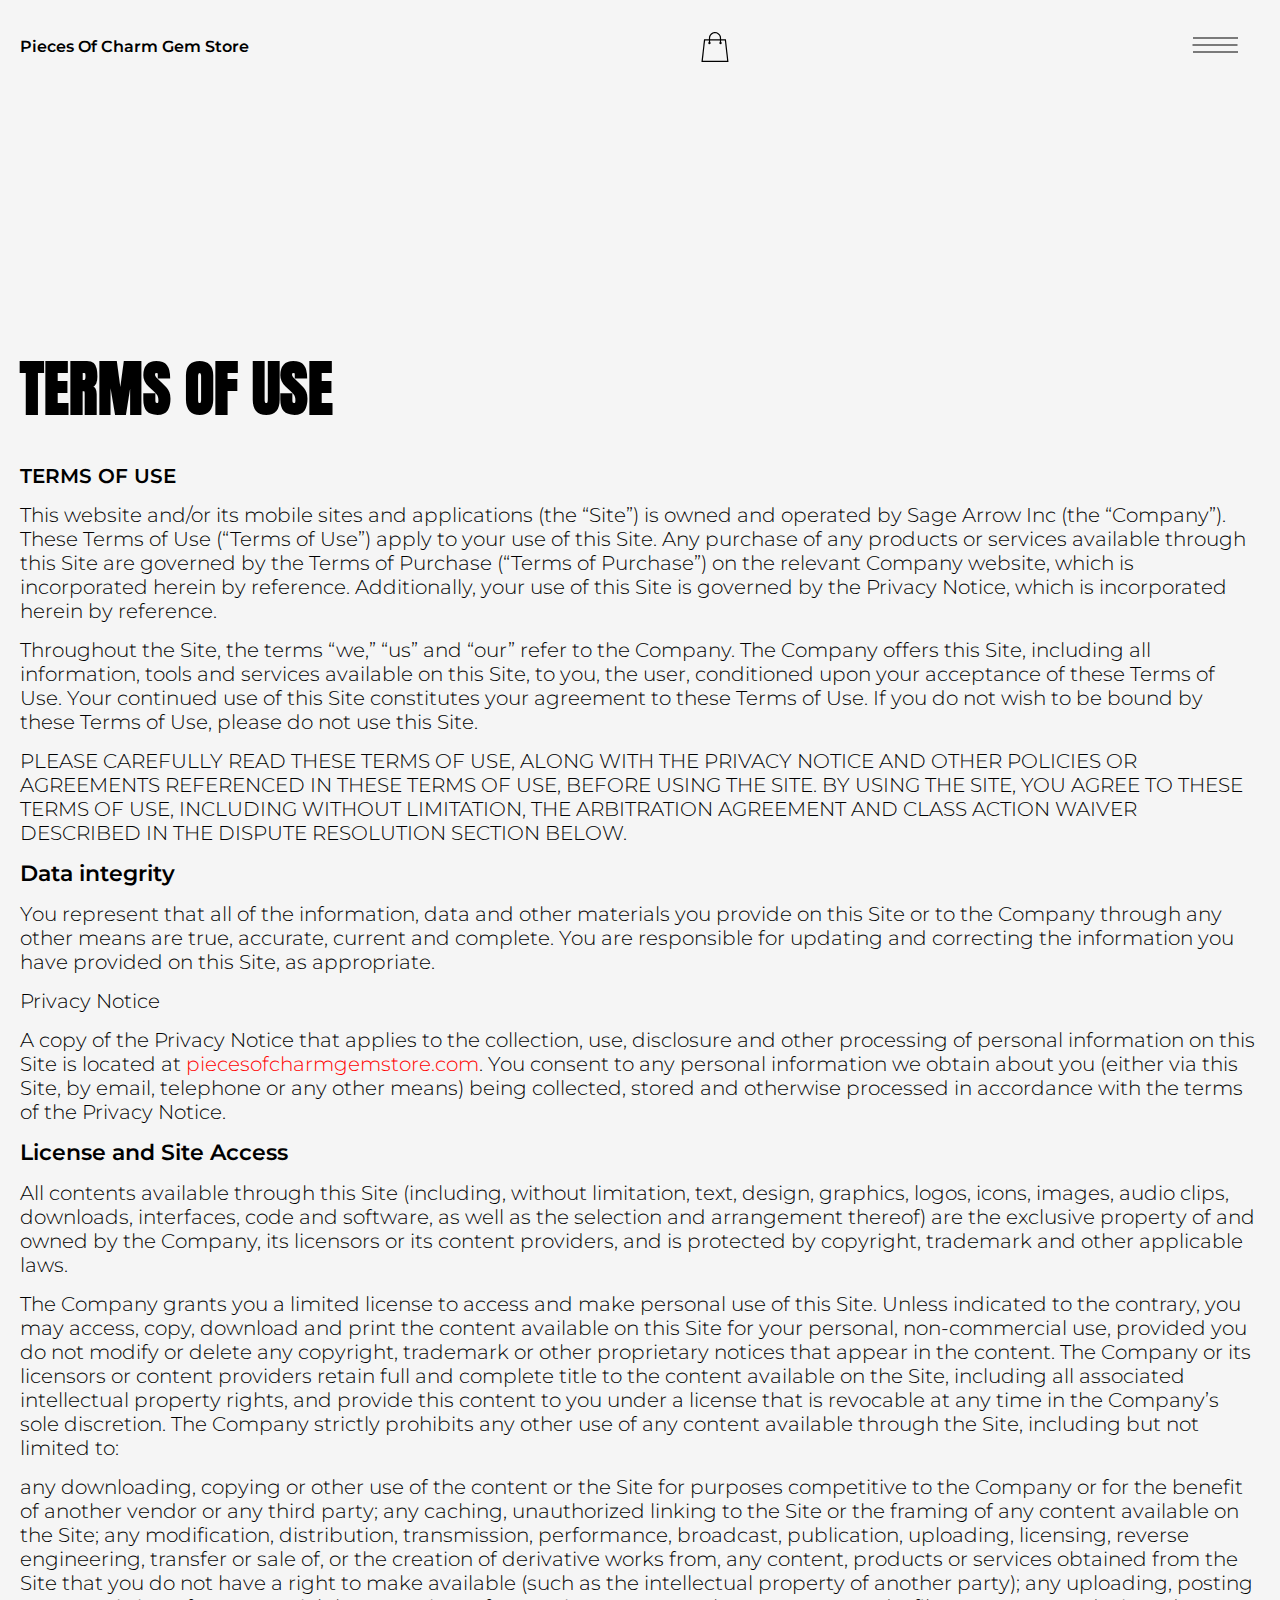
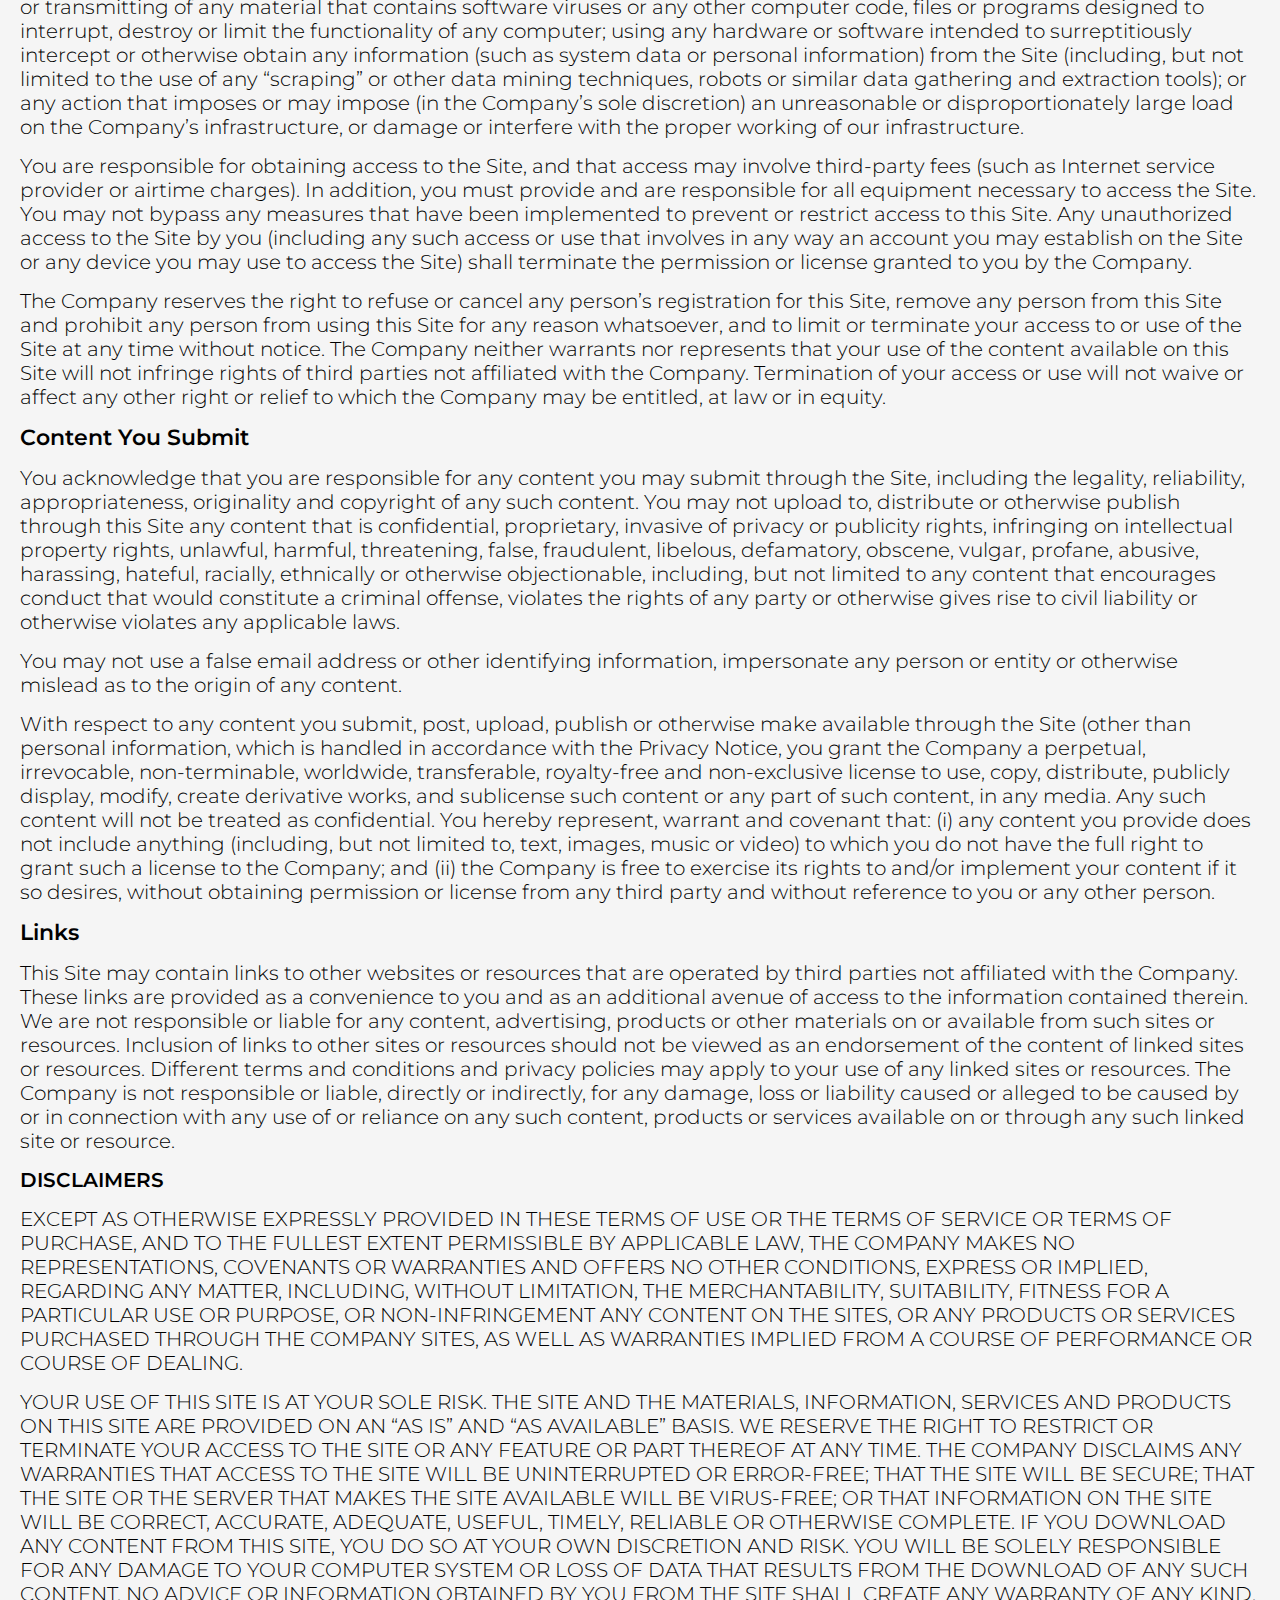
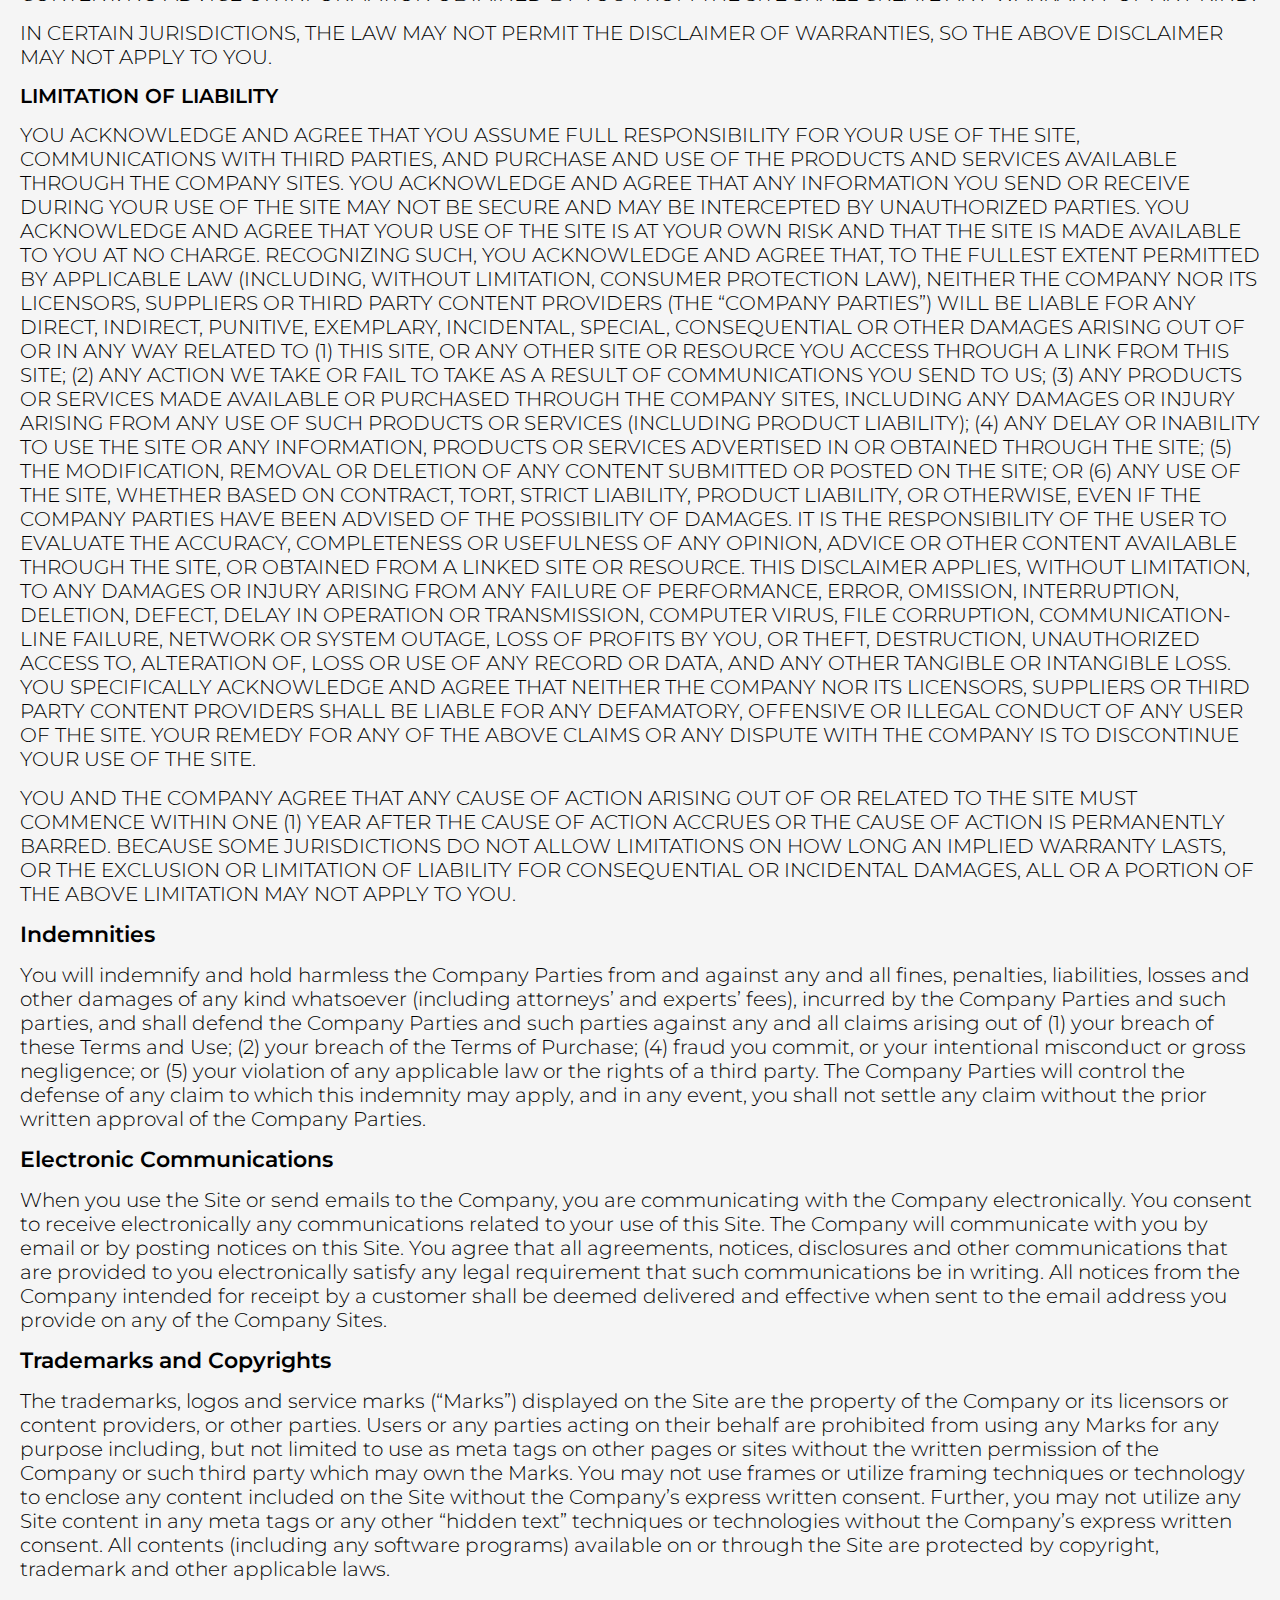
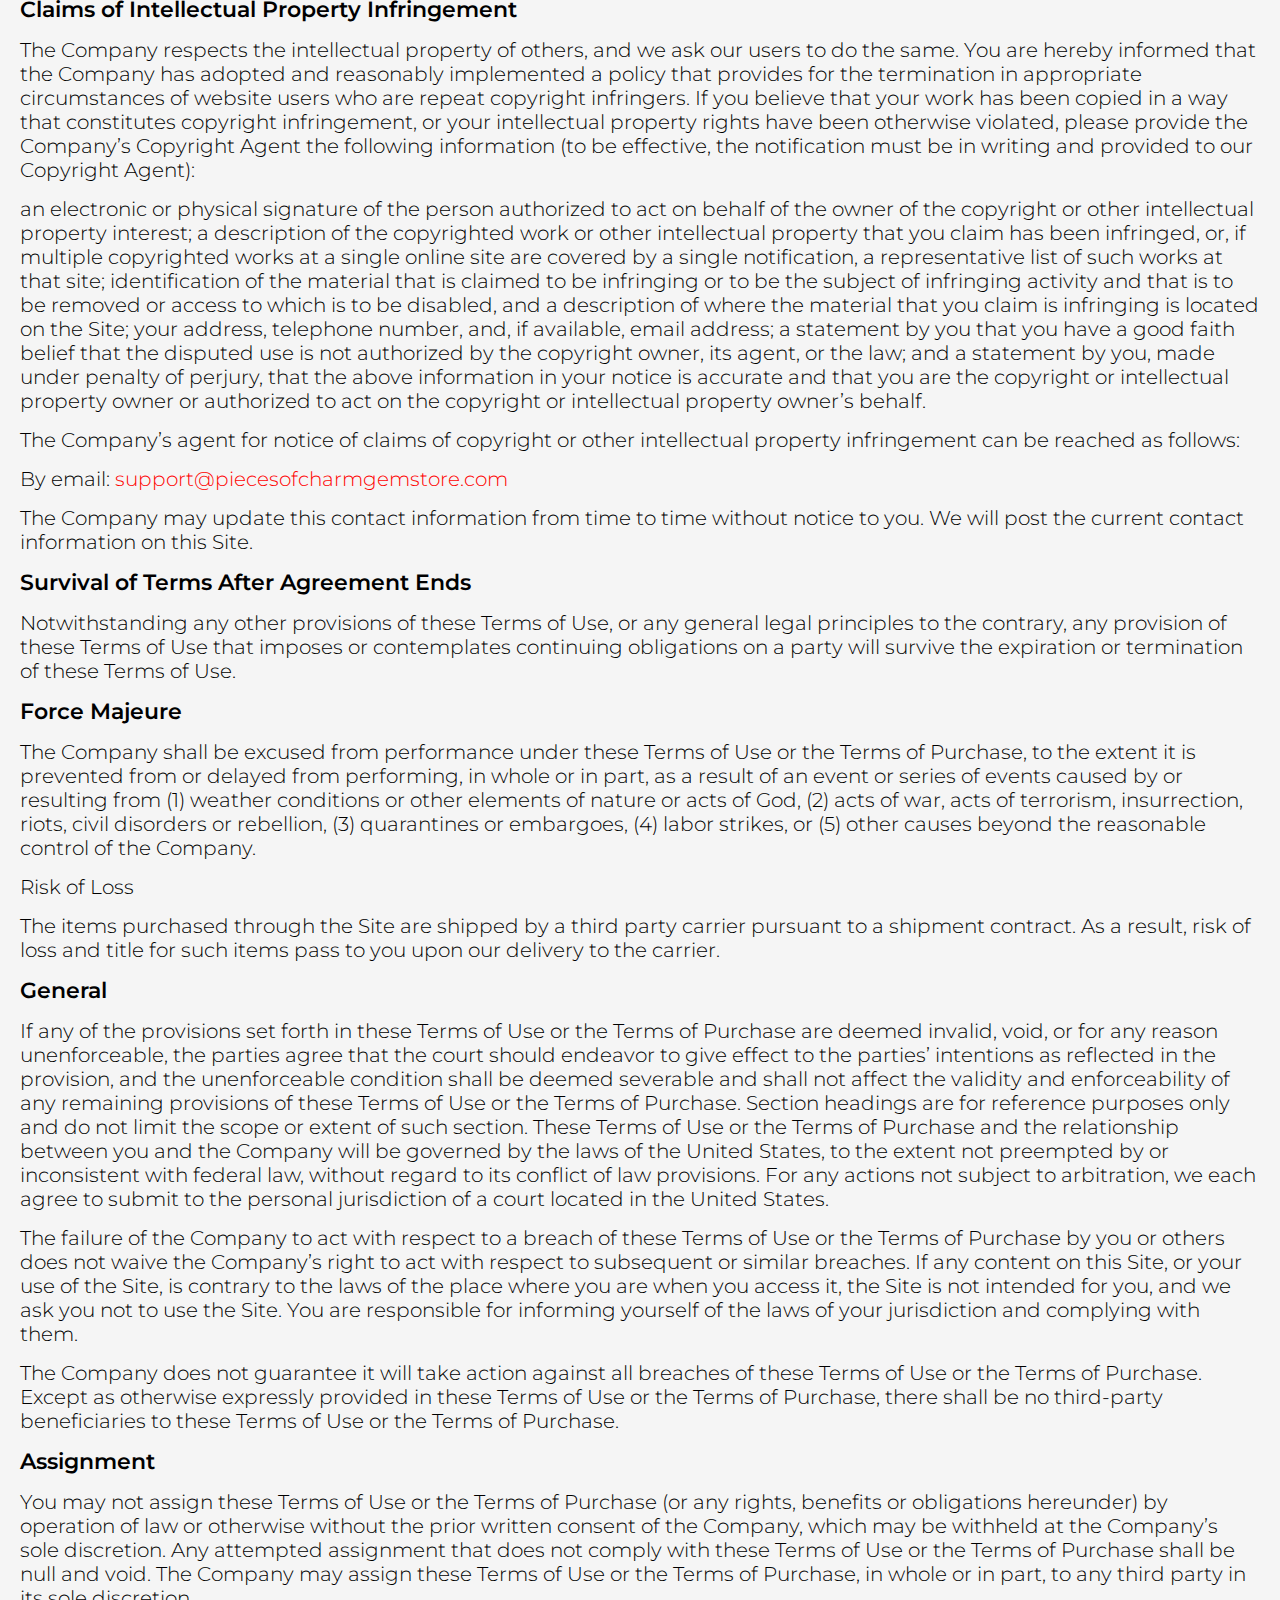
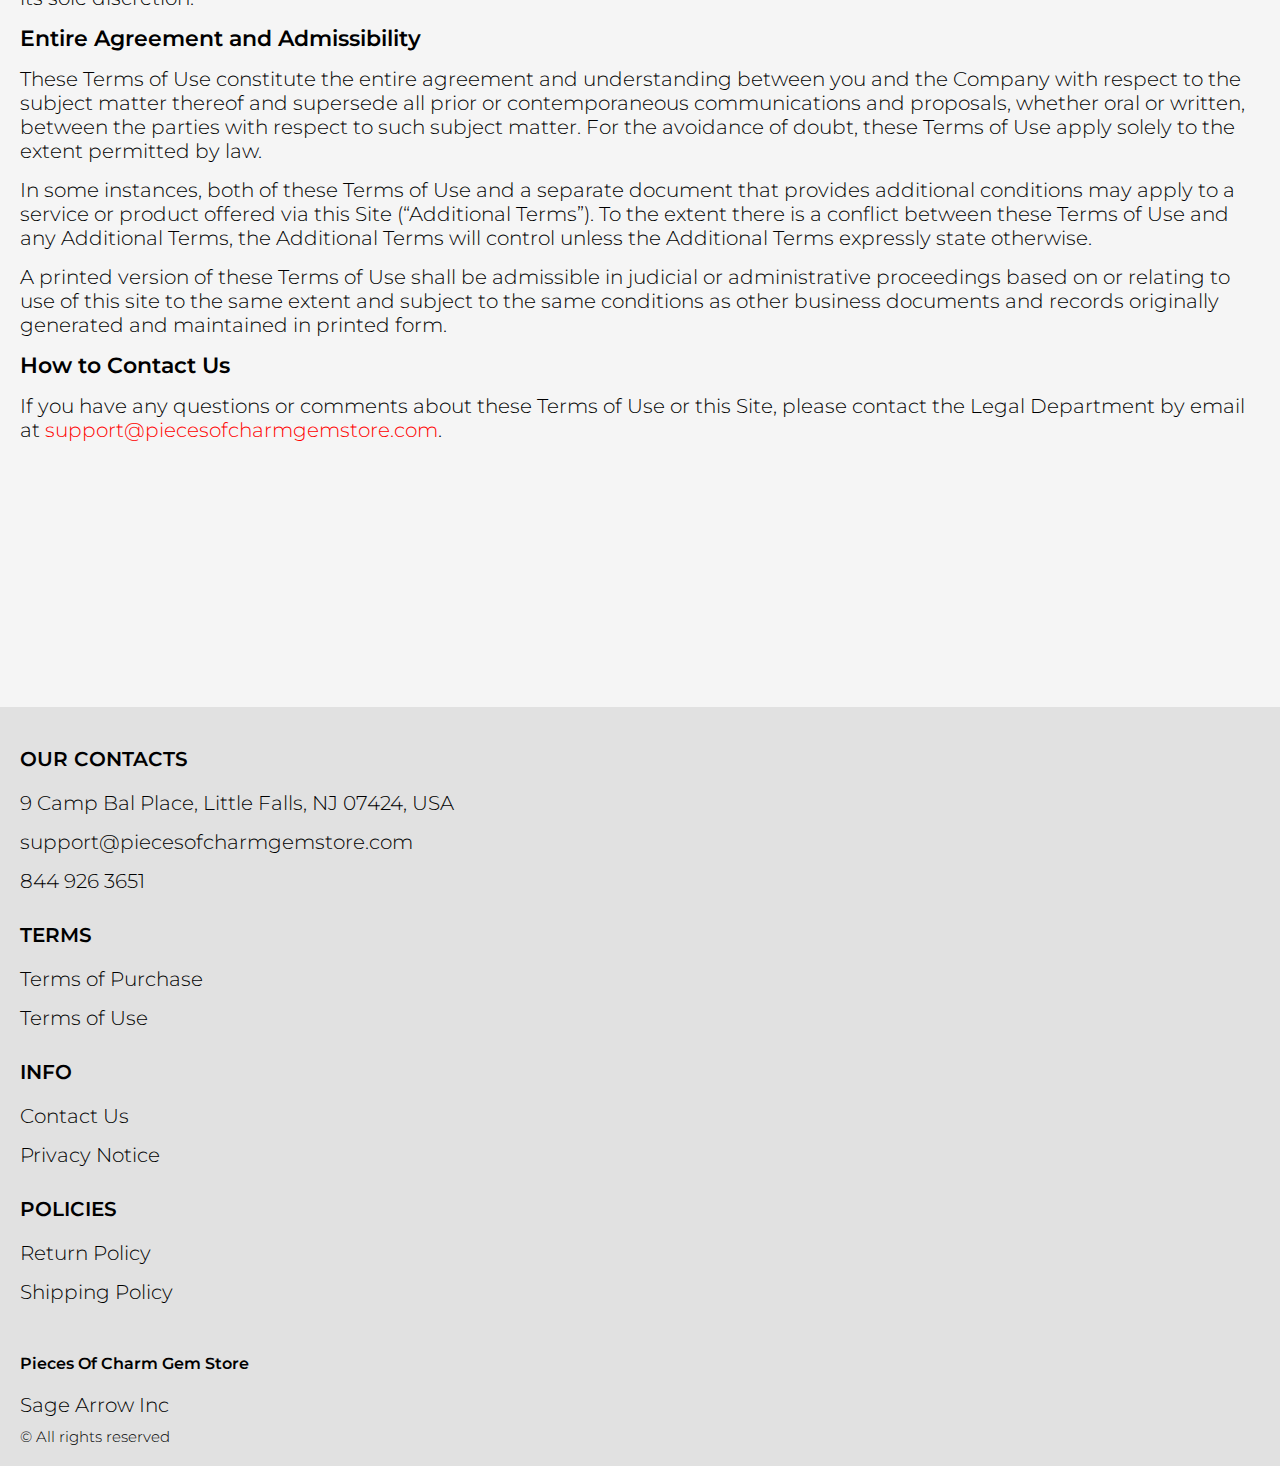
<file: use.html>
<!DOCTYPE html>
<html lang="en">

<head>
  <meta charset="UTF-8" />
  <meta http-equiv="X-UA-Compatible" content="IE=edge" />
  <meta name="viewport" content="width=device-width, initial-scale=1.0" />
  <link rel="stylesheet" href="./css/style.css" />
  <title>Shop</title>
</head>

<body>



  <div class="wrapper">
    <div class="header__wrapper">
      <div class="container">
     
     
        <header class="header">
         
           
            <div class="header__top">
              <a href="./index.html" class="header__logo logo js_website-name"></a>
              <a href="./shop.html" class="cart__span-box">
                   
                <svg version="1.0" xmlns="http://www.w3.org/2000/svg"
                width="884.000000pt" height="980.000000pt" viewBox="0 0 884.000000 980.000000"
                preserveAspectRatio="xMidYMid meet">
               
               <g transform="translate(0.000000,980.000000) scale(0.100000,-0.100000)"
                stroke="none">
               <path d="M4190 9785 c-397 -49 -766 -214 -1078 -479 -198 -169 -378 -403 -492
               -640 -142 -295 -175 -460 -186 -931 -2 -126 -7 -254 -10 -282 l-5 -53 -784 0
               c-431 0 -786 -4 -789 -8 -7 -11 -57 -438 -256 -2182 -403 -3524 -580 -5101
               -580 -5162 l0 -48 4410 0 4410 0 0 46 c0 53 -25 278 -250 2264 -404 3559 -578
               5068 -586 5082 -3 4 -358 8 -789 8 l-784 0 -5 53 c-3 28 -8 164 -11 301 -8
               366 -25 491 -96 700 -298 870 -1211 1443 -2119 1331z m555 -419 c203 -46 435
               -147 597 -262 109 -78 297 -267 375 -377 70 -100 168 -287 207 -395 71 -198
               96 -386 96 -709 l0 -223 -1600 0 -1600 0 0 219 c0 228 11 374 36 501 39 191
               146 435 267 607 77 109 266 299 372 375 197 139 461 247 680 278 97 14 489 4
               570 -14z m-2315 -2595 l0 -219 -54 -40 c-105 -80 -151 -185 -144 -331 6 -113
               44 -197 122 -269 90 -81 132 -97 261 -97 98 0 116 3 167 27 76 35 153 109 192
               183 30 57 31 65 31 175 0 106 -2 119 -28 170 -16 30 -57 84 -93 120 l-64 66 0
               217 0 217 1600 0 1600 0 0 -217 0 -217 -64 -66 c-36 -36 -77 -90 -93 -120 -26
               -51 -28 -64 -28 -170 0 -110 1 -118 31 -175 39 -74 116 -148 192 -183 51 -24
               69 -27 167 -27 129 0 171 16 261 97 78 72 116 156 122 269 7 145 -38 248 -144
               332 l-54 42 0 217 0 218 615 0 c338 0 615 -3 615 -7 0 -5 5 -37 10 -73 18
               -125 261 -2247 520 -4540 197 -1744 221 -1961 215 -1971 -8 -12 -7922 -12
               -7929 0 -7 10 30 344 224 2061 291 2568 505 4432 516 4498 l6 32 614 0 614 0
               0 -219z"/>
               </g>
               </svg>
                  <span class="cart__span js_cart__span"></span>
              </a>
              <div class="header-block">
                <div class="header__top-box">
                  <button class="header__btn js_menu-btn">
                    <span></span>
                  </button>
               
              
                 </div>
    
                  <nav class="nav js_menu">
                  
                  
                    <ul class="nav__list">
                      <li class="nav__item">
                        <p class="nav__title">
                          Terms
                          <ul class="nav__sub-list">
                            <li class="nav__sub-item">
                              <a href="./purchase.html" class="nav__link">Terms of Purchase</a>
                            </li>
                            <li class="nav__sub-item">
                              <a href="./use.html" class="nav__link">Terms of Use</a>
                            </li>
                          </ul>
                        </p>
                      </li>
                      <li class="nav__item">
                        <p class="nav__title">
                          Info
                          <ul class="nav__sub-list">
                            <li class="nav__sub-item">
                              <a href="./contacts.html" class="nav__link">Contact Us</a>
                            </li>
                            <li class="nav__sub-item">
                              <a href="./privacy.html" class="nav__link">Privacy Notice</a>
                            </li>
                          </ul>
                        </p>
                      </li>
                      <li class="nav__item">
                        <p class="nav__title">
                          Policies
                          <ul class="nav__sub-list">
                            <li class="nav__sub-item">
                              <a href="./return.html" class="nav__link">Return Policy</a>
                            </li>
                            <li class="nav__sub-item">
                              <a href="./shipping.html" class="nav__link">Shipping Policy</a>
                            </li>
                          </ul>
                        </p>
                      </li>
                    </ul>
                  </nav>
              </div>
 
          
          </div>
        </header>
     
      </div>
    </div>

    <main class="main bg-main">
      <div class="text-section__wrapper white__wrapper">
        <section class="text-section">
          <div class="container">
            <h1 class="title">TERMS OF USE</h1>
            <p class="text"><span class="bold up">TERMS OF USE </span> </p>
            <p class="text">This website and/or its mobile sites and applications (the “Site”) is owned and operated by <span class="js_website-corp"></span> (the “Company”). These Terms of Use (“Terms of Use”) apply to your use of this Site. Any purchase of any products or services available through this Site are governed by the Terms of Purchase (“Terms of Purchase”) on the relevant Company website, which is incorporated herein by reference. Additionally, your use of this Site is governed by the Privacy Notice, which is incorporated herein by reference.</p>
            <p class="text">Throughout the Site, the terms “we,” “us” and “our” refer to the Company. The Company offers this Site, including all information, tools and services available on this Site, to you, the user, conditioned upon your acceptance of these Terms of Use. Your continued use of this Site constitutes your agreement to these Terms of Use. If you do not wish to be bound by these Terms of Use, please do not use this Site.</p>
            <p class="text up">PLEASE CAREFULLY READ THESE TERMS OF USE, ALONG WITH THE PRIVACY NOTICE AND OTHER POLICIES OR AGREEMENTS REFERENCED IN THESE TERMS OF USE, BEFORE USING THE SITE. BY USING THE SITE, YOU AGREE TO THESE TERMS OF USE, INCLUDING WITHOUT LIMITATION, THE ARBITRATION AGREEMENT AND CLASS ACTION WAIVER DESCRIBED IN THE DISPUTE RESOLUTION SECTION BELOW.</p>
            <p class="text bold">Data integrity</p>
            <p class="text">You represent that all of the information, data and other materials you provide on this Site or to the Company through any other means are true, accurate, current and complete. You are responsible for updating and correcting the information you have provided on this Site, as appropriate.</p>
            <p class="text">Privacy Notice</p>
            <p class="text">A copy of the Privacy Notice that applies to the collection, use, disclosure and other processing of personal information on this Site is located at <a href="" class="link js_website-url"></a>. You consent to any personal information we obtain about you (either via this Site, by email, telephone or any other means) being collected, stored and otherwise processed in accordance with the terms of the Privacy Notice.</p>
            <p class="text bold">License and Site Access</p>
            <p class="text">All contents available through this Site (including, without limitation, text, design, graphics, logos, icons, images, audio clips, downloads, interfaces, code and software, as well as the selection and arrangement thereof) are the exclusive property of and owned by the Company, its licensors or its content providers, and is protected by copyright, trademark and other applicable laws.</p>
            <p class="text">The Company grants you a limited license to access and make personal use of this Site. Unless indicated to the contrary, you may access, copy, download and print the content available on this Site for your personal, non-commercial use, provided you do not modify or delete any copyright, trademark or other proprietary notices that appear in the content. The Company or its licensors or content providers retain full and complete title to the content available on the Site, including all associated intellectual property rights, and provide this content to you under a license that is revocable at any time in the Company’s sole discretion. The Company strictly prohibits any other use of any content available through the Site, including but not limited to:</p>
            <p class="text">any downloading, copying or other use of the content or the Site for purposes competitive to the Company or for the benefit of another vendor or any third party;
               any caching, unauthorized linking to the Site or the framing of any content available on the Site;
               any modification, distribution, transmission, performance, broadcast, publication, uploading, licensing, reverse engineering, transfer or sale of, or the creation of derivative works from, any content, products or services obtained from the Site that you do not have a right to make available (such as the intellectual property of another party);
               any uploading, posting or transmitting of any material that contains software viruses or any other computer code, files or programs designed to interrupt, destroy or limit the functionality of any computer;
               using any hardware or software intended to surreptitiously intercept or otherwise obtain any information (such as system data or personal information) from the Site (including, but not limited to the use of any “scraping” or other data mining techniques, robots or similar data gathering and extraction tools); or
               any action that imposes or may impose (in the Company’s sole discretion) an unreasonable or disproportionately large load on the Company’s infrastructure, or damage or interfere with the proper working of our infrastructure.</p>
            <p class="text">You are responsible for obtaining access to the Site, and that access may involve third-party fees (such as Internet service provider or airtime charges). In addition, you must provide and are responsible for all equipment necessary to access the Site. You may not bypass any measures that have been implemented to prevent or restrict access to this Site. Any unauthorized access to the Site by you (including any such access or use that involves in any way an account you may establish on the Site or any device you may use to access the Site) shall terminate the permission or license granted to you by the Company.</p>
            <p class="text">The Company reserves the right to refuse or cancel any person’s registration for this Site, remove any person from this Site and prohibit any person from using this Site for any reason whatsoever, and to limit or terminate your access to or use of the Site at any time without notice. The Company neither warrants nor represents that your use of the content available on this Site will not infringe rights of third parties not affiliated with the Company. Termination of your access or use will not waive or affect any other right or relief to which the Company may be entitled, at law or in equity.</p>
            <p class="text bold">Content You Submit</p>
            <p class="text">You acknowledge that you are responsible for any content you may submit through the Site, including the legality, reliability, appropriateness, originality and copyright of any such content. You may not upload to, distribute or otherwise publish through this Site any content that is confidential, proprietary, invasive of privacy or publicity rights, infringing on intellectual property rights, unlawful, harmful, threatening, false, fraudulent, libelous, defamatory, obscene, vulgar, profane, abusive, harassing, hateful, racially, ethnically or otherwise objectionable, including, but not limited to any content that encourages conduct that would constitute a criminal offense, violates the rights of any party or otherwise gives rise to civil liability or otherwise violates any applicable laws.</p>
            <p class="text">You may not use a false email address or other identifying information, impersonate any person or entity or otherwise mislead as to the origin of any content.</p>
            <p class="text">With respect to any content you submit, post, upload, publish or otherwise make available through the Site (other than personal information, which is handled in accordance with the Privacy Notice, you grant the Company a perpetual, irrevocable, non-terminable, worldwide, transferable, royalty-free and non-exclusive license to use, copy, distribute, publicly display, modify, create derivative works, and sublicense such content or any part of such content, in any media. Any such content will not be treated as confidential. You hereby represent, warrant and covenant that: (i) any content you provide does not include anything (including, but not limited to, text, images, music or video) to which you do not have the full right to grant such a license to the Company; and (ii) the Company is free to exercise its rights to and/or implement your content if it so desires, without obtaining permission or license from any third party and without reference to you or any other person.</p>
            <p class="text bold">Links</p>
            <p class="text">This Site may contain links to other websites or resources that are operated by third parties not affiliated with the Company. These links are provided as a convenience to you and as an additional avenue of access to the information contained therein. We are not responsible or liable for any content, advertising, products or other materials on or available from such sites or resources. Inclusion of links to other sites or resources should not be viewed as an endorsement of the content of linked sites or resources. Different terms and conditions and privacy policies may apply to your use of any linked sites or resources. The Company is not responsible or liable, directly or indirectly, for any damage, loss or liability caused or alleged to be caused by or in connection with any use of or reliance on any such content, products or services available on or through any such linked site or resource.</p>
            <p class="text bold up">DISCLAIMERS</p>
            <p class="text up">EXCEPT AS OTHERWISE EXPRESSLY PROVIDED IN THESE TERMS OF USE OR THE TERMS OF SERVICE OR TERMS OF PURCHASE, AND TO THE FULLEST EXTENT PERMISSIBLE BY APPLICABLE LAW, THE COMPANY MAKES NO REPRESENTATIONS, COVENANTS OR WARRANTIES AND OFFERS NO OTHER CONDITIONS, EXPRESS OR IMPLIED, REGARDING ANY MATTER, INCLUDING, WITHOUT LIMITATION, THE MERCHANTABILITY, SUITABILITY, FITNESS FOR A PARTICULAR USE OR PURPOSE, OR NON-INFRINGEMENT ANY CONTENT ON THE SITES, OR ANY PRODUCTS OR SERVICES PURCHASED THROUGH THE COMPANY SITES, AS WELL AS WARRANTIES IMPLIED FROM A COURSE OF PERFORMANCE OR COURSE OF DEALING.</p>
            <p class="text up">YOUR USE OF THIS SITE IS AT YOUR SOLE RISK. THE SITE AND THE MATERIALS, INFORMATION, SERVICES AND PRODUCTS ON THIS SITE ARE PROVIDED ON AN “AS IS” AND “AS AVAILABLE” BASIS. WE RESERVE THE RIGHT TO RESTRICT OR TERMINATE YOUR ACCESS TO THE SITE OR ANY FEATURE OR PART THEREOF AT ANY TIME. THE COMPANY DISCLAIMS ANY WARRANTIES THAT ACCESS TO THE SITE WILL BE UNINTERRUPTED OR ERROR-FREE; THAT THE SITE WILL BE SECURE; THAT THE SITE OR THE SERVER THAT MAKES THE SITE AVAILABLE WILL BE VIRUS-FREE; OR THAT INFORMATION ON THE SITE WILL BE CORRECT, ACCURATE, ADEQUATE, USEFUL, TIMELY, RELIABLE OR OTHERWISE COMPLETE. IF YOU DOWNLOAD ANY CONTENT FROM THIS SITE, YOU DO SO AT YOUR OWN DISCRETION AND RISK. YOU WILL BE SOLELY RESPONSIBLE FOR ANY DAMAGE TO YOUR COMPUTER SYSTEM OR LOSS OF DATA THAT RESULTS FROM THE DOWNLOAD OF ANY SUCH CONTENT. NO ADVICE OR INFORMATION OBTAINED BY YOU FROM THE SITE SHALL CREATE ANY WARRANTY OF ANY KIND.</p>
            <p class="text up">IN CERTAIN JURISDICTIONS, THE LAW MAY NOT PERMIT THE DISCLAIMER OF WARRANTIES, SO THE ABOVE DISCLAIMER MAY NOT APPLY TO YOU.</p>
            <p class="text up bold">LIMITATION OF LIABILITY</p>
            <p class="text up">YOU ACKNOWLEDGE AND AGREE THAT YOU ASSUME FULL RESPONSIBILITY FOR YOUR USE OF THE SITE, COMMUNICATIONS WITH THIRD PARTIES, AND PURCHASE AND USE OF THE PRODUCTS AND SERVICES AVAILABLE THROUGH THE COMPANY SITES. YOU ACKNOWLEDGE AND AGREE THAT ANY INFORMATION YOU SEND OR RECEIVE DURING YOUR USE OF THE SITE MAY NOT BE SECURE AND MAY BE INTERCEPTED BY UNAUTHORIZED PARTIES. YOU ACKNOWLEDGE AND AGREE THAT YOUR USE OF THE SITE IS AT YOUR OWN RISK AND THAT THE SITE IS MADE AVAILABLE TO YOU AT NO CHARGE. RECOGNIZING SUCH, YOU ACKNOWLEDGE AND AGREE THAT, TO THE FULLEST EXTENT PERMITTED BY APPLICABLE LAW (INCLUDING, WITHOUT LIMITATION, CONSUMER PROTECTION LAW), NEITHER THE COMPANY NOR ITS LICENSORS, SUPPLIERS OR THIRD PARTY CONTENT PROVIDERS (THE “COMPANY PARTIES”) WILL BE LIABLE FOR ANY DIRECT, INDIRECT, PUNITIVE, EXEMPLARY, INCIDENTAL, SPECIAL, CONSEQUENTIAL OR OTHER DAMAGES ARISING OUT OF OR IN ANY WAY RELATED TO (1) THIS SITE, OR ANY OTHER SITE OR RESOURCE YOU ACCESS THROUGH A LINK FROM THIS SITE; (2) ANY ACTION WE TAKE OR FAIL TO TAKE AS A RESULT OF COMMUNICATIONS YOU SEND TO US; (3) ANY PRODUCTS OR SERVICES MADE AVAILABLE OR PURCHASED THROUGH THE COMPANY SITES, INCLUDING ANY DAMAGES OR INJURY ARISING FROM ANY USE OF SUCH PRODUCTS OR SERVICES (INCLUDING PRODUCT LIABILITY); (4) ANY DELAY OR INABILITY TO USE THE SITE OR ANY INFORMATION, PRODUCTS OR SERVICES ADVERTISED IN OR OBTAINED THROUGH THE SITE; (5) THE MODIFICATION, REMOVAL OR DELETION OF ANY CONTENT SUBMITTED OR POSTED ON THE SITE; OR (6) ANY USE OF THE SITE, WHETHER BASED ON CONTRACT, TORT, STRICT LIABILITY, PRODUCT LIABILITY, OR OTHERWISE, EVEN IF THE COMPANY PARTIES HAVE BEEN ADVISED OF THE POSSIBILITY OF DAMAGES. IT IS THE RESPONSIBILITY OF THE USER TO EVALUATE THE ACCURACY, COMPLETENESS OR USEFULNESS OF ANY OPINION, ADVICE OR OTHER CONTENT AVAILABLE THROUGH THE SITE, OR OBTAINED FROM A LINKED SITE OR RESOURCE. THIS DISCLAIMER APPLIES, WITHOUT LIMITATION, TO ANY DAMAGES OR INJURY ARISING FROM ANY FAILURE OF PERFORMANCE, ERROR, OMISSION, INTERRUPTION, DELETION, DEFECT, DELAY IN OPERATION OR TRANSMISSION, COMPUTER VIRUS, FILE CORRUPTION, COMMUNICATION-LINE FAILURE, NETWORK OR SYSTEM OUTAGE, LOSS OF PROFITS BY YOU, OR THEFT, DESTRUCTION, UNAUTHORIZED ACCESS TO, ALTERATION OF, LOSS OR USE OF ANY RECORD OR DATA, AND ANY OTHER TANGIBLE OR INTANGIBLE LOSS. YOU SPECIFICALLY ACKNOWLEDGE AND AGREE THAT NEITHER THE COMPANY NOR ITS LICENSORS, SUPPLIERS OR THIRD PARTY CONTENT PROVIDERS SHALL BE LIABLE FOR ANY DEFAMATORY, OFFENSIVE OR ILLEGAL CONDUCT OF ANY USER OF THE SITE. YOUR REMEDY FOR ANY OF THE ABOVE CLAIMS OR ANY DISPUTE WITH THE COMPANY IS TO DISCONTINUE YOUR USE OF THE SITE.</p>
            <p class="text up">YOU AND THE COMPANY AGREE THAT ANY CAUSE OF ACTION ARISING OUT OF OR RELATED TO THE SITE MUST COMMENCE WITHIN ONE (1) YEAR AFTER THE CAUSE OF ACTION ACCRUES OR THE CAUSE OF ACTION IS PERMANENTLY BARRED. BECAUSE SOME JURISDICTIONS DO NOT ALLOW LIMITATIONS ON HOW LONG AN IMPLIED WARRANTY LASTS, OR THE EXCLUSION OR LIMITATION OF LIABILITY FOR CONSEQUENTIAL OR INCIDENTAL DAMAGES, ALL OR A PORTION OF THE ABOVE LIMITATION MAY NOT APPLY TO YOU.</p>
            <p class="text bold">Indemnities</p>
            <p class="text">You will indemnify and hold harmless the Company Parties from and against any and all fines, penalties, liabilities, losses and other damages of any kind whatsoever (including attorneys’ and experts’ fees), incurred by the Company Parties and such parties, and shall defend the Company Parties and such parties against any and all claims arising out of (1) your breach of these Terms and Use; (2) your breach of the Terms of Purchase; (4) fraud you commit, or your intentional misconduct or gross negligence; or (5) your violation of any applicable law or the rights of a third party. The Company Parties will control the defense of any claim to which this indemnity may apply, and in any event, you shall not settle any claim without the prior written approval of the Company Parties.</p>
            <p class="text bold">Electronic Communications</p>
            <p class="text">When you use the Site or send emails to the Company, you are communicating with the Company electronically. You consent to receive electronically any communications related to your use of this Site. The Company will communicate with you by email or by posting notices on this Site. You agree that all agreements, notices, disclosures and other communications that are provided to you electronically satisfy any legal requirement that such communications be in writing. All notices from the Company intended for receipt by a customer shall be deemed delivered and effective when sent to the email address you provide on any of the Company Sites.</p>
          <p class="text bold">Trademarks and Copyrights</p>
            <p class="text">The trademarks, logos and service marks (“Marks”) displayed on the Site are the property of the Company or its licensors or content providers, or other parties. Users or any parties acting on their behalf are prohibited from using any Marks for any purpose including, but not limited to use as meta tags on other pages or sites without the written permission of the Company or such third party which may own the Marks. You may not use frames or utilize framing techniques or technology to enclose any content included on the Site without the Company’s express written consent. Further, you may not utilize any Site content in any meta tags or any other “hidden text” techniques or technologies without the Company’s express written consent. All contents (including any software programs) available on or through the Site are protected by copyright, trademark and other applicable laws.</p>
            <p class="text bold">Claims of Intellectual Property Infringement</p>
            <p class="text">The Company respects the intellectual property of others, and we ask our users to do the same. You are hereby informed that the Company has adopted and reasonably implemented a policy that provides for the termination in appropriate circumstances of website users who are repeat copyright infringers. If you believe that your work has been copied in a way that constitutes copyright infringement, or your intellectual property rights have been otherwise violated, please provide the Company’s Copyright Agent the following information (to be effective, the notification must be in writing and provided to our Copyright Agent):</p>
            <p class="text">an electronic or physical signature of the person authorized to act on behalf of the owner of the copyright or other intellectual property interest;
               a description of the copyrighted work or other intellectual property that you claim has been infringed, or, if multiple copyrighted works at a single online site are covered by a single notification, a representative list of such works at that site;
               identification of the material that is claimed to be infringing or to be the subject of infringing activity and that is to be removed or access to which is to be disabled, and a description of where the material that you claim is infringing is located on the Site;
               your address, telephone number, and, if available, email address;
               a statement by you that you have a good faith belief that the disputed use is not authorized by the copyright owner, its agent, or the law; and
               a statement by you, made under penalty of perjury, that the above information in your notice is accurate and that you are the copyright or intellectual property owner or authorized to act on the copyright or intellectual property owner’s behalf.</p>
            <p class="text">The Company’s agent for notice of claims of copyright or other intellectual property infringement can be reached as follows:</p>
            <p class="text">By email: <a href="" class="link js_website-email"></a></p>
            <p class="text">The Company may update this contact information from time to time without notice to you. We will post the current contact information on this Site.</p>
            <p class="text bold">Survival of Terms After Agreement Ends</p>
            <p class="text">Notwithstanding any other provisions of these Terms of Use, or any general legal principles to the contrary, any provision of these Terms of Use that imposes or contemplates continuing obligations on a party will survive the expiration or termination of these Terms of Use.</p>
            <p class="text bold">Force Majeure</p>
            <p class="text">The Company shall be excused from performance under these Terms of Use or the Terms of Purchase, to the extent it is prevented from or delayed from performing, in whole or in part, as a result of an event or series of events caused by or resulting from (1) weather conditions or other elements of nature or acts of God, (2) acts of war, acts of terrorism, insurrection, riots, civil disorders or rebellion, (3) quarantines or embargoes, (4) labor strikes, or (5) other causes beyond the reasonable control of the Company.</p>
            <p class="text">Risk of Loss</p>
            <p class="text">The items purchased through the Site are shipped by a third party carrier pursuant to a shipment contract. As a result, risk of loss and title for such items pass to you upon our delivery to the carrier.</p>
            <p class="text bold">General</p>
            <p class="text">If any of the provisions set forth in these Terms of Use or the Terms of Purchase are deemed invalid, void, or for any reason unenforceable, the parties agree that the court should endeavor to give effect to the parties’ intentions as reflected in the provision, and the unenforceable condition shall be deemed severable and shall not affect the validity and enforceability of any remaining provisions of these Terms of Use or the Terms of Purchase. Section headings are for reference purposes only and do not limit the scope or extent of such section. These Terms of Use or the Terms of Purchase and the relationship between you and the Company will be governed by the laws of the United States, to the extent not preempted by or inconsistent with federal law, without regard to its conflict of law provisions. For any actions not subject to arbitration, we each agree to submit to the personal jurisdiction of a court located in the United States.</p>
            <p class="text">The failure of the Company to act with respect to a breach of these Terms of Use or the Terms of Purchase by you or others does not waive the Company’s right to act with respect to subsequent or similar breaches. If any content on this Site, or your use of the Site, is contrary to the laws of the place where you are when you access it, the Site is not intended for you, and we ask you not to use the Site. You are responsible for informing yourself of the laws of your jurisdiction and complying with them.</p>
            <p class="text">The Company does not guarantee it will take action against all breaches of these Terms of Use or the Terms of Purchase. Except as otherwise expressly provided in these Terms of Use or the Terms of Purchase, there shall be no third-party beneficiaries to these Terms of Use or the Terms of Purchase.</p>
            <p class="text bold">Assignment</p>
            <p class="text">You may not assign these Terms of Use or the Terms of Purchase (or any rights, benefits or obligations hereunder) by operation of law or otherwise without the prior written consent of the Company, which may be withheld at the Company’s sole discretion. Any attempted assignment that does not comply with these Terms of Use or the Terms of Purchase shall be null and void. The Company may assign these Terms of Use or the Terms of Purchase, in whole or in part, to any third party in its sole discretion.</p>
            <p class="text bold">Entire Agreement and Admissibility</p>
            <p class="text">These Terms of Use constitute the entire agreement and understanding between you and the Company with respect to the subject matter thereof and supersede all prior or contemporaneous communications and proposals, whether oral or written, between the parties with respect to such subject matter. For the avoidance of doubt, these Terms of Use apply solely to the extent permitted by law.</p>
            <p class="text">In some instances, both of these Terms of Use and a separate document that provides additional conditions may apply to a service or product offered via this Site (“Additional Terms”). To the extent there is a conflict between these Terms of Use and any Additional Terms, the Additional Terms will control unless the Additional Terms expressly state otherwise.</p>
            <p class="text">A printed version of these Terms of Use shall be admissible in judicial or administrative proceedings based on or relating to use of this site to the same extent and subject to the same conditions as other business documents and records originally generated and maintained in printed form.</p>
            <p class="text bold">How to Contact Us</p>
            <p class="text">If you have any questions or comments about these Terms of Use or this Site, please contact the Legal Department by email at <a href="" class="text link js_website-email"></a>.</p>
        </div>
        </section>
    </div>
    </main>

    <div class="footer__wrapper">
 
      <div class="container">
        <footer class="footer">
    
          <div class="footer__top">
            <div class="footer__top-block">
              <div class="footer__block">
                <p class="footer__title">Our Contacts</p>
                <ul class="footer__list">
                  <li class="footer__item">
                    <span class="text text--mb js_website-address"></span>
                   </li>
                   <li class="footer__item">
                    <a href="" class="footer__link js_website-email"></a>
                    </li>
                    <li class="footer__item">
                      <a href="" class="footer__link js_website-phone"></a>
                    </li>
                </ul>
              </div>
              <div class="footer__block">
                <p class="footer__title">Terms</p>
                <ul class="footer__list">
                  <li class="footer__item">
                    <a href="./purchase.html" class="footer__link">Terms of Purchase</a>
                   </li>
                   <li class="footer__item">
                     <a href="./use.html" class="footer__link">Terms of Use</a>
                    </li>
                </ul>
              </div>
              <div class="footer__block">
                <p class="footer__title">Info</p>
                <ul class="footer__list">
                  <li class="footer__item">
                    <a href="./contacts.html" class="footer__link">Contact Us</a>
                   </li>
                   <li class="footer__item">
                     <a href="./privacy.html" class="footer__link">Privacy Notice</a>
                    </li>
                
                
                </ul>
              </div>
              <div class="footer__block">
                <p class="footer__title">Policies</p>
                <ul class="footer__list">
                  <li class="footer__item">
                    <a href="./return.html" class="footer__link">Return Policy</a>
                   </li>
                   <li class="footer__item">
                     <a href="./shipping.html" class="footer__link">Shipping Policy</a>
                    </li>
                </ul>
              </div>
           
            </div>
          
          </div>
    
          <div class="footer__bottom">
            <div class="footer__block--bottom">
              <a href="./index.html" class="footer__logo logo js_website-name"></a>
              <p class="text text--mb js_website-corp"></p>
              <span class="footer__span">© All rights reserved</span>
            </div>
          </div>
        </footer>
      </div>
    </div>
  </div>
 <script src="./js/jquery-3.7.1.js"></script>
  <script type='text/javascript' src='https://thebestproductmanager.com/products/prices-nxg-object'></script>
  <script type="module" src="./js/on-load.js"></script>
  <script type="module" src="./js/website-data.js"></script>
  <script>
    const menuBtn = document.querySelector('.js_menu-btn');
    const menu = document.querySelector('.js_menu');
    menuBtn.addEventListener('click', () => {
      menuBtn.classList.toggle('active');
      menu.classList.toggle('open-menu');
      document.body.classList.toggle('open-menu');
    })
  </script>
</body>

</html>
</file>
<file: css/style.css>
@import './swiper-bundle.min.css';
@import './fonts.css';
@import './vars.css';
@import './utils.css';
@import './header.css';
@import './footer.css';
@import './hero.css';
@import './products.css';
@import './product.css';
@import './text-section.css';
@import './order.css';
@import './thank-you.css';
</file>
